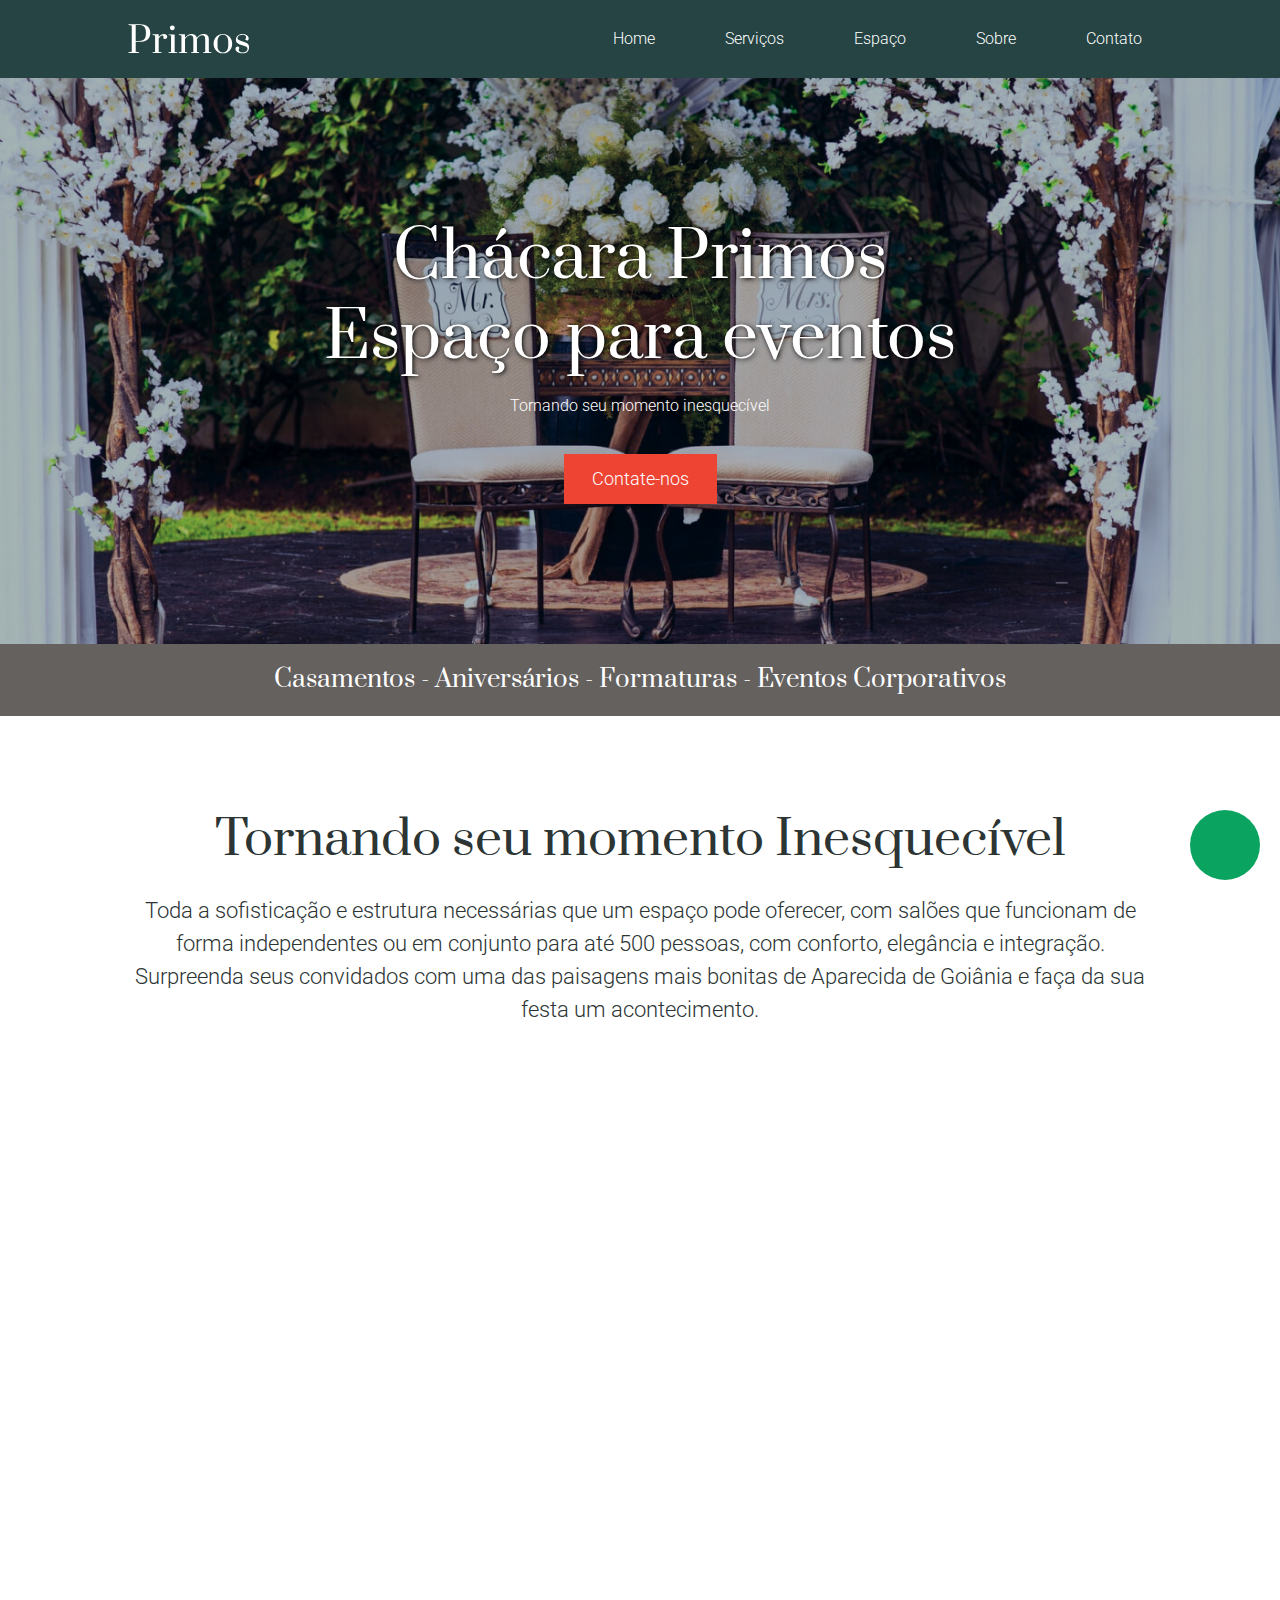
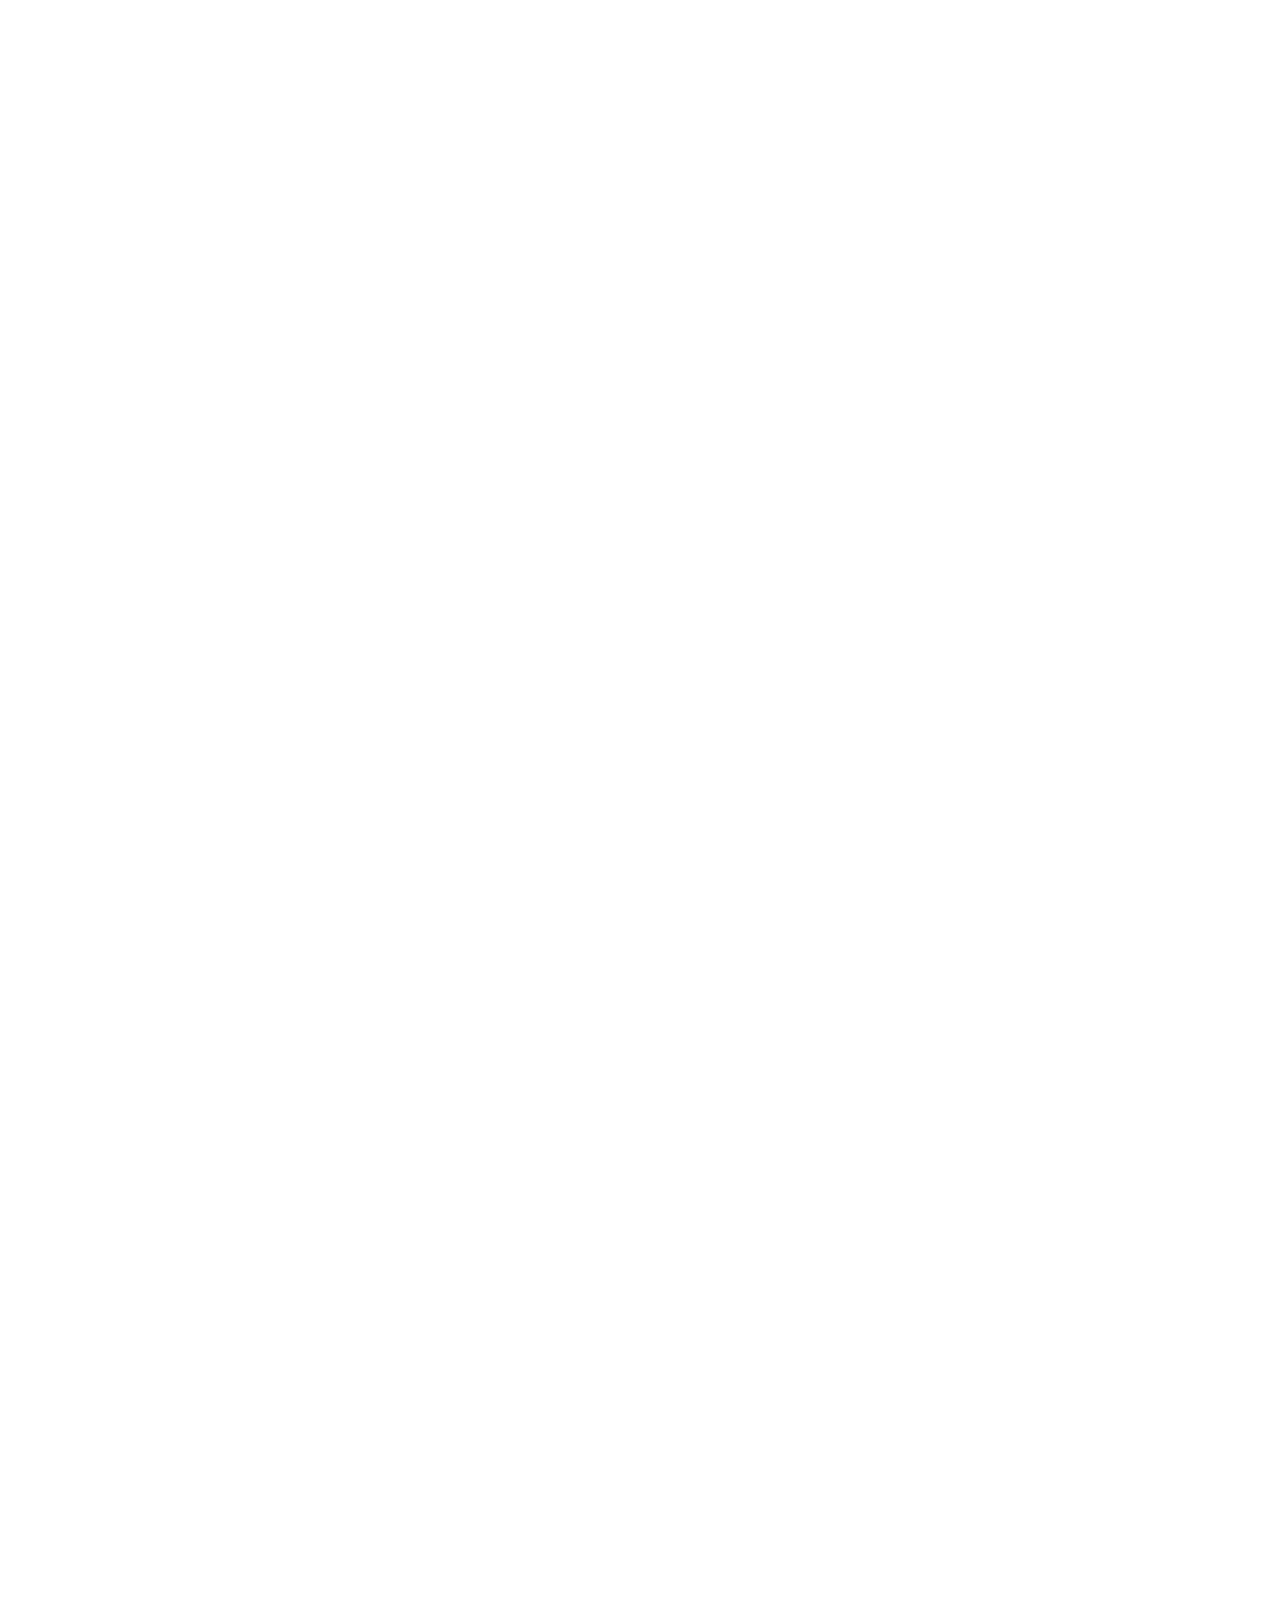
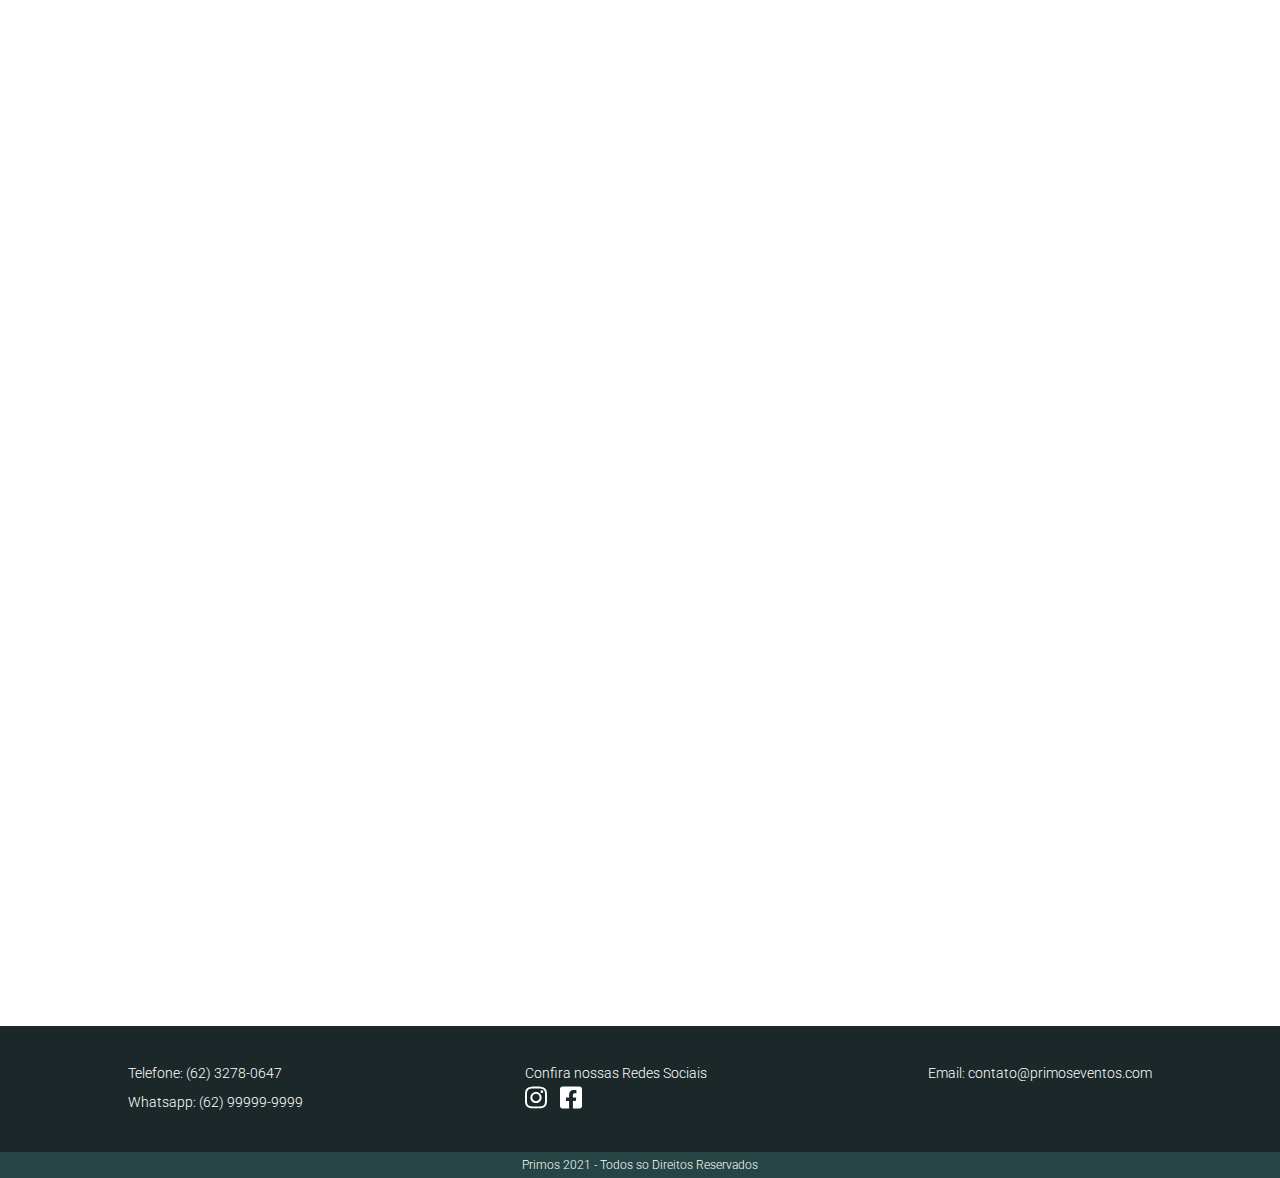
<file: index.html>
<!DOCTYPE html>
<html lang="pt-br">
<head>
  <meta charset="UTF-8">
  <meta http-equiv="X-UA-Compatible" content="IE=edge">
  <meta name="viewport" content="width=device-width, initial-scale=1.0">
  <title>Bem vindo à Chácara Primos - Espaço para seu evento - Aparecida de Goiânia</title>
  <meta property = "og:title" content = "Chácara Primos - espaço para seu evento">
  <meta property = "og:description" content="Chácara Primos é o espaço perfeito para seu evento, temos uma estrutura completa para casamentos, aniversários, eventos corporativos, confraternizações, com excelente infraestrutura localizado em Aparecida de Goiânia.">
  <meta property="og:type" content="website">
  <meta property="og:locale" content="pt_BR">
  <meta property="og:site_name" content="chácara primos">
	<meta property="og:url" content="http://primos.com.br">
	<meta property="og:image" content="http://primos.com.br/img/og-image.png">

  <link rel="shortcut icon" href="favicon.ico">
  <!--
  <link rel="stylesheet" href="/css/normalize.css">
  <link rel="stylesheet" href="/css/reset.css">
  <link rel="stylesheet" href="/css/style.css">
  <link rel="stylesheet" href="/css/responsive.css">
  -->
  
  <link rel="stylesheet" href="/css/style-final.css">

  <link rel="stylesheet" href="/js/libs/aos/aos.css">
  <link rel="stylesheet" href="/js/libs/modernizr-custom.js">

  <link rel="stylesheet" href="/js/libs/glide/glide.core.min.css">
  <link rel="stylesheet" href="/js/libs/glide/glide.theme.min.css">

  <link rel="shortcut icon" type="image/x-icon" href="favicon.ico">

  <link rel="preconnect" href="https://fonts.gstatic.com">
  <link href="https://fonts.googleapis.com/css2?family=Prata&family=Roboto:wght@300;500&display=swap" rel="stylesheet">
  

  <!-- Caso o js do usuário estiver desativado isso será aplicado -->
  <noscript>
    <style type="text/css">
        [data-aos] {
            opacity: 1 !important;
            transform: translate(0) scale(1) !important;
        }
    </style>
  </noscript>

  

</head>
<body>

  <header class="header">
    <div class="container">
      <a class="logo" href="index.html">
        <img src="/img/Primos-logo.svg" alt="Primos">
      </a>
  
      <nav class="menu-nav">
        <ul>
          <li>
            <a href="/">Home</a>
          </li>
          <li>
            <a href="servicos.html">Serviços</a>
          </li>
          <li>
            <a href="espaco.html">Espaço</a>
          </li>
          <li>
            <a href="sobre.html">Sobre</a>
          </li>
          <li>
            <a href="contato.html">Contato</a>
          </li>
        </ul>
      </nav>

    </div>  
  </header>


  
  <div class="header-mobile">
    <div class="backdrop backdrop--hidden"></div>
    <div class="container">
      <a href="">
        <img src="img/Primos-logo-mobile.svg" alt="Primos logo">
      </a>
      <nav class="navigation">
        <button class="btn btn--menu" aria-expanded="false" aria-label="menu toggle">
          <img src="img/icon-hamburger.svg" alt="Icon hamburger" class="menu-icon">
        </button>
        <ul class="navigation-list navigation-list-hidden">
          <li class="navigation-list-item">
            <a href="index.html">Home</a>
          </li>
          <li class="navigation-list-item">
            <a href="servicos.html">Serviços</a>
          </li>
          <li class="navigation-list-item">
            <a href="espaco.html">Espaço</a>
          </li>
          <li class="navigation-list-item">
            <a href="sobre.html">Sobre</a>
          </li>
          <li class="navigation-list-item">
            <a href="contato.html">Contato</a>
          </li>
        </ul>
      </nav>
    </div>
  </div>
  

  <main>
    <div class="intro">
      <h1 data-aos="fade-up" data-aos-duration="3000">Chácara Primos<br>Espaço para eventos</h1>
      <p>Tornando seu momento inesquecível</p>

      <div class="button">
        <a class="btn-desktop" href="contato.html">Contate-nos</a>
      </div>
    </div>
  </main>

  <section class="events">
    <div class="my-events">
      <h3>Casamentos - Aniversários - Formaturas - Eventos Corporativos</h3>
    </div>

    <div class="container-events">
      <div class="events-description">
        <h2 class="title-home-all ">Tornando seu momento Inesquecível</h2>
        <p>Toda a sofisticação e estrutura necessárias que um espaço pode oferecer, com salões que funcionam de forma independentes ou em conjunto para até 500 pessoas, com conforto, elegância e integração. Surpreenda seus convidados com uma das paisagens mais bonitas de Aparecida de Goiânia e faça da sua festa um acontecimento.</p>
      </div>

      <div class="cards-events" data-aos="fade-up" data-aos-duration="2000" data-aos-delay="50">
        <div class="item card-single">
          <div class="hover-effect">
            <picture>
              <source media="(max-width: 899px)" srcset="img/card-wedding-mobile.jpg">
              <img src="img/card-wedding.jpg" alt="Casamentos">
            </picture>
            <div class="overlay">
              <h3>Casamentos</h3>
              <a class="btn-card-events" href="casamentos.html">Veja mais</a>
            </div>
          </div>
        </div>

        <div class="item card-single">
          <div class="hover-effect">
            <picture>
              <source media="(max-width: 899px)" srcset="img/card-birthday-mobile.jpg">
              <img src="img/card-birthday.jpg" alt="Aniversários">
            </picture>
            <div class="overlay">
              <h3>Aniversários</h3>
              <a class="btn-card-events" href="aniversarios.html">Veja mais</a>
            </div>
          </div>
        </div>

        <div class="item card-single">
          <div class="hover-effect">
            <picture>
              <source media="(max-width: 899px)" srcset="img/card-graduation-mobile.jpg">
              <img src="img/card-graduation.jpg" alt="Formatura">
            </picture>
            <div class="overlay">
              <h3>Formaturas</h3>
              <a class="btn-card-events" href="formaturas.html">Veja mais</a>
            </div>
          </div>
        </div>

        <div class="item card-single">
          <div class="hover-effect">
            <picture>
              <source media="(max-width: 899px)" srcset="img/corporate-events-mobile.jpg">
              <img src="img/corporate-events.jpg" alt="Eventos Corporativos">
            </picture>
            <div class="overlay">
              <h3>Eventos Corporativos</h3>
              <a class="btn-card-events" href="eventos-corporativos.html">Veja mais</a>
            </div>
          </div>
        </div>
      </div>
    </div>
    
  </section>

  <section class="structure-session" data-aos="fade-up" data-aos-duration="2000">
    <h2 class="title-home-all">Nosso Espaço</h2>
    <div class="container">
      <div class="ceremony">
        <picture>
          <source media="(max-width: 599px)" srcset="img/imagem-epaco-home-mobile.jpg">
          <img src="img/imagem-epaco-home-01.jpg" alt="Cerimônia de Casamento">
        </picture>
        <p>A Chácara Primos oferece estrutura completa para eventos corporativos, aniversários, confraternizações, casamentos, com excelente infraestrutura.</p>

        <a class="btn-desktop" href="espaco.html">Saiba mais</a>
      </div>

      <div class="ceremony-2">
        <img src="img/imagem-epaco-home-02.jpg" alt="Sala de Cerimônia">
      </div>
    </div>
    
  </section>

  <section class="client-session" data-aos="fade-up" data-aos-duration="2000">
    <h2 class="title-home-all">Clientes Satisfeitos</h2>
    <div class="container glide-clientes">
      <div class="glide__track" data-glide-el="track">
        <div class="glide__slides">

          <div class="client">
            <img src="img/cliente-01.jpg" alt="Casamento Sara e 
            Roberto">
            <h3>Casamento Sara e Roberto</h3>
            <p>Eu fui a um casamento no Terraço ainda quando criança, e me encantei tanto com o local que dizia que queria me casar lá, e assim foi! No nosso grande dia ocorreu tudo conforme combinado, a organização foi ótima.</p>
          </div>

          <div class="client">
            <img src="img/cliente-02.jpg" alt="Casamento Jessica e 
            Rafeal">
            <h3>Casamento Jessica e Rafeal</h3>
            <p>Eu fui a um casamento no Terraço ainda quando criança, e me encantei tanto com o local que dizia que queria me casar lá, e assim foi! No nosso grande dia ocorreu tudo conforme combinado, a organização foi ótima.</p>
          </div>

          <div class="client">
            <img src="img/cliente-03.jpg" alt="Casamento Letícia e
            Victor">
            <h3>Casamento Letícia e Victor</h3>
            <p>Eu fui a um casamento no Terraço ainda quando criança, e me encantei tanto com o local que dizia que queria me casar lá, e assim foi! No nosso grande dia ocorreu tudo conforme combinado, a organização foi ótima.</p>
          </div>
    
          <div class="client">
            <img src="img/cliente-04.jpg" alt="Casamento Eduard e
            Mario">
            <h3>Casamento Roberta e Hugo</h3>
            <p>Eu fui a um casamento no Terraço ainda quando criança, e me encantei tanto com o local que dizia que queria me casar lá, e assim foi! No nosso grande dia ocorreu tudo conforme combinado, a organização foi ótima.</p>
          </div>
    
          <div class="client">
            <img src="img/cliente-05.jpg" alt="Casamento Monica e
            Flávio">
            <h3>Casamento Maria e Carlos</h3>
            <p>Eu fui a um casamento no Terraço ainda quando criança, e me encantei tanto com o local que dizia que queria me casar lá, e assim foi! No nosso grande dia ocorreu tudo conforme combinado, a organização foi ótima.</p>
          </div>
    
          <div class="client">
            <img src="img/cliente-06.jpg" alt="Casamento Marcia e
            Paulo">
            <h3>Casamento Monica e Victor</h3>
            <p>Eu fui a um casamento no Terraço ainda quando criança, e me encantei tanto com o local que dizia que queria me casar lá, e assim foi! No nosso grande dia ocorreu tudo conforme combinado, a organização foi ótima.</p>
          </div>

        </div>
        
      </div>
      
    </div>
  </section>

  <section class="localization" data-aos="fade-up" data-aos-duration="2000">
    <h2 class="title-home-all">Localização</h2>
    <div class="container">
      <div class="map">
        <img src="img/mapa-home.jpg" alt="Mapa">
      </div>
      <div class="address">
        <h3>Endereço</h3>
        <p>Rua X-33 QD 174 Nº 01 Sítio Santa Luzia - Aparecida de Goiânia - GO.</p>
        <a href="https://goo.gl/maps/RGeVrc3i5AQCsEvV8">Abrir no maps</a>
      </div>
    </div>
  </section>

  <style type="text/css">
    .whatsapp-plug-icon {
      position: fixed;
      z-index: 1000;
      bottom: 20px;
      right: 20px;
      width: 70px;
      height: 70px;
      -webkit-border-radius: 50%;
      cursor: pointer;
      background-color: #0ba360;
      transition: .3s;
      background-position: center;
      background-repeat: no-repeat;
      background-image: url(https://adsconcept.com.br/wp-content/uploads/2020/10/Whatsapp_AdsConcept.png);
      background-size: 50% auto;
    }

    .whatsapp-plug-icon:hover {
      background-color: #15cc74;
    }

    .whatsapp-plug-icon::after, .whatsapp-plug-icon::before {
      content: '';
      position: absolute;
      opacity: 0;
      border: 4px solid #0ba360;
      left: -10px;
      top: -10px;
      right: -10px;
      bottom: -10px;
      -webkit-border-radius: 50%;
      animation: WaveWhatsApp 1.5s ease infinite;
    }

    .whatsapp-plug-icon::after {
      animation-delay: .5s;
    }
    .whatsapp-plug-icon:hover::after {
      border: 4px solid #15cc74;
    }
    .whatsapp-plug-icon:hover::before {
      border: 4px solid #15cc74;
    }
    @keyframes WaveWhatsApp {
      0%{
        transform: scale(0.5);
      }
      50%{
        opacity: 1;
      }
      100%{
        transform: scale(1.2);
        opacity: 0;
      }
    }
  </style>

  <a target="_blank" class="whatsapp-plug-icon" href="https://api.whatsapp.com/send?phone=5519999999999&text=Texto%20aqui"></a>



  <footer class="footer">
    <div class="footer-content container">
      <div class="footer-phone">
        <div>
          <h3 class="phone">Telefone:</h3>
          <span>(62) 3278-0647</span>
        </div>

        <div>
          <h3 class="whatsapp">Whatsapp:</h3>
          <span>(62) 99999-9999</span>
        </div>
        
      </div>
      <div class="footer-social">
        <h3>Confira nossas Redes Sociais</h3>
        <ul>
          <li>
            <a href="#">
              <img src="img/instagram.svg" alt="Instagram">
            </a>
          </li>

          <li>
            <a href="#">
              <img src="img/facebook.svg" alt="Facebook">
            </a>
          </li>
        </ul>
      </div>
      <div class="footer-email">
        <h3>Email:</h3>
        <span>contato@primoseventos.com</span>
      </div>
    </div>
    <div class="copy">
      <p>Primos 2021 - Todos so Direitos Reservados</p>
    </div>
  </footer>

  <script src="js/libs/glide/glide.min.js"></script>

  <script>
    const config = {
      type: 'carousel',
      perView: 3,
      gap: 40,
      autoplay: 3000,
      perTouch: 1,
      breakpoints: {
        1060: {
          perView: 2
        },
        730: {
          perView: 1,
        },
      }
    }
  
    new Glide('.glide-clientes', config).mount()
  </script>

  <script src="/js/script.js"></script>
  <script src="/js/libs/aos/aos.js"></script>

  <script>
    AOS.init({
        // Global settings:
        disable: 'mobile', // accepts following values: 'phone', 'tablet', 'mobile', boolean, expression or function
        startEvent: 'DOMContentLoaded', // name of the event dispatched on the document, that AOS should initialize on
        initClassName: 'aos-init', // class applied after initialization
        animatedClassName: 'aos-animate', // class applied on animation
        useClassNames: false, // if true, will add content of `data-aos` as classes on scroll
        disableMutationObserver: false, // disables automatic mutations' detections (advanced)
        debounceDelay: 50, // the delay on debounce used while resizing window (advanced)
        throttleDelay: 99, // the delay on throttle used while scrolling the page (advanced)


        // Settings that can be overridden on per-element basis, by `data-aos-*` attributes:
        offset: 120, // offset (in px) from the original trigger point
        delay: 0, // values from 0 to 3000, with step 50ms
        duration: 400, // values from 0 to 3000, with step 50ms
        easing: 'ease', // default easing for AOS animations
        once: false, // whether animation should happen only once - while scrolling down
        mirror: false, // whether elements should animate out while scrolling past them
        anchorPlacement: 'top-bottom', // defines which position of the element regarding to window should trigger the animation

    });
  </script>
</body>
</html>
</file>
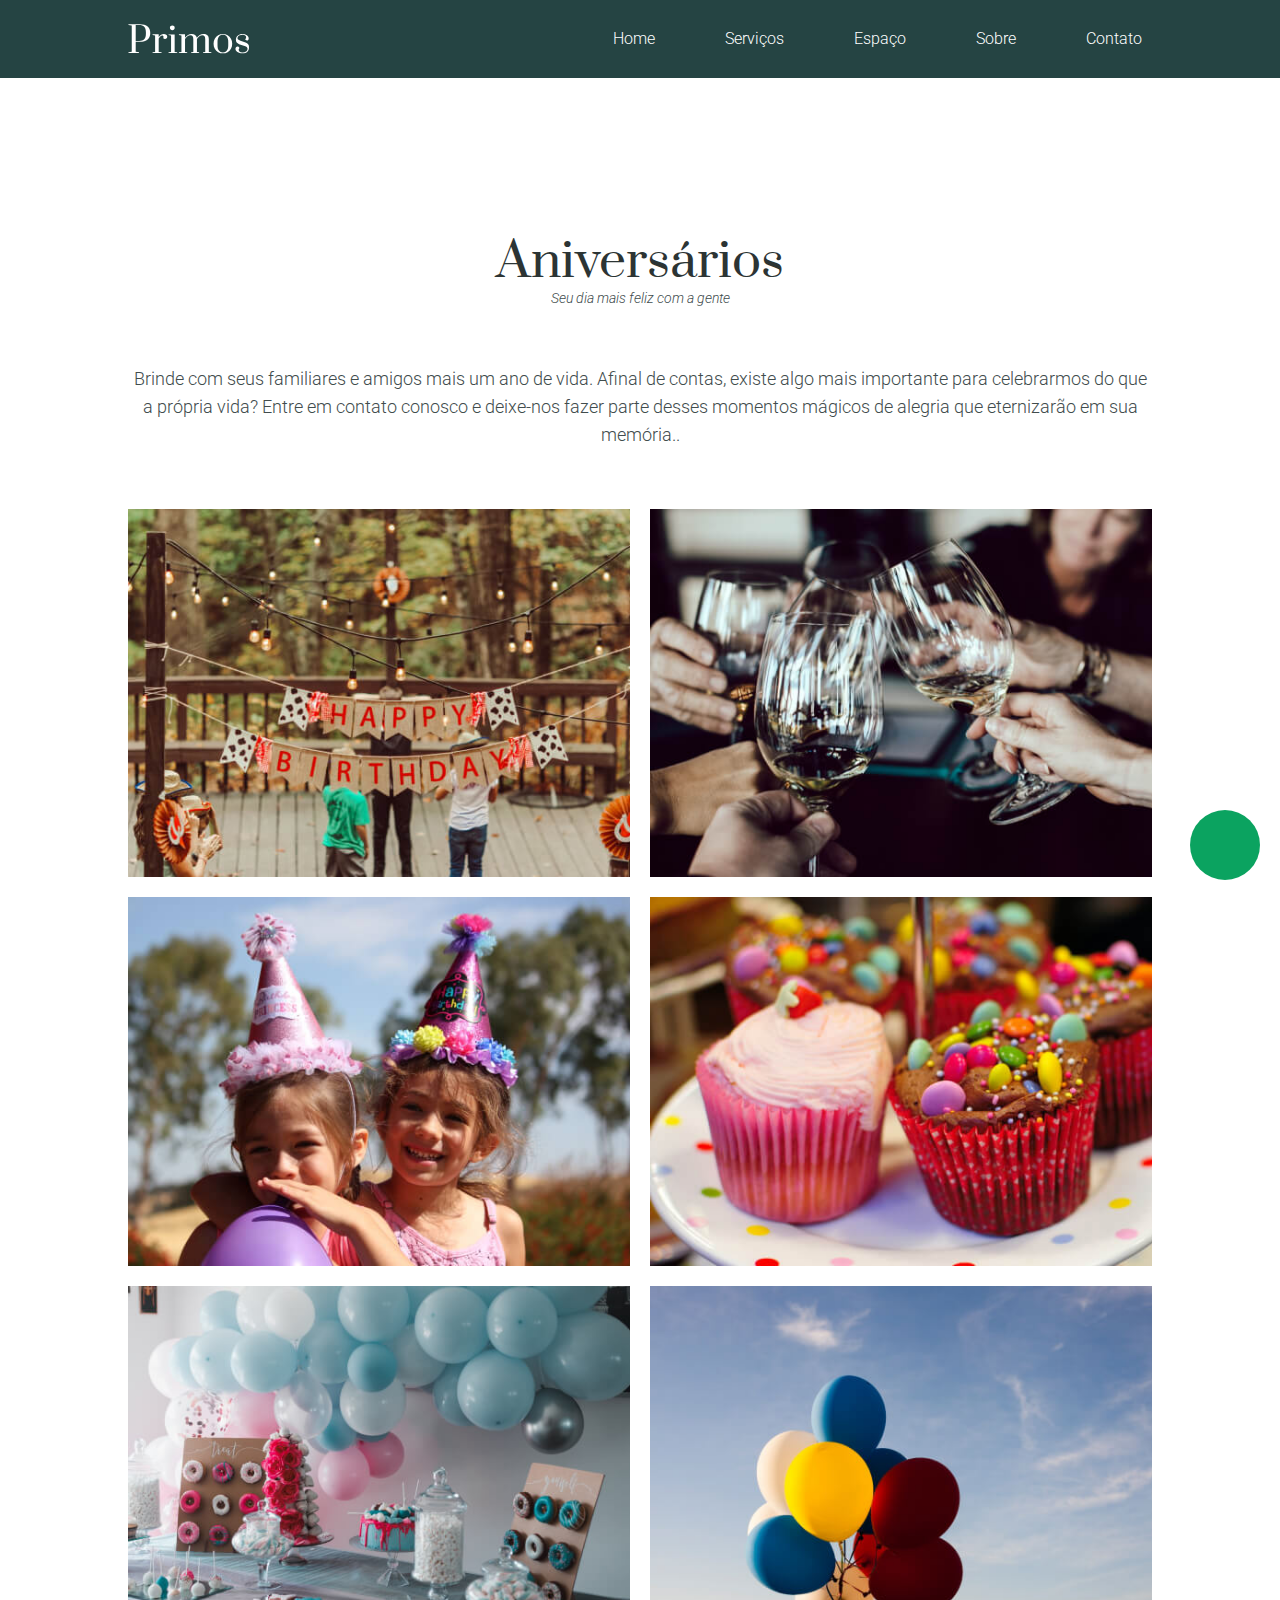
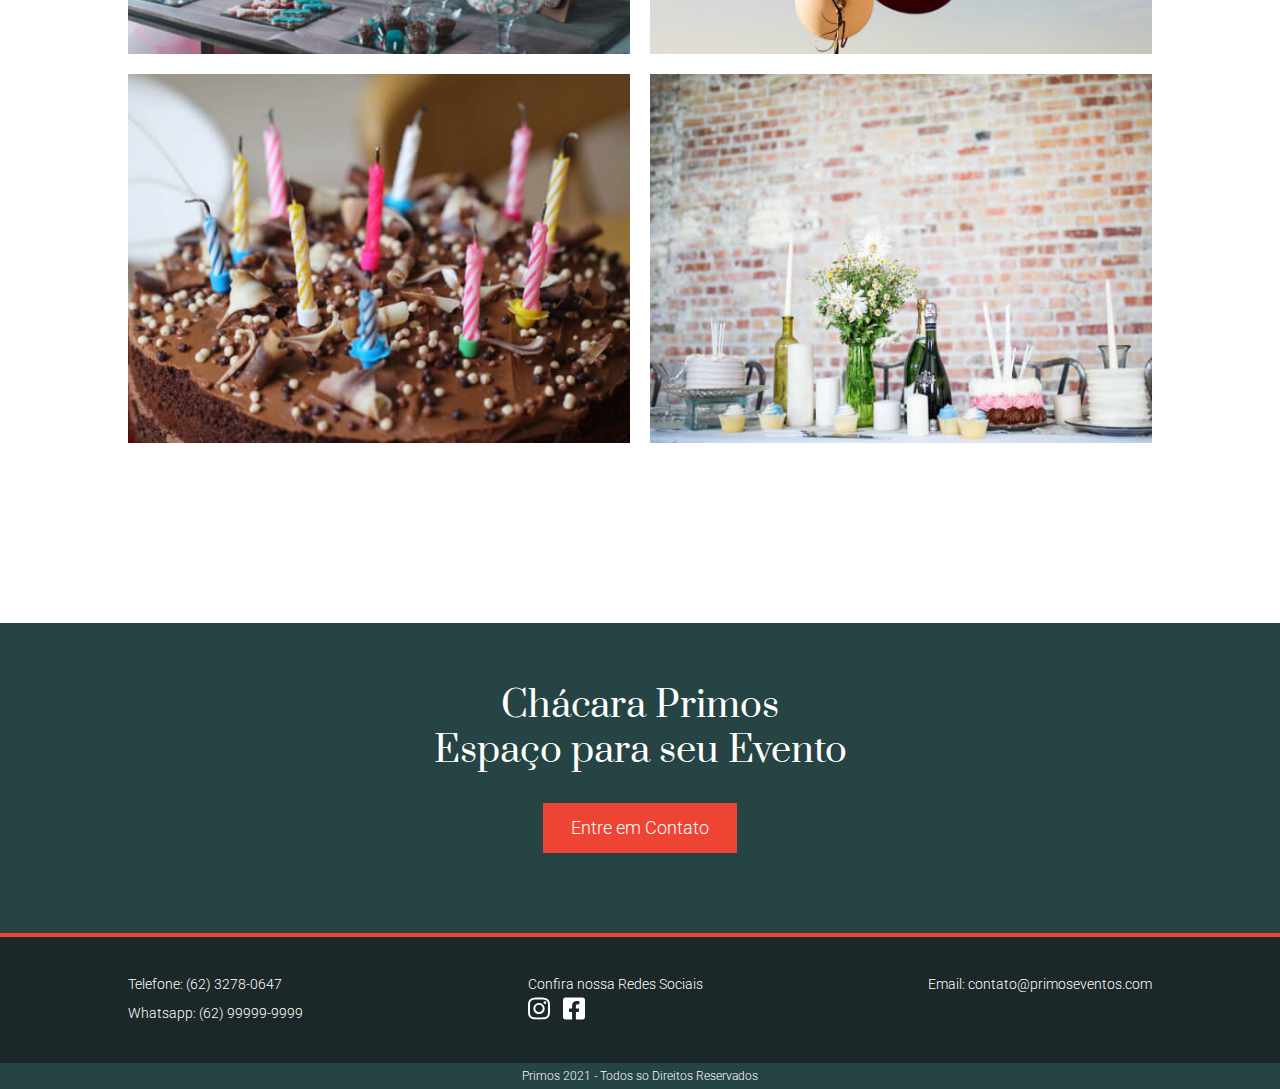
<file: aniversarios.html>
<!DOCTYPE html>
<html lang="pt-br">
<head>
  <meta charset="UTF-8">
  <meta http-equiv="X-UA-Compatible" content="IE=edge">
  <meta name="viewport" content="width=device-width, initial-scale=1.0">
  <title>Aniversários - Chácara Primos</title>
  <meta property = "og:title" content = "Chácara Primos - espaço para seu evento">
  <meta property = "og:description" content="Chácara Primos é o espaço perfeito para seu evento, temos uma estrutura completa para casamentos, aniversários, eventos corporativos, confraternizações, com excelente infraestrutura localizado em Aparecida de Goiânia.">
  <meta property="og:type" content="website">
  <meta property="og:locale" content="pt_BR">
  <meta property="og:site_name" content="chácara primos">
	<meta property="og:url" content="http://primos.com.br">
	<meta property="og:image" content="http://primos.com.br/img/og-image.png">

  <!--
  <link rel="stylesheet" href="/css/normalize.css">
  <link rel="stylesheet" href="/css/reset.css">
  <link rel="stylesheet" href="/css/style.css">
  <link rel="stylesheet" href="/css/servicos.css">
  <link rel="stylesheet" href="/css/aniversarios.css">
  <link rel="stylesheet" href="/css/responsive.css">
  -->
  <link rel="stylesheet" href="/css/style-final.css">
  <link rel="stylesheet" href="/js/libs/aos/aos.css">
  <link rel="stylesheet" href="/js/libs/bagettBox/baguetteBox.min.css">
  <link rel="stylesheet" href="/js/libs/modernizr-custom.js">

  <link rel="stylesheet" href="/js/libs/glide/glide.core.min.css">
  <link rel="stylesheet" href="/js/libs/glide/glide.theme.min.css">

  <link rel="shortcut icon" href="favicon.ico">

  <link rel="preconnect" href="https://fonts.gstatic.com">
  <link href="https://fonts.googleapis.com/css2?family=Prata&family=Roboto:wght@300;500&display=swap" rel="stylesheet">

  <!-- Caso o js do usuário estiver desativado isso será aplicado -->
  <noscript>
    <style type="text/css">
        [data-aos] {
            opacity: 1 !important;
            transform: translate(0) scale(1) !important;
        }
    </style>
  </noscript>

</head>

<body>

  <header class="header">
    <div class="container">
      <a class="logo" href="index.html">
        <img src="/img/Primos-logo.svg" alt="Primos">
      </a>
  
      <nav class="menu-nav">
        <ul>
          <li>
            <a href="index.html">Home</a>
          </li>
          <li>
            <a href="servicos.html">Serviços</a>
          </li>
          <li>
            <a href="espaco.html">Espaço</a>
          </li>
          <li>
            <a href="sobre.html">Sobre</a>
          </li>
          <li>
            <a href="contato.html">Contato</a>
          </li>
        </ul>
      </nav>

    </div>  
  </header>

  <div class="header-mobile">
    <div class="backdrop backdrop--hidden"></div>
    <div class="container">
      <a href="index.html">
        <img src="img/Primos-logo-mobile.svg" alt="Primos logo">
      </a>
      <nav class="navigation">
        <button class="btn btn--menu" aria-expanded="false" aria-label="menu toggle">
          <img src="img/icon-hamburger.svg" alt="Icon hamburger" class="menu-icon">
        </button>
        <ul class="navigation-list navigation-list-hidden">
          <li class="navigation-list-item">
            <a href="index.html">Home</a>
          </li>
          <li class="navigation-list-item">
            <a href="servicos.html">Serviços</a>
          </li>
          <li class="navigation-list-item">
            <a href="espaco.html">Espaço</a>
          </li>
          <li class="navigation-list-item">
            <a href="sobre.html">Sobre</a>
          </li>
          <li class="navigation-list-item">
            <a href="contato.html">Contato</a>
          </li>
        </ul>
      </nav>
    </div>
  </div>

  <section class="section-birthday">
    <h1 data-aos="fade-up" data-aos-duration="3000" class="title-home-all">Aniversários</h1>
    <p data-aos="fade-up" data-aos-duration="3000" class="quote-birthday">
      Seu dia mais feliz com a gente
    </p>
    <div class="container">
      <p class="birthday-description">Brinde com seus familiares e amigos mais um ano de vida. Afinal de contas, existe algo mais importante para celebrarmos do que a própria vida? Entre em contato conosco e deixe-nos fazer parte desses momentos mágicos de alegria que eternizarão em sua memória..</p>

      <div class="birthday-gallery">
        <div class="row">
          <div class="image-birthday-01">
            <a class="lightbox" href="img/aniversario-full-01.jpg">
              <img class="lozad" data-src="img/aniversario-01.jpg" alt="Aniversário">
            </a>
          </div>

          <div class="image-birthday-02">
            <a class="lightbox" href="img/aniversario-full-02.jpg">
              <img class="lozad" data-src="img/aniversario-02.jpg" alt="Aniversário">
            </a>
          </div>
        </div>

        <div class="row">
          <div class="image-birthday-03">
            <a class="lightbox" href="img/aniversario-full-03.jpg">
              <img class="lozad" data-src="img/aniversario-03.jpg" alt="Aniversário">
            </a>
          </div>

          <div class="image-birthday-04">
            <a class="lightbox" href="img/aniversario-full-04.jpg">
              <img class="lozad" data-src="img/aniversario-04.jpg" alt="Aniversário">
            </a>
          </div>
        </div>
          

        <div class="row">
          <div class="image-birthday-05">
            <a class="lightbox" href="img/aniversario-full-05.jpg">
              <img class="lozad" data-src="img/aniversario-05.jpg" alt="Aniversário">
            </a>
          </div>
  
          <div class="image-birthday-06">
            <a class="lightbox" href="img/aniversario-full-06.jpg">
              <img class="lozad" data-src="img/aniversario-06.jpg" alt="Aniversário">
            </a>
          </div>
        </div>
          

        <div class="row">
          <div class="image-birthday-07">
            <a class="lightbox" href="img/aniversario-full-07.jpg">
              <img class="lozad" data-src="img/aniversario-07.jpg" alt="Aniversário">
            </a>
          </div>
  
          <div class="image-birthday-08">
            <a class="lightbox" href="img/aniversario-full-08.jpg">
              <img class="lozad" data-src="img/aniversario-08.jpg" alt="Aniversário">
            </a>
          </div>
        </div>
          
        </div>
      </div>
    </div>
  </section>


  <section class="section-contact">
    <h3>Chácara Primos<br>Espaço para seu Evento</h3>

    <div class="button-contact">
      <a class="btn-desktop" href="contato.html">Entre em Contato</a>
    </div>
  </section>

  <!-- Botão whatsapp -->
  <style type="text/css">
    .whatsapp-plug-icon {
      position: fixed;
      z-index: 1000;
      bottom: 20px;
      right: 20px;
      width: 70px;
      height: 70px;
      -webkit-border-radius: 50%;
      cursor: pointer;
      background-color: #0ba360;
      transition: .3s;
      background-position: center;
      background-repeat: no-repeat;
      background-image: url(https://adsconcept.com.br/wp-content/uploads/2020/10/Whatsapp_AdsConcept.png);
      background-size: 50% auto;
    }

    .whatsapp-plug-icon:hover {
      background-color: #15cc74;
    }

    .whatsapp-plug-icon::after, .whatsapp-plug-icon::before {
      content: '';
      position: absolute;
      opacity: 0;
      border: 4px solid #0ba360;
      left: -10px;
      top: -10px;
      right: -10px;
      bottom: -10px;
      -webkit-border-radius: 50%;
      animation: WaveWhatsApp 1.5s ease infinite;
    }

    .whatsapp-plug-icon::after {
      animation-delay: .5s;
    }
    .whatsapp-plug-icon:hover::after {
      border: 4px solid #15cc74;
    }
    .whatsapp-plug-icon:hover::before {
      border: 4px solid #15cc74;
    }
    @keyframes WaveWhatsApp {
      0%{
        transform: scale(0.5);
      }
      50%{
        opacity: 1;
      }
      100%{
        transform: scale(1.2);
        opacity: 0;
      }
    }
  </style>

  <a target="_blank" class="whatsapp-plug-icon" href="https://api.whatsapp.com/send?phone=5519999999999&text=Texto%20aqui"></a>


  <footer class="footer">
    <div class="footer-content container">
      <div class="footer-phone">
        <div>
          <h3 class="phone">Telefone:</h3>
          <span>(62) 3278-0647</span>
        </div>

        <div>
          <h3 class="whatsapp">Whatsapp:</h3>
          <span>(62) 99999-9999</span>
        </div>
        
      </div>
      <div class="footer-social">
        <h3>Confira nossa Redes Sociais</h3>
        <ul>
          <li>
            <a href="#">
              <img src="img/instagram.svg" alt="Instagram">
            </a>
          </li>

          <li>
            <a href="#">
              <img src="img/facebook.svg" alt="Facebook">
            </a>
          </li>
        </ul>
      </div>
      <div class="footer-email">
        <h3>Email:</h3>
        <span>contato@primoseventos.com</span>
      </div>
    </div>
    <div class="copy">
      <p>Primos 2021 - Todos so Direitos Reservados</p>
    </div>
  </footer>

  <script src="/js/libs/lozad/intersection-observer.js"></script>
  <script src="/js/libs/lozad/lozad.js"></script>
  <!--Inicializa o lozad -->
  <script>
    lozad('.lozad', {
      load: function(el) {
        el.src = el.dataset.src;
        el.onload = function() {
          el.classList.add('fade')
        }
      }
    }).observe()
  </script>
  
  <script src="/js/script.js"></script>
  <script src="/js/libs/bagettBox/baguetteBox.min.js"></script>
  <script>
    baguetteBox.run('.birthday-gallery');
  </script>
  <script src="/js/libs/aos/aos.js"></script>

  <!-- Config do AOS -->
  <script>
    AOS.init({
        // Global settings:
        disable: 'mobile', // accepts following values: 'phone', 'tablet', 'mobile', boolean, expression or function
        startEvent: 'DOMContentLoaded', // name of the event dispatched on the document, that AOS should initialize on
        initClassName: 'aos-init', // class applied after initialization
        animatedClassName: 'aos-animate', // class applied on animation
        useClassNames: false, // if true, will add content of `data-aos` as classes on scroll
        disableMutationObserver: false, // disables automatic mutations' detections (advanced)
        debounceDelay: 50, // the delay on debounce used while resizing window (advanced)
        throttleDelay: 99, // the delay on throttle used while scrolling the page (advanced)


        // Settings that can be overridden on per-element basis, by `data-aos-*` attributes:
        offset: 120, // offset (in px) from the original trigger point
        delay: 0, // values from 0 to 3000, with step 50ms
        duration: 400, // values from 0 to 3000, with step 50ms
        easing: 'ease', // default easing for AOS animations
        once: false, // whether animation should happen only once - while scrolling down
        mirror: false, // whether elements should animate out while scrolling past them
        anchorPlacement: 'top-bottom', // defines which position of the element regarding to window should trigger the animation

    });
  </script>
</body>
</file>
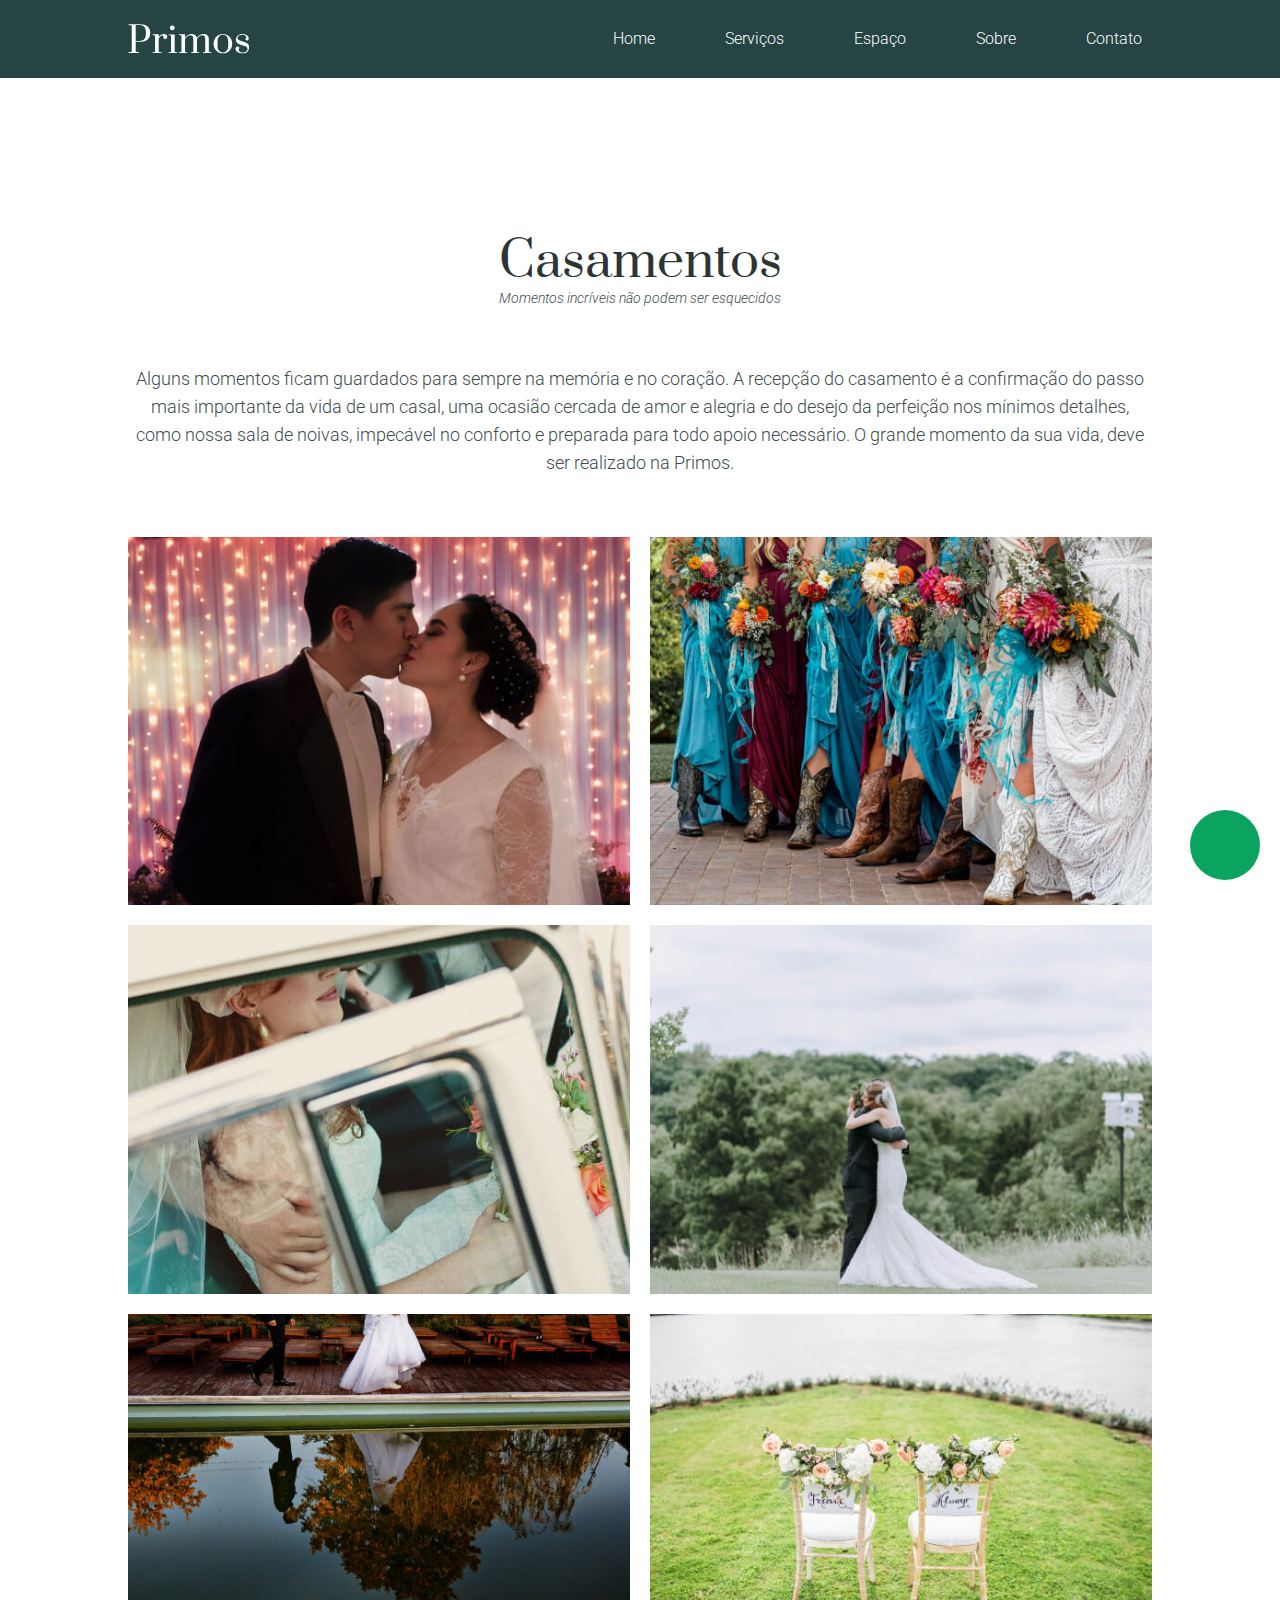
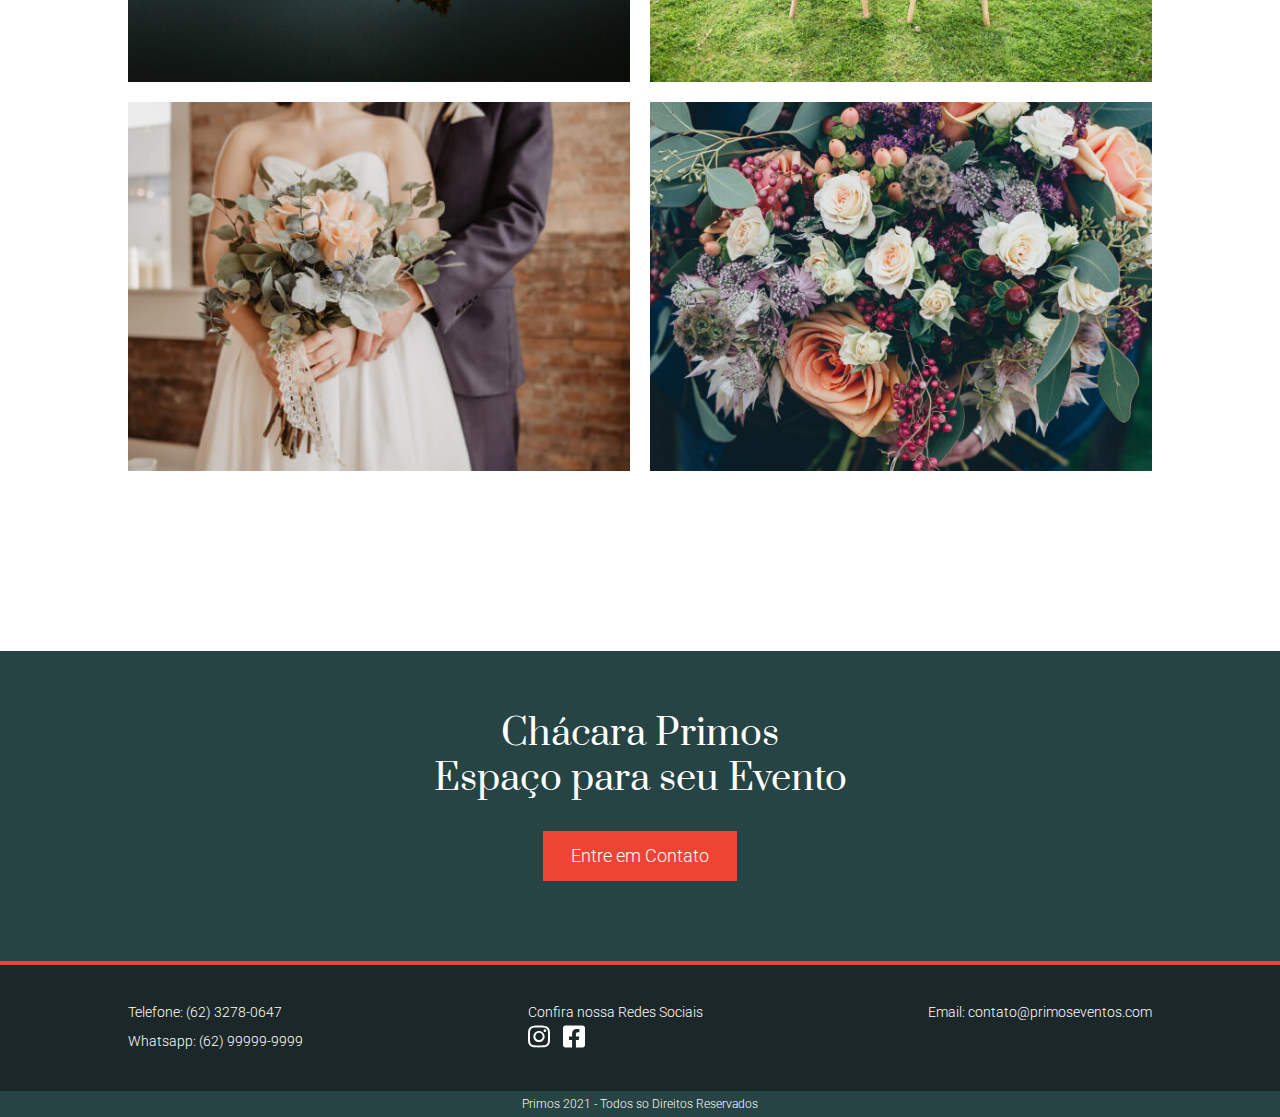
<file: casamentos.html>
<!DOCTYPE html>
<html lang="pt-br">
<head>
  <meta charset="UTF-8">
  <meta http-equiv="X-UA-Compatible" content="IE=edge">
  <meta name="viewport" content="width=device-width, initial-scale=1.0">
  <title>Casamentos - Chácara Primos</title>
  <meta property = "og:title" content = "Chácara Primos - espaço para seu evento">
  <meta property = "og:description" content="Chácara Primos é o espaço perfeito para seu evento, temos uma estrutura completa para casamentos, aniversários, eventos corporativos, confraternizações, com excelente infraestrutura localizado em Aparecida de Goiânia.">
  <meta property="og:type" content="website">
  <meta property="og:locale" content="pt_BR">
  <meta property="og:site_name" content="chácara primos">
	<meta property="og:url" content="http://primos.com.br">
	<meta property="og:image" content="http://primos.com.br/img/og-image.png">

  <!--
  <link rel="stylesheet" href="/css/normalize.css">
  <link rel="stylesheet" href="/css/reset.css">
  <link rel="stylesheet" href="/css/style.css">
  <link rel="stylesheet" href="/css/servicos.css">
  <link rel="stylesheet" href="/css/aniversarios.css">
  <link rel="stylesheet" href="/css/responsive.css">
  -->
  <link rel="stylesheet" href="/css/style-final-raw.css">
  <link rel="stylesheet" href="/js/libs/aos/aos.css">
  <link rel="stylesheet" href="/js/libs/bagettBox/baguetteBox.min.css">
  <link rel="stylesheet" href="/js/libs/modernizr-custom.js">

  <link rel="stylesheet" href="/js/libs/glide/glide.core.min.css">
  <link rel="stylesheet" href="/js/libs/glide/glide.theme.min.css">

  <link rel="shortcut icon" href="favicon.ico">

  <link rel="preconnect" href="https://fonts.gstatic.com">
  <link href="https://fonts.googleapis.com/css2?family=Prata&family=Roboto:wght@300;500&display=swap" rel="stylesheet">
  
  

  <!-- Caso o js do usuário estiver desativado isso será aplicado -->
  <noscript>
    <style type="text/css">
        [data-aos] {
            opacity: 1 !important;
            transform: translate(0) scale(1) !important;
        }
    </style>
  </noscript>

</head>

<body>

  <header class="header">
    <div class="container">
      <a class="logo" href="index.html">
        <img src="/img/Primos-logo.svg" alt="Primos">
      </a>
  
      <nav class="menu-nav">
        <ul>
          <li>
            <a href="index.html">Home</a>
          </li>
          <li>
            <a href="servicos.html">Serviços</a>
          </li>
          <li>
            <a href="espaco.html">Espaço</a>
          </li>
          <li>
            <a href="sobre.html">Sobre</a>
          </li>
          <li>
            <a href="contato.html">Contato</a>
          </li>
        </ul>
      </nav>

    </div>  
  </header>

  <div class="header-mobile">
    <div class="backdrop backdrop--hidden"></div>
    <div class="container">
      <a href="index.html">
        <img src="img/Primos-logo-mobile.svg" alt="Primos logo">
      </a>
      <nav class="navigation">
        <button class="btn btn--menu" aria-expanded="false" aria-label="menu toggle">
          <img src="img/icon-hamburger.svg" alt="Icon hamburger" class="menu-icon">
        </button>
        <ul class="navigation-list navigation-list-hidden">
          <li class="navigation-list-item">
            <a href="index.html">Home</a>
          </li>
          <li class="navigation-list-item">
            <a href="servicos.html">Serviços</a>
          </li>
          <li class="navigation-list-item">
            <a href="espaco.html">Espaço</a>
          </li>
          <li class="navigation-list-item">
            <a href="sobre.html">Sobre</a>
          </li>
          <li class="navigation-list-item">
            <a href="contato.html">Contato</a>
          </li>
        </ul>
      </nav>
    </div>
  </div>

  <section class="section-birthday">
    <h1 data-aos="fade-up" data-aos-duration="3000" class="title-home-all">Casamentos</h1>
    <p data-aos="fade-up" data-aos-duration="3000" class="quote-birthday">
      Momentos incríveis não podem ser esquecidos
    </p>
    <div class="container">
      <p class="birthday-description">Alguns momentos ficam guardados para sempre na memória e no coração. A recepção do casamento é a confirmação do passo mais importante da vida de um casal, uma ocasião cercada de amor e alegria e do desejo da perfeição nos mínimos detalhes, como nossa sala de noivas, impecável no conforto e preparada para todo apoio necessário. O grande momento da sua vida, deve ser realizado na Primos.</p>

      <div class="birthday-gallery">
        <div class="row">
          <div class="">
            <a class="lightbox" href="img/casamentos-full-01.jpg">
              <img class="lozad" data-src="img/casamentos-01.jpg" alt="Aniversário">
            </a>
          </div>

          <div>
            <a class="lightbox" href="img/casamentos-full-02.jpg">
              <img class="lozad" data-src="img/casamentos-02.jpg" alt="Aniversário">
            </a>
          </div>

          <div>
            <a class="lightbox" href="img/casamentos-full-03.jpg">
              <img class="lozad" data-src="img/casamentos-03.jpg" alt="Aniversário">
            </a>
          </div>

          <div>
            <a class="lightbox" href="img/casamentos-full-04.jpg">
              <img class="lozad" data-src="img/casamentos-04.jpg" alt="Aniversário">
            </a>
          </div>

          <div>
            <a class="lightbox" href="img/casamentos-full-05.jpg">
              <img class="lozad" data-src="img/casamentos-05.jpg" alt="Aniversário">
            </a>
          </div>
  
          <div>
            <a class="lightbox" href="img/casamentos-full-06.jpg">
              <img class="lozad" data-src="img/casamentos-06.jpg" alt="Aniversário">
            </a>
          </div>
          
          <div>
            <a class="lightbox" href="img/casamentos-full-07.jpg">
              <img class="lozad" data-src="img/casamentos-07.jpg" alt="Aniversário">
            </a>
          </div>
  
          <div>
            <a class="lightbox" href="img/casamentos-full-08.jpg">
              <img class="lozad" data-src="img/casamentos-08.jpg" alt="Aniversário">
            </a>
          </div>
          
        </div>
      </div>
    
  </section>


  <section class="section-contact">
    <h3>Chácara Primos<br>Espaço para seu Evento</h3>

    <div class="button-contact">
      <a class="btn-desktop" href="contato.html">Entre em Contato</a>
    </div>
  </section>

  <!-- Botão whatsapp -->
  <style type="text/css">
    .whatsapp-plug-icon {
      position: fixed;
      z-index: 1000;
      bottom: 20px;
      right: 20px;
      width: 70px;
      height: 70px;
      -webkit-border-radius: 50%;
      cursor: pointer;
      background-color: #0ba360;
      transition: .3s;
      background-position: center;
      background-repeat: no-repeat;
      background-image: url(https://adsconcept.com.br/wp-content/uploads/2020/10/Whatsapp_AdsConcept.png);
      background-size: 50% auto;
    }

    .whatsapp-plug-icon:hover {
      background-color: #15cc74;
    }

    .whatsapp-plug-icon::after, .whatsapp-plug-icon::before {
      content: '';
      position: absolute;
      opacity: 0;
      border: 4px solid #0ba360;
      left: -10px;
      top: -10px;
      right: -10px;
      bottom: -10px;
      -webkit-border-radius: 50%;
      animation: WaveWhatsApp 1.5s ease infinite;
    }

    .whatsapp-plug-icon::after {
      animation-delay: .5s;
    }
    .whatsapp-plug-icon:hover::after {
      border: 4px solid #15cc74;
    }
    .whatsapp-plug-icon:hover::before {
      border: 4px solid #15cc74;
    }
    @keyframes WaveWhatsApp {
      0%{
        transform: scale(0.5);
      }
      50%{
        opacity: 1;
      }
      100%{
        transform: scale(1.2);
        opacity: 0;
      }
    }
  </style>

  <a target="_blank" class="whatsapp-plug-icon" href="https://api.whatsapp.com/send?phone=5519999999999&text=Texto%20aqui"></a>


  <footer class="footer">
    <div class="footer-content container">
      <div class="footer-phone">
        <div>
          <h3 class="phone">Telefone:</h3>
          <span>(62) 3278-0647</span>
        </div>

        <div>
          <h3 class="whatsapp">Whatsapp:</h3>
          <span>(62) 99999-9999</span>
        </div>
        
      </div>
      <div class="footer-social">
        <h3>Confira nossa Redes Sociais</h3>
        <ul>
          <li>
            <a href="#">
              <img src="img/instagram.svg" alt="Instagram">
            </a>
          </li>

          <li>
            <a href="#">
              <img src="img/facebook.svg" alt="Facebook">
            </a>
          </li>
        </ul>
      </div>
      <div class="footer-email">
        <h3>Email:</h3>
        <span>contato@primoseventos.com</span>
      </div>
    </div>
    <div class="copy">
      <p>Primos 2021 - Todos so Direitos Reservados</p>
    </div>
  </footer>

  <script src="/js/libs/lozad/intersection-observer.js"></script>
  <script src="/js/libs/lozad/lozad.js"></script>
  <!--Inicializa o lozad -->
  <script>
    lozad('.lozad', {
      load: function(el) {
        el.src = el.dataset.src;
        el.onload = function() {
          el.classList.add('fade')
        }
      }
    }).observe()
  </script>

  <script src="/js/script.js"></script>

  <script src="/js/libs/bagettBox/baguetteBox.min.js"></script>
  <!--Inicializando a galeria baguetteBox-->
  <script>
    baguetteBox.run('.birthday-gallery');
  </script>
  <script src="/js/libs/aos/aos.js"></script>

  <!-- Config do AOS -->
  <script>
    AOS.init({
        // Global settings:
        disable: 'mobile', // accepts following values: 'phone', 'tablet', 'mobile', boolean, expression or function
        startEvent: 'DOMContentLoaded', // name of the event dispatched on the document, that AOS should initialize on
        initClassName: 'aos-init', // class applied after initialization
        animatedClassName: 'aos-animate', // class applied on animation
        useClassNames: false, // if true, will add content of `data-aos` as classes on scroll
        disableMutationObserver: false, // disables automatic mutations' detections (advanced)
        debounceDelay: 50, // the delay on debounce used while resizing window (advanced)
        throttleDelay: 99, // the delay on throttle used while scrolling the page (advanced)


        // Settings that can be overridden on per-element basis, by `data-aos-*` attributes:
        offset: 120, // offset (in px) from the original trigger point
        delay: 0, // values from 0 to 3000, with step 50ms
        duration: 400, // values from 0 to 3000, with step 50ms
        easing: 'ease', // default easing for AOS animations
        once: false, // whether animation should happen only once - while scrolling down
        mirror: false, // whether elements should animate out while scrolling past them
        anchorPlacement: 'top-bottom', // defines which position of the element regarding to window should trigger the animation

    });
  </script>
</body>
</file>
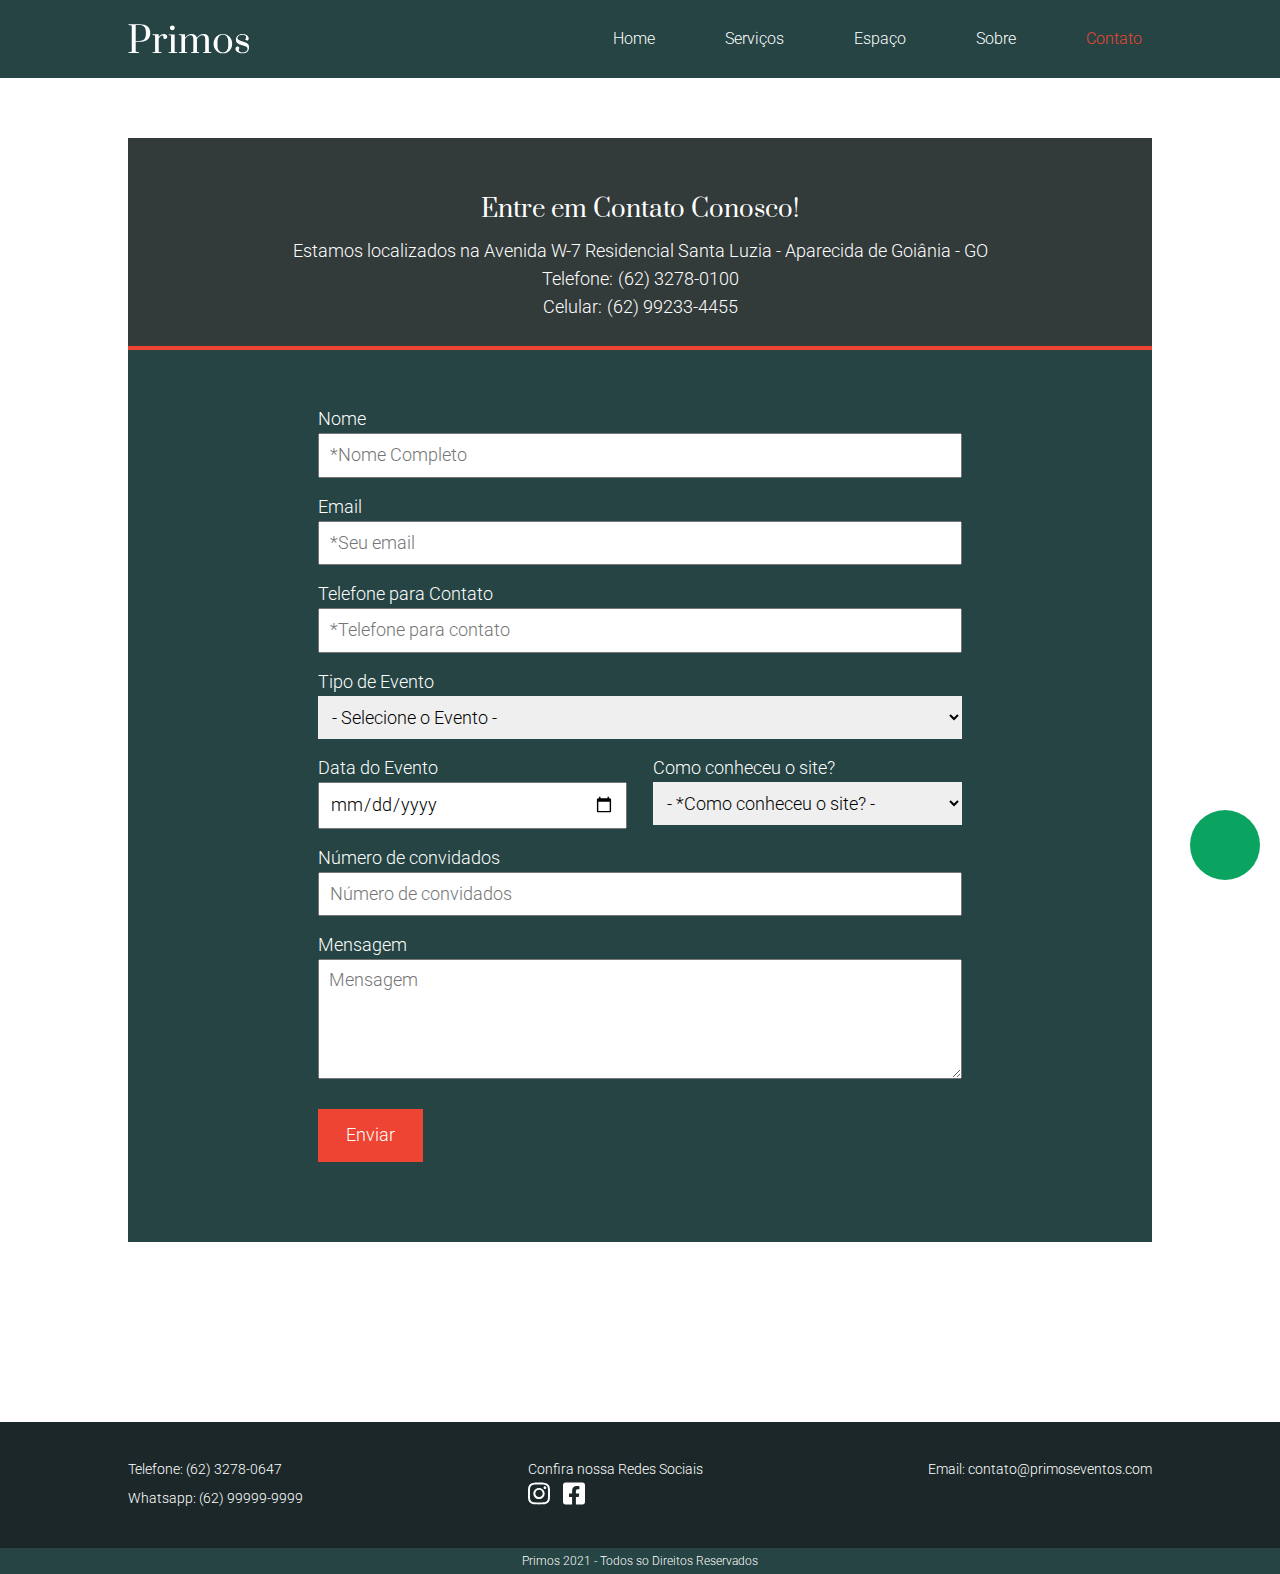
<file: contato.html>
<!DOCTYPE html>
<html lang="en">
<head>
  <meta charset="UTF-8">
  <meta http-equiv="X-UA-Compatible" content="IE=edge">
  <meta name="viewport" content="width=device-width, initial-scale=1.0">
  <title>Contato - Chácara Primos</title>
  <meta property = "og: description" content="Contatos: email@teste.com / (62) 9999-9999 Avenida W-7 Residencial Santa Luzia Aparecida de Goiânia.">
  <meta property="og:type" content="website">
  <meta property = "og: title" content = "Chácara Primos - Espaço para seu evento">
  <meta property="og:locale" content="pt_BR">
  <meta property="og:site_name" content="chácara primos">
	<meta property="og:url" content="http://primos.com.br/contato">
	<meta property="og:image" content="http://primos.com.br/img/og-image.png">

  <!--
  <link rel="stylesheet" href="/css/normalize.css">
  <link rel="stylesheet" href="/css/reset.css">
  <link rel="stylesheet" href="/css/style.css">
  <link rel="stylesheet" href="/css/servicos.css">
  <link rel="stylesheet" href="/css/contato.css">
  <link rel="stylesheet" href="/css//responsive.css">
  <link rel="stylesheet" href="/js/libs/modernizr-custom.js">
  -->
  <link rel="stylesheet" href="/css/style-final.css">
  <link rel="shortcut icon" href="favicon.ico">

  <link rel="preconnect" href="https://fonts.gstatic.com">
  <link href="https://fonts.googleapis.com/css2?family=Prata&family=Roboto:wght@300;500&display=swap" rel="stylesheet">
</head>
<body>

  <header class="header">
    <div class="container">
      <a href="index.html">
        <img src="/img/Primos-logo.svg" alt="Primos">
      </a>
  
      <nav class="menu-nav">
        <ul>
          <li>
            <a href="index.html">Home</a>
          </li>
          <li>
            <a href="servicos.html">Serviços</a>
          </li>
          <li>
            <a href="espaco.html">Espaço</a>
          </li>
          <li>
            <a href="sobre.html">Sobre</a>
          </li>
          <li>
            <a class="menu_ativo" href="contato.html">Contato</a>
          </li>
        </ul>
      </nav>

    </div>  
  </header>

  <div class="header-mobile">
    <div class="backdrop backdrop--hidden"></div>
    <div class="container">
      <a href="index.html">
        <img src="img/Primos-logo-mobile.svg" alt="Primos logo">
      </a>
      <nav class="navigation">
        <button class="btn btn--menu" aria-expanded="false" aria-label="menu toggle">
          <img src="img/icon-hamburger.svg" alt="Icon hamburger" class="menu-icon">
        </button>
        <ul class="navigation-list navigation-list-hidden">
          <li class="navigation-list-item">
            <a href="index.html">Home</a>
          </li>
          <li class="navigation-list-item">
            <a href="servicos.html">Serviços</a>
          </li>
          <li class="navigation-list-item">
            <a href="espaco.html">Espaço</a>
          </li>
          <li class="navigation-list-item">
            <a href="sobre.html">Sobre</a>
          </li>
          <li class="navigation-list-item">
            <a href="contato.html">Contato</a>
          </li>
        </ul>
      </nav>
    </div>
  </div>


  <section class="session-contact">
    <div class="container">
      
      <div class="head-contact">
        <h3>Entre em Contato Conosco!</h3>
        <p>Estamos localizados na Avenida W-7 Residencial Santa Luzia - Aparecida de Goiânia - GO</p>

        <div class="down-head">
          <div class="phone">
            <h4 class="h4-phone">Telefone:</h4>
            <span class="span-phone">(62) 3278-0100</span>
          </div>
          <div class="phone">
            <h4 class="h4-phone">Celular:</h4>
            <span class="span-phone">(62) 99233-4455</span>
          </div>
        </div>
      </div>

      <div class="container-form">
        <form action="enviar.php" method="post" name="form" class="formphp">
          <div class="form-row">
            <div class="form-group">
              <label for="nome">Nome</label>
              <input id="nome" name="nome" class="form-control" type="text" placeholder="*Nome Completo" required>
            </div>

            <div class="form-group">
              <label for="email">Email</label>
              <input id="email" name="email" class="form-control" type="email" placeholder="*Seu email" required>
            </div>

            <div class="form-group">
              <label for="telefone">Telefone para Contato</label>
              <input id="telefone" name="telefone" class="form-control" type="number" placeholder="*Telefone para contato" required>
            </div>

            <!-- Anti-spam -->
            <label class="nao-aparece">Se você não é um robô, deixe em branco.</label>
            <input type="text" class="nao-aparece" name="leaveblank">
            <label class="nao-aparece" for="">Se você não é um robô, não mude este campo.</label>
            <input type="text" class="nao-aparece" name="dontchange" value="http://">
            <!--  -->

            <div class="form-group">
              <label for="tipoEvento">Tipo de Evento</label>
              <select name="tipoEvento" id="tipoEvento">
                <option value="">- Selecione o Evento -</option>
                <option value="casamento">Casamento</option>
                <option value="aniversario">Aniversário</option>
                <option value="formatura">Formatura</option>
                <option value="corporativo">Corporativo</option>
              </select>
            </div>

            <div class="col-md-6">

              <div class="form-group col-6">
                <label for="dataEvento">Data do Evento</label>
                <input id="dataEvento" name="dataEvento" class="form-control" type="date" placeholder="Data do Evento">
              </div>
  
              <div class="form-group col-6">
                <label for="conheceuSite">Como conheceu o site?</label>
                <select name="conheceuSite" id="conheceuSite" required>
                  <option value="">- *Como conheceu o site? -</option>
                  <option value="google">Google</option>
                  <option value="redes-sociais">Redes Sociais</option>
                  <option value="outros">Outros</option>
                </select>
              </div>
            </div>
            

            <div class="form-group">
              <label for="numeroConvidados">Número de convidados</label>
              <input id="numeroConvidados" name="numeroConvidados" class="form-control" type="number" placeholder="Número de convidados">
            </div>

            <div class="form-group">
              <label for="mensagem">Mensagem</label>
              <textarea name="mensagem" id="mensagem" cols="10" rows="5" placeholder="Mensagem"></textarea>
            </div>
            
          </div>

          <div class="button">
            <button id="enviar" name="enviar" type="submit" class="btn-desktop">Enviar</button>
          </div>
        </form>
        
        
      </div>
    </div>
  </section>


  <style type="text/css">
    .whatsapp-plug-icon {
      position: fixed;
      z-index: 1000;
      bottom: 20px;
      right: 20px;
      width: 70px;
      height: 70px;
      -webkit-border-radius: 50%;
      cursor: pointer;
      background-color: #0ba360;
      transition: .3s;
      background-position: center;
      background-repeat: no-repeat;
      background-image: url(https://adsconcept.com.br/wp-content/uploads/2020/10/Whatsapp_AdsConcept.png);
      background-size: 50% auto;
    }

    .whatsapp-plug-icon:hover {
      background-color: #15cc74;
    }

    .whatsapp-plug-icon::after, .whatsapp-plug-icon::before {
      content: '';
      position: absolute;
      opacity: 0;
      border: 4px solid #0ba360;
      left: -10px;
      top: -10px;
      right: -10px;
      bottom: -10px;
      -webkit-border-radius: 50%;
      animation: WaveWhatsApp 1.5s ease infinite;
    }

    .whatsapp-plug-icon::after {
      animation-delay: .5s;
    }
    .whatsapp-plug-icon:hover::after {
      border: 4px solid #15cc74;
    }
    .whatsapp-plug-icon:hover::before {
      border: 4px solid #15cc74;
    }
    @keyframes WaveWhatsApp {
      0%{
        transform: scale(0.5);
      }
      50%{
        opacity: 1;
      }
      100%{
        transform: scale(1.2);
        opacity: 0;
      }
    }
  </style>

  <a target="_blank" class="whatsapp-plug-icon" href="https://api.whatsapp.com/send?phone=5519999999999&text=Texto%20aqui"></a>


  <footer class="footer">
    <div class="footer-content container">
      <div class="footer-phone">
        <div>
          <h3 class="phone">Telefone:</h3>
          <span>(62) 3278-0647</span>
        </div>

        <div>
          <h3 class="whatsapp">Whatsapp:</h3>
          <span>(62) 99999-9999</span>
        </div>
        
      </div>
      <div class="footer-social">
        <h3>Confira nossa Redes Sociais</h3>
        <ul>
          <li>
            <a href="#">
              <img src="img/instagram.svg" alt="Instagram">
            </a>
          </li>

          <li>
            <a href="#">
              <img src="img/facebook.svg" alt="Facebook">
            </a>
          </li>
        </ul>
      </div>
      <div class="footer-email">
        <h3>Email:</h3>
        <span>contato@primoseventos.com</span>
      </div>
    </div>
    <div class="copy">
      <p>Primos 2021 - Todos so Direitos Reservados</p>
    </div>
  </footer>
  
  <script src="/js/script.js"></script>
  <script src="/js/libs/jquery/jquery-3.6.0.min.js"></script>
  <script src="/js/main.js"></script>
</body>
</file>
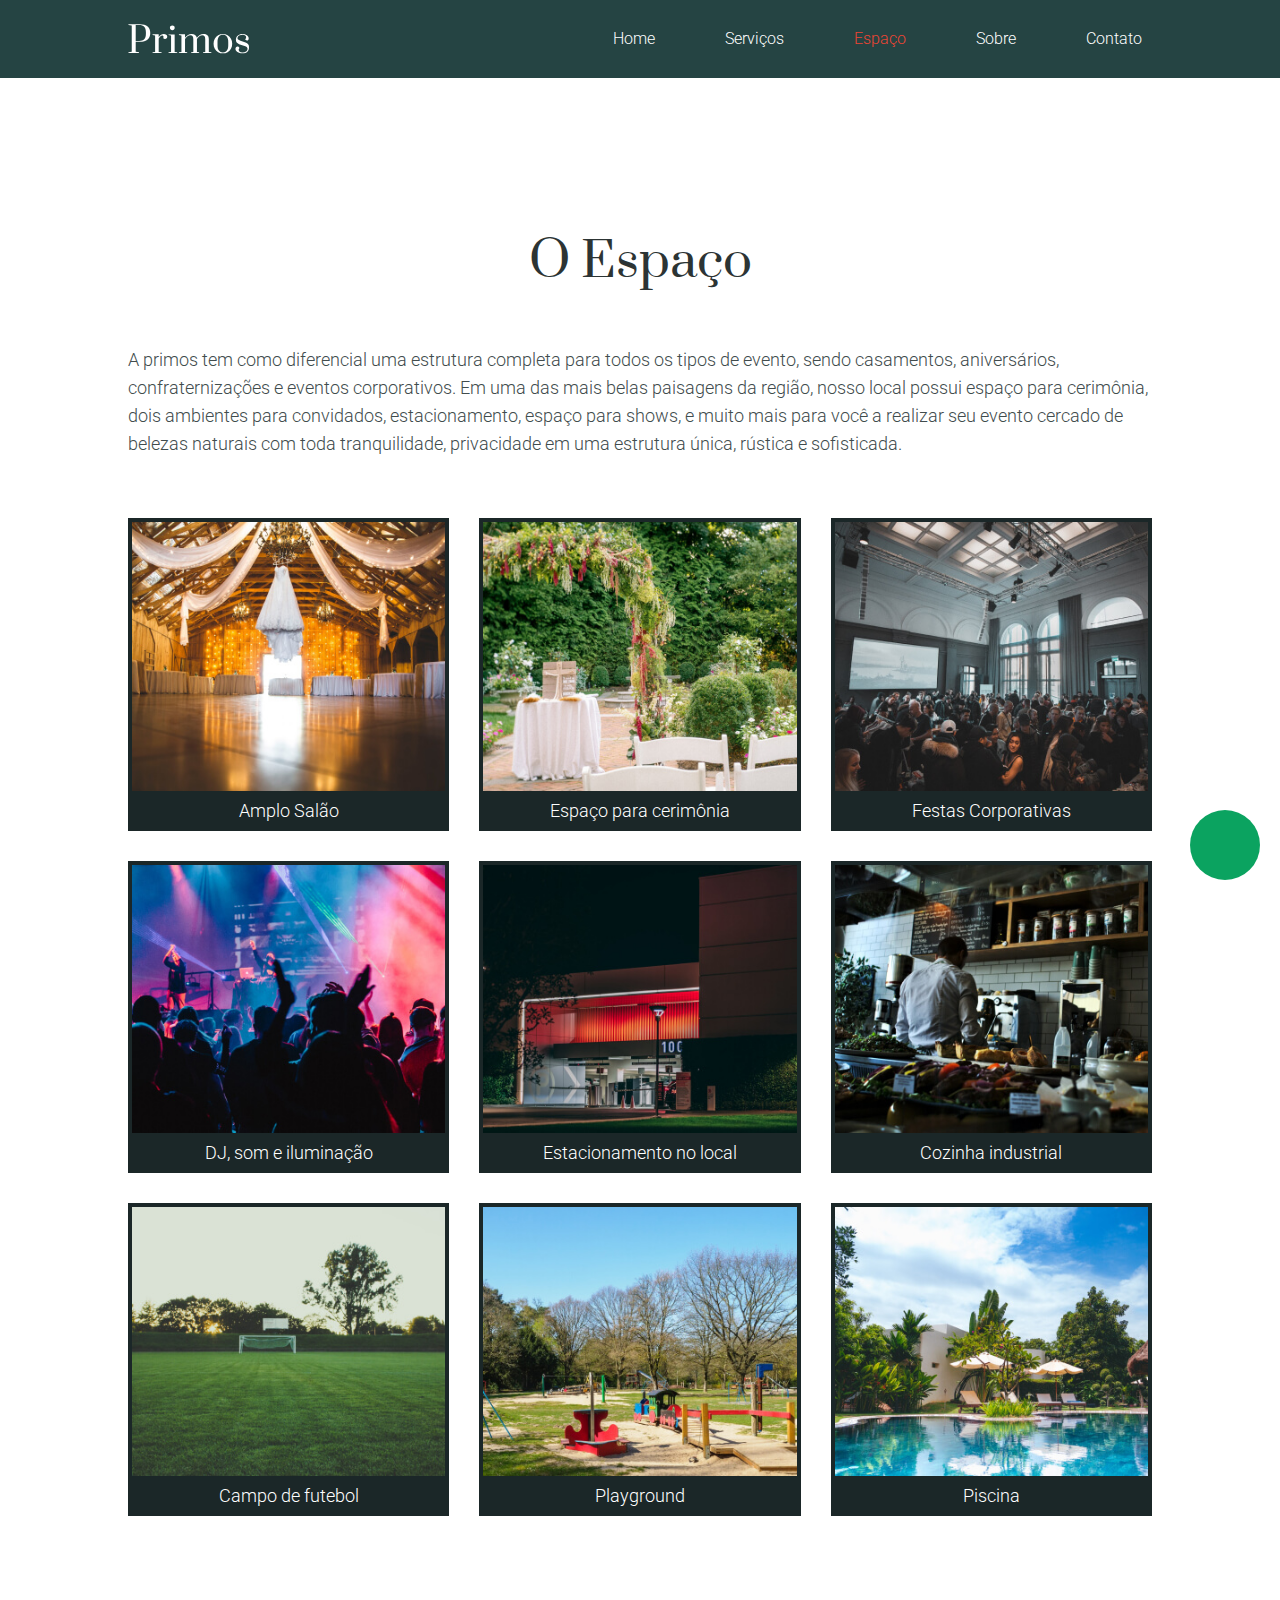
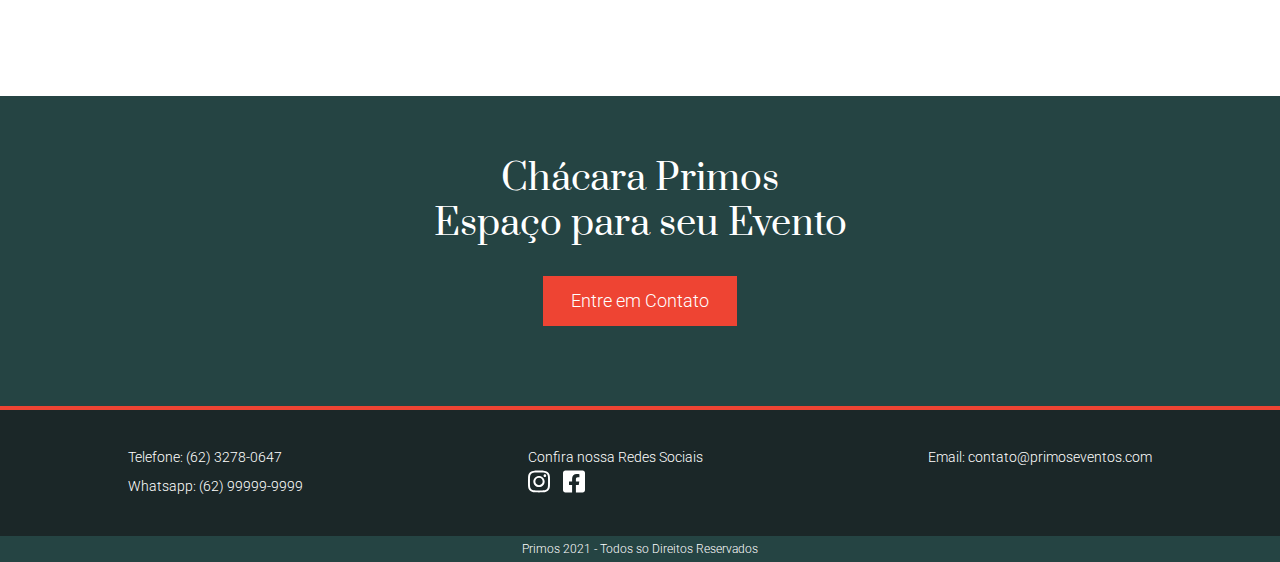
<file: espaco.html>
<!DOCTYPE html>
<html lang="en">
<head>
  <meta charset="UTF-8">
  <meta http-equiv="X-UA-Compatible" content="IE=edge">
  <meta name="viewport" content="width=device-width, initial-scale=1.0">
  <title>Conheça nosso espaço único para seu evento - Chácara Primos</title>
  <meta property = "og:description" content="Chácara Primos - Contamos com uma estrutura completa para todos os tipos de eventos, casamentos, aniversários e eventos corporativos.">
  <meta property="og:type" content="website">
  <meta property = "og:title" content = "Chácara Primos - espaço para seu evento">
  <meta property="og:locale" content="pt_BR">
  <meta property="og:site_name" content="chácara primos">
	<meta property="og:url" content="http://primos.com.br/espaco">
	<meta property="og:image" content="http://primos.com.br/img/og-image.png">

  <!--
  <link rel="stylesheet" href="/css/normalize.css">
  <link rel="stylesheet" href="/css/reset.css">
  <link rel="stylesheet" href="/css/style.css">
  <link rel="stylesheet" href="/css/servicos.css">
  <link rel="stylesheet" href="/css/espaço.css">
  <link rel="stylesheet" href="/css//responsive.css">
  -->
  <link rel="stylesheet" href="/css/style-final.css">
  <link rel="stylesheet" href="/js/libs/aos/aos.css">
  <link rel="stylesheet" href="/js/libs/modernizr-custom.js">

  <link rel="shortcut icon" href="favicon.ico">

  <link rel="preconnect" href="https://fonts.gstatic.com">
  <link href="https://fonts.googleapis.com/css2?family=Prata&family=Roboto:wght@300;500&display=swap" rel="stylesheet">

  <!-- Caso o js do usuário estiver desativado isso será aplicado -->
  <noscript>
    <style type="text/css">
        [data-aos] {
            opacity: 1 !important;
            transform: translate(0) scale(1) !important;
        }
    </style>
  </noscript>
  
</head>
<body>

  <header class="header">
    <div class="container">
      <a href="index.html">
        <img src="/img/Primos-logo.svg" alt="Primos">
      </a>
  
      <nav class="menu-nav">
        <ul>
          <li>
            <a href="index.html">Home</a>
          </li>
          <li>
            <a href="servicos.html">Serviços</a>
          </li>
          <li>
            <a class="menu_ativo" href="espaco.html">Espaço</a>
          </li>
          <li>
            <a href="sobre.html">Sobre</a>
          </li>
          <li>
            <a href="contato.html">Contato</a>
          </li>
        </ul>
      </nav>

    </div>  
  </header>

  <div class="header-mobile">
    <div class="backdrop backdrop--hidden"></div>
    <div class="container">
      <a href="index.html">
        <img src="img/Primos-logo-mobile.svg" alt="Primos logo">
      </a>
      <nav class="navigation">
        <button class="btn btn--menu" aria-expanded="false" aria-label="menu toggle">
          <img src="img/icon-hamburger.svg" alt="Icon hamburger" class="menu-icon">
        </button>
        <ul class="navigation-list navigation-list-hidden">
          <li class="navigation-list-item">
            <a href="index.html">Home</a>
          </li>
          <li class="navigation-list-item">
            <a href="servicos.html">Serviços</a>
          </li>
          <li class="navigation-list-item">
            <a href="espaco.html">Espaço</a>
          </li>
          <li class="navigation-list-item">
            <a href="sobre.html">Sobre</a>
          </li>
          <li class="navigation-list-item">
            <a href="contato.html">Contato</a>
          </li>
        </ul>
      </nav>
    </div>
  </div>


  <section class="session-space">
    <h1 class="title-home-all" data-aos="fade-up" data-aos-duration="2000">O Espaço</h1>

    <div class="container-space">
      <p class="space-description">A primos tem como diferencial uma estrutura completa para todos os tipos de evento, sendo casamentos, aniversários, confraternizações e eventos corporativos. Em uma das mais belas paisagens da região, nosso local possui espaço para cerimônia, dois ambientes para convidados, estacionamento, espaço para shows, e muito mais para você a realizar seu evento cercado de belezas naturais com toda tranquilidade, privacidade em uma estrutura única, rústica e sofisticada.</p>


      <div class="gallery">

        <div class="photo-gallery">
          <img src="img/salao.jpg" alt="Salão">
          <div class="description-img">
            <p>Amplo Salão</p>
          </div>
        </div>

        <div class="photo-gallery">
          <img src="img//espaco-cerimonia.jpg" alt="Espaço para Cerimônia">
          <div class="description-img">
            <p>Espaço para cerimônia</p>
          </div>
        </div>

        <div class="photo-gallery">
          <img src="img/festa-corporative.jpg" alt="Festa Corporativa">
          <div class="description-img">
            <p>Festas Corporativas</p>
          </div>
        </div>

        <div class="photo-gallery">
          <img src="img/dj-som-iluminacao.jpg" alt="Som e iluminação">
          <div class="description-img">
            <p>DJ, som e iluminação</p>
          </div>
        </div>

        <div class="photo-gallery">
          <img src="img/estacionamento.jpg" alt="Estacionamento">
          <div class="description-img">
            <p>Estacionamento no local</p>
          </div>
        </div>

        <div class="photo-gallery">
          <img src="img/cozinha-industrial.jpg" alt="Cozinha industrial">
          <div class="description-img">
            <p>Cozinha industrial</p>
          </div>
        </div>

        <div class="photo-gallery">
          <img src="img/campo-de-futebol.jpg" alt="Campo de futebol">
          <div class="description-img">
            <p>Campo de futebol</p>
          </div>
        </div>

        <div class="photo-gallery">
          <img src="img/playground.jpg" alt="Playground">
          <div class="description-img">
            <p>Playground</p>
          </div>
        </div>

        <div class="photo-gallery">
          <img src="img/piscina.jpg" alt="Piscina">
          <div class="description-img">
            <p>Piscina</p>
          </div>
        </div>
      </div>
    </div>
  </section>


  <section class="section-contact">
    <h3>Chácara Primos<br>Espaço para seu Evento</h3>

    <div class="button-contact">
      <a class="btn-desktop" href="contato.html">Entre em Contato</a>
    </div>
  </section>


  <style type="text/css">
    .whatsapp-plug-icon {
      position: fixed;
      z-index: 1000;
      bottom: 20px;
      right: 20px;
      width: 70px;
      height: 70px;
      -webkit-border-radius: 50%;
      cursor: pointer;
      background-color: #0ba360;
      transition: .3s;
      background-position: center;
      background-repeat: no-repeat;
      background-image: url(https://adsconcept.com.br/wp-content/uploads/2020/10/Whatsapp_AdsConcept.png);
      background-size: 50% auto;
    }

    .whatsapp-plug-icon:hover {
      background-color: #15cc74;
    }

    .whatsapp-plug-icon::after, .whatsapp-plug-icon::before {
      content: '';
      position: absolute;
      opacity: 0;
      border: 4px solid #0ba360;
      left: -10px;
      top: -10px;
      right: -10px;
      bottom: -10px;
      -webkit-border-radius: 50%;
      animation: WaveWhatsApp 1.5s ease infinite;
    }

    .whatsapp-plug-icon::after {
      animation-delay: .5s;
    }
    .whatsapp-plug-icon:hover::after {
      border: 4px solid #15cc74;
    }
    .whatsapp-plug-icon:hover::before {
      border: 4px solid #15cc74;
    }
    @keyframes WaveWhatsApp {
      0%{
        transform: scale(0.5);
      }
      50%{
        opacity: 1;
      }
      100%{
        transform: scale(1.2);
        opacity: 0;
      }
    }
  </style>

  <a target="_blank" class="whatsapp-plug-icon" href="https://api.whatsapp.com/send?phone=5519999999999&text=Texto%20aqui"></a>


  <footer class="footer">
    <div class="footer-content container">
      <div class="footer-phone">
        <div>
          <h3 class="phone">Telefone:</h3>
          <span>(62) 3278-0647</span>
        </div>

        <div>
          <h3 class="whatsapp">Whatsapp:</h3>
          <span>(62) 99999-9999</span>
        </div>
        
      </div>
      <div class="footer-social">
        <h3>Confira nossa Redes Sociais</h3>
        <ul>
          <li>
            <a href="#">
              <img src="img/instagram.svg" alt="Instagram">
            </a>
          </li>

          <li>
            <a href="#">
              <img src="img/facebook.svg" alt="Facebook">
            </a>
          </li>
        </ul>
      </div>
      <div class="footer-email">
        <h3>Email:</h3>
        <span>contato@primoseventos.com</span>
      </div>
    </div>
    <div class="copy">
      <p>Primos 2021 - Todos so Direitos Reservados</p>
    </div>
  </footer>

  <script src="/js/script.js"></script>
  <script src="/js/libs/aos/aos.js"></script>

  <script>
    AOS.init({
        // Global settings:
        disable: 'mobile', // accepts following values: 'phone', 'tablet', 'mobile', boolean, expression or function
        startEvent: 'DOMContentLoaded', // name of the event dispatched on the document, that AOS should initialize on
        initClassName: 'aos-init', // class applied after initialization
        animatedClassName: 'aos-animate', // class applied on animation
        useClassNames: false, // if true, will add content of `data-aos` as classes on scroll
        disableMutationObserver: false, // disables automatic mutations' detections (advanced)
        debounceDelay: 50, // the delay on debounce used while resizing window (advanced)
        throttleDelay: 99, // the delay on throttle used while scrolling the page (advanced)

        // Settings that can be overridden on per-element basis, by `data-aos-*` attributes:
        offset: 120, // offset (in px) from the original trigger point
        delay: 0, // values from 0 to 3000, with step 50ms
        duration: 400, // values from 0 to 3000, with step 50ms
        easing: 'ease', // default easing for AOS animations
        once: false, // whether animation should happen only once - while scrolling down
        mirror: false, // whether elements should animate out while scrolling past them
        anchorPlacement: 'top-bottom', // defines which position of the element regarding to window should trigger the animation
    });
  </script>
</body>
</file>
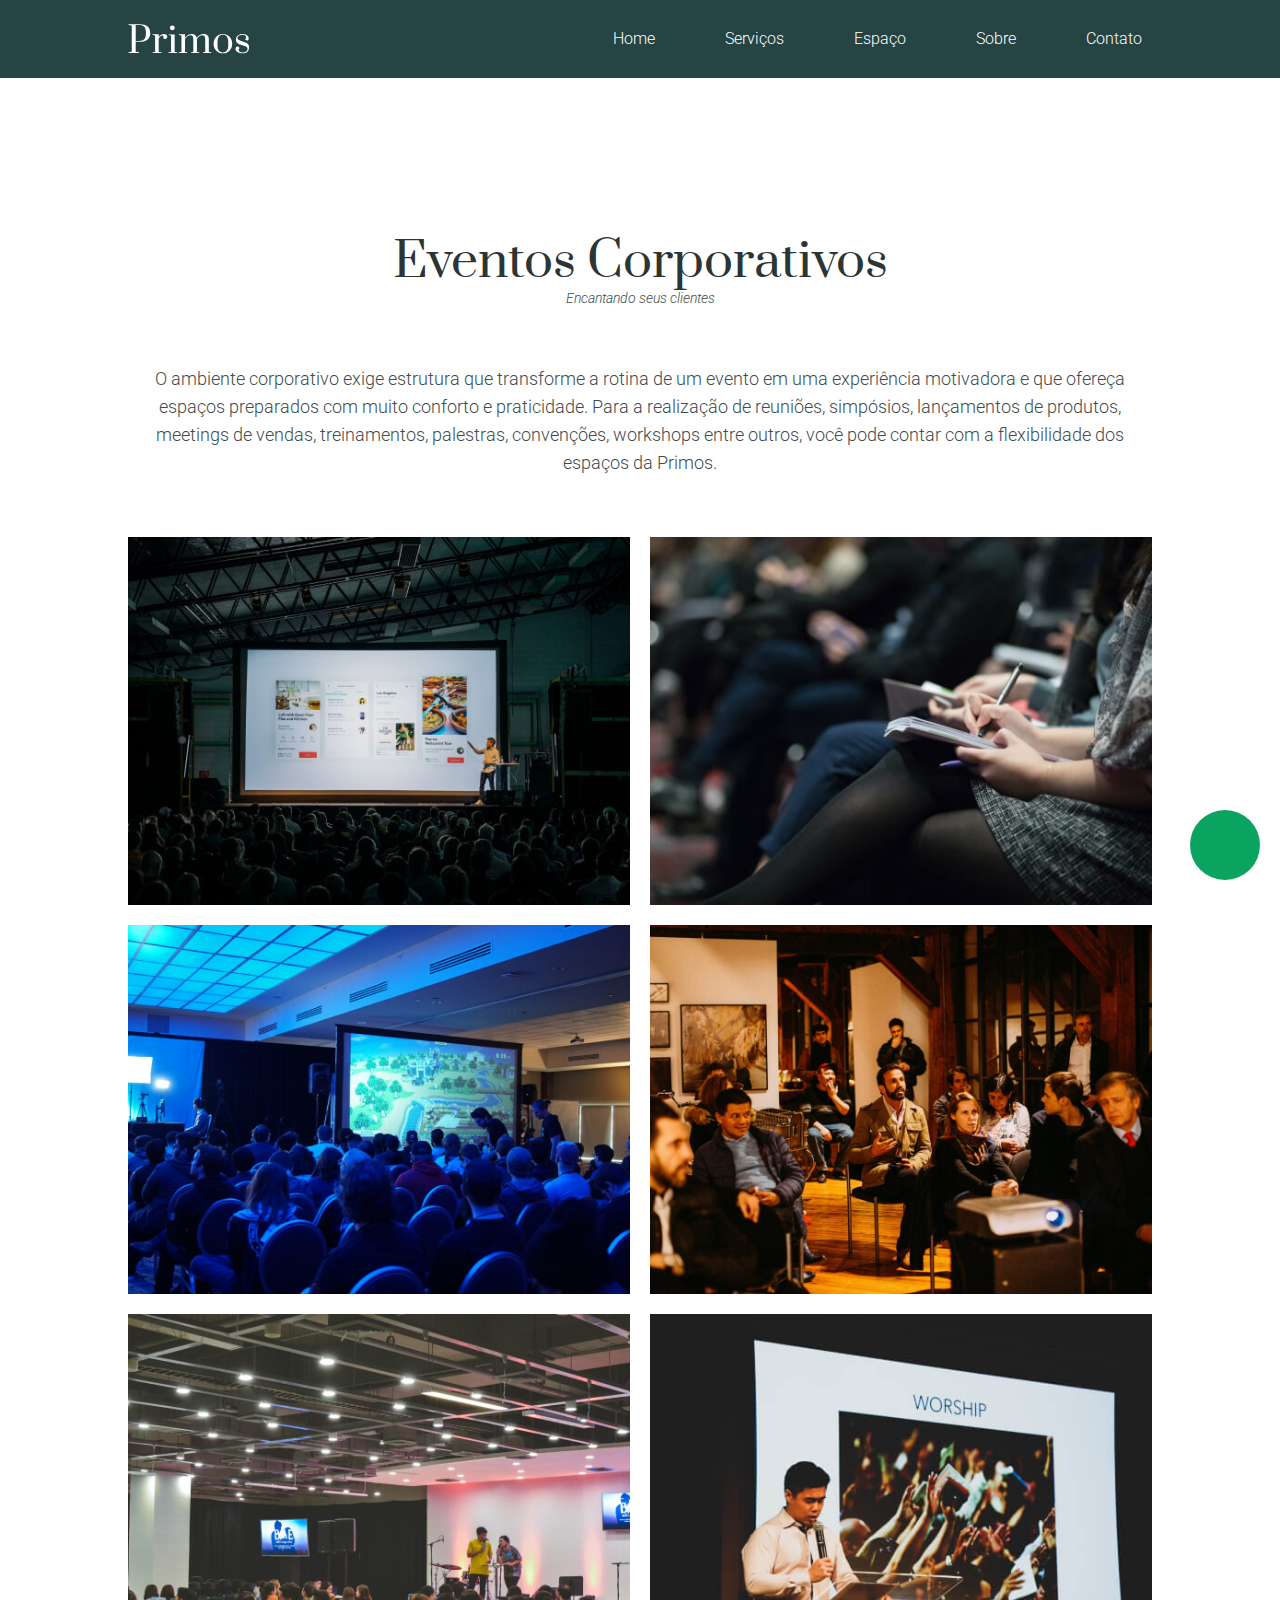
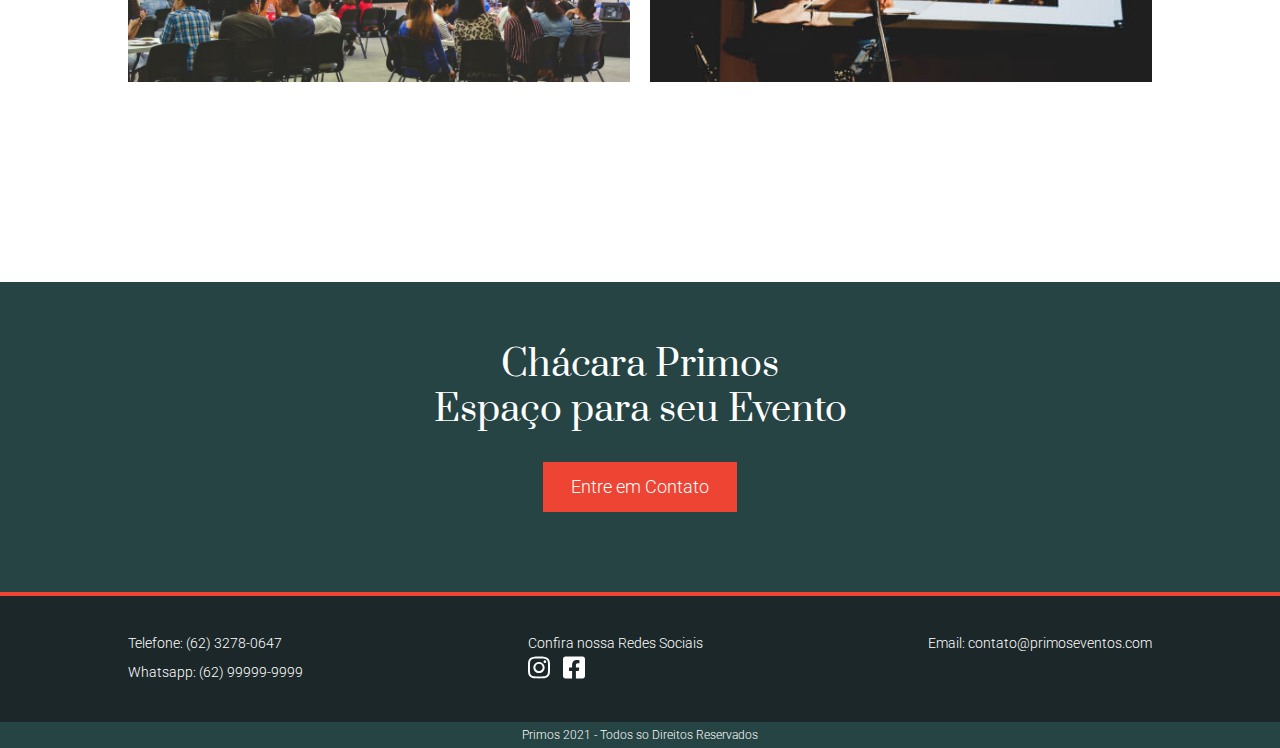
<file: eventos-corporativos.html>
<!DOCTYPE html>
<html lang="pt-br">
<head>
  <meta charset="UTF-8">
  <meta http-equiv="X-UA-Compatible" content="IE=edge">
  <meta name="viewport" content="width=device-width, initial-scale=1.0">
  <title>Eventos Coporativos - Chácara Primos</title>
  <meta property = "og:title" content = "Chácara Primos - espaço para seu evento">
  <meta property = "og:description" content="Chácara Primos é o espaço perfeito para seu evento, temos uma estrutura completa para casamentos, aniversários, eventos corporativos, confraternizações, com excelente infraestrutura localizado em Aparecida de Goiânia.">
  <meta property="og:type" content="website">
  <meta property="og:locale" content="pt_BR">
  <meta property="og:site_name" content="chácara primos">
	<meta property="og:url" content="http://primos.com.br">
	<meta property="og:image" content="http://primos.com.br/img/og-image.png">

  <!--
  <link rel="stylesheet" href="/css/normalize.css">
  <link rel="stylesheet" href="/css/reset.css">
  <link rel="stylesheet" href="/css/style.css">
  <link rel="stylesheet" href="/css/servicos.css">
  <link rel="stylesheet" href="/css/aniversarios.css">
  <link rel="stylesheet" href="/css/responsive.css">
  -->
  <link rel="stylesheet" href="/css/style-final.css">
  <link rel="stylesheet" href="/js/libs/aos/aos.css">
  <link rel="stylesheet" href="/js/libs/bagettBox/baguetteBox.min.css">
  <link rel="stylesheet" href="/js/libs/modernizr-custom.js">

  <link rel="stylesheet" href="/js/libs/glide/glide.core.min.css">
  <link rel="stylesheet" href="/js/libs/glide/glide.theme.min.css">

  <link rel="shortcut icon" href="favicon.ico">

  <link rel="preconnect" href="https://fonts.gstatic.com">
  <link href="https://fonts.googleapis.com/css2?family=Prata&family=Roboto:wght@300;500&display=swap" rel="stylesheet">

  <!-- Caso o js do usuário estiver desativado isso será aplicado -->
  <noscript>
    <style type="text/css">
        [data-aos] {
            opacity: 1 !important;
            transform: translate(0) scale(1) !important;
        }
    </style>
  </noscript>

</head>

<body>

  <header class="header">
    <div class="container">
      <a class="logo" href="index.html">
        <img src="/img/Primos-logo.svg" alt="Primos">
      </a>
  
      <nav class="menu-nav">
        <ul>
          <li>
            <a href="index.html">Home</a>
          </li>
          <li>
            <a href="servicos.html">Serviços</a>
          </li>
          <li>
            <a href="espaco.html">Espaço</a>
          </li>
          <li>
            <a href="sobre.html">Sobre</a>
          </li>
          <li>
            <a href="contato.html">Contato</a>
          </li>
        </ul>
      </nav>

    </div>  
  </header>

  <div class="header-mobile">
    <div class="backdrop backdrop--hidden"></div>
    <div class="container">
      <a href="index.html">
        <img src="img/Primos-logo-mobile.svg" alt="Primos logo">
      </a>
      <nav class="navigation">
        <button class="btn btn--menu" aria-expanded="false" aria-label="menu toggle">
          <img src="img/icon-hamburger.svg" alt="Icon hamburger" class="menu-icon">
        </button>
        <ul class="navigation-list navigation-list-hidden">
          <li class="navigation-list-item">
            <a href="index.html">Home</a>
          </li>
          <li class="navigation-list-item">
            <a href="servicos.html">Serviços</a>
          </li>
          <li class="navigation-list-item">
            <a href="espaco.html">Espaço</a>
          </li>
          <li class="navigation-list-item">
            <a href="sobre.html">Sobre</a>
          </li>
          <li class="navigation-list-item">
            <a href="contato.html">Contato</a>
          </li>
        </ul>
      </nav>
    </div>
  </div>

  <section class="section-birthday">
    <h1 data-aos="fade-up" data-aos-duration="3000" class="title-home-all">Eventos Corporativos</h1>
    <p data-aos="fade-up" data-aos-duration="3000" class="quote-birthday">
      Encantando seus clientes
    </p>
    <div class="container">
      <p class="birthday-description">O ambiente corporativo exige estrutura que transforme a rotina de um evento em uma experiência motivadora e que ofereça espaços preparados com muito conforto e praticidade. Para a realização de reuniões, simpósios, lançamentos de produtos, meetings de vendas, treinamentos, palestras, convenções, workshops entre outros, você pode contar com a flexibilidade dos espaços da Primos.</p>

      <div class="birthday-gallery">
        <div class="row">
          <div class="image-birthday-01">
            <a class="lightbox" href="img/eventos-corporativos-full-01.jpg">
              <img class="lozad" data-src="img/eventos-corporativos-01.jpg" alt="Aniversário">
            </a>
          </div>

          <div class="image-birthday-02">
            <a class="lightbox" href="img/eventos-corporativos-full-02.jpg">
              <img class="lozad" data-src="img/eventos-corporativos-02.jpg" alt="Aniversário">
            </a>
          </div>
        </div>

        <div class="row">
          <div class="image-birthday-03">
            <a class="lightbox" href="img/eventos-corporativos-full-03.jpg">
              <img class="lozad" data-src="img/eventos-corporativos-03.jpg" alt="Aniversário">
            </a>
          </div>

          <div class="image-birthday-04">
            <a class="lightbox" href="img/eventos-corporativos-full-04.jpg">
              <img class="lozad" data-src="img/eventos-corporativos-04.jpg" alt="Aniversário">
            </a>
          </div>
        </div>
          

        <div class="row">
          <div class="image-birthday-05">
            <a class="lightbox" href="img/eventos-corporativos-full-05.jpg">
              <img class="lozad" data-src="img/eventos-corporativos-05.jpg" alt="Aniversário">
            </a>
          </div>
  
          <div class="image-birthday-06">
            <a class="lightbox" href="img/eventos-corporativos-full-06.jpg">
              <img class="lozad" data-src="img/eventos-corporativos-06.jpg" alt="Aniversário">
            </a>
          </div>
        </div>
          
        </div>
      </div>
    </div>
  </section>


  <section class="section-contact">
    <h3>Chácara Primos<br>Espaço para seu Evento</h3>

    <div class="button-contact">
      <a class="btn-desktop" href="contato.html">Entre em Contato</a>
    </div>
  </section>

  <!-- Botão whatsapp -->
  <style type="text/css">
    .whatsapp-plug-icon {
      position: fixed;
      z-index: 1000;
      bottom: 20px;
      right: 20px;
      width: 70px;
      height: 70px;
      -webkit-border-radius: 50%;
      cursor: pointer;
      background-color: #0ba360;
      transition: .3s;
      background-position: center;
      background-repeat: no-repeat;
      background-image: url(https://adsconcept.com.br/wp-content/uploads/2020/10/Whatsapp_AdsConcept.png);
      background-size: 50% auto;
    }

    .whatsapp-plug-icon:hover {
      background-color: #15cc74;
    }

    .whatsapp-plug-icon::after, .whatsapp-plug-icon::before {
      content: '';
      position: absolute;
      opacity: 0;
      border: 4px solid #0ba360;
      left: -10px;
      top: -10px;
      right: -10px;
      bottom: -10px;
      -webkit-border-radius: 50%;
      animation: WaveWhatsApp 1.5s ease infinite;
    }

    .whatsapp-plug-icon::after {
      animation-delay: .5s;
    }
    .whatsapp-plug-icon:hover::after {
      border: 4px solid #15cc74;
    }
    .whatsapp-plug-icon:hover::before {
      border: 4px solid #15cc74;
    }
    @keyframes WaveWhatsApp {
      0%{
        transform: scale(0.5);
      }
      50%{
        opacity: 1;
      }
      100%{
        transform: scale(1.2);
        opacity: 0;
      }
    }
  </style>

  <a target="_blank" class="whatsapp-plug-icon" href="https://api.whatsapp.com/send?phone=5519999999999&text=Texto%20aqui"></a>


  <footer class="footer">
    <div class="footer-content container">
      <div class="footer-phone">
        <div>
          <h3 class="phone">Telefone:</h3>
          <span>(62) 3278-0647</span>
        </div>

        <div>
          <h3 class="whatsapp">Whatsapp:</h3>
          <span>(62) 99999-9999</span>
        </div>
        
      </div>
      <div class="footer-social">
        <h3>Confira nossa Redes Sociais</h3>
        <ul>
          <li>
            <a href="#">
              <img src="img/instagram.svg" alt="Instagram">
            </a>
          </li>

          <li>
            <a href="#">
              <img src="img/facebook.svg" alt="Facebook">
            </a>
          </li>
        </ul>
      </div>
      <div class="footer-email">
        <h3>Email:</h3>
        <span>contato@primoseventos.com</span>
      </div>
    </div>
    <div class="copy">
      <p>Primos 2021 - Todos so Direitos Reservados</p>
    </div>
  </footer>

  <script src="/js/libs/lozad/intersection-observer.js"></script>
  <script src="/js/libs/lozad/lozad.js"></script>
  <!--Inicializa o lozad -->
  <script>
    lozad('.lozad', {
      load: function(el) {
        el.src = el.dataset.src;
        el.onload = function() {
          el.classList.add('fade')
        }
      }
    }).observe()
  </script>
  
  <script src="/js/script.js"></script>
  <script src="/js/libs/bagettBox/baguetteBox.min.js"></script>
  <!-- Inicializa o baguetteBox -->
  <script>
    baguetteBox.run('.birthday-gallery');
  </script>
  <script src="/js/libs/aos/aos.js"></script>

  <!-- Config do AOS -->
  <script>
    AOS.init({
        // Global settings:
        disable: 'mobile', // accepts following values: 'phone', 'tablet', 'mobile', boolean, expression or function
        startEvent: 'DOMContentLoaded', // name of the event dispatched on the document, that AOS should initialize on
        initClassName: 'aos-init', // class applied after initialization
        animatedClassName: 'aos-animate', // class applied on animation
        useClassNames: false, // if true, will add content of `data-aos` as classes on scroll
        disableMutationObserver: false, // disables automatic mutations' detections (advanced)
        debounceDelay: 50, // the delay on debounce used while resizing window (advanced)
        throttleDelay: 99, // the delay on throttle used while scrolling the page (advanced)


        // Settings that can be overridden on per-element basis, by `data-aos-*` attributes:
        offset: 120, // offset (in px) from the original trigger point
        delay: 0, // values from 0 to 3000, with step 50ms
        duration: 400, // values from 0 to 3000, with step 50ms
        easing: 'ease', // default easing for AOS animations
        once: false, // whether animation should happen only once - while scrolling down
        mirror: false, // whether elements should animate out while scrolling past them
        anchorPlacement: 'top-bottom', // defines which position of the element regarding to window should trigger the animation

    });
  </script>
</body>
</file>
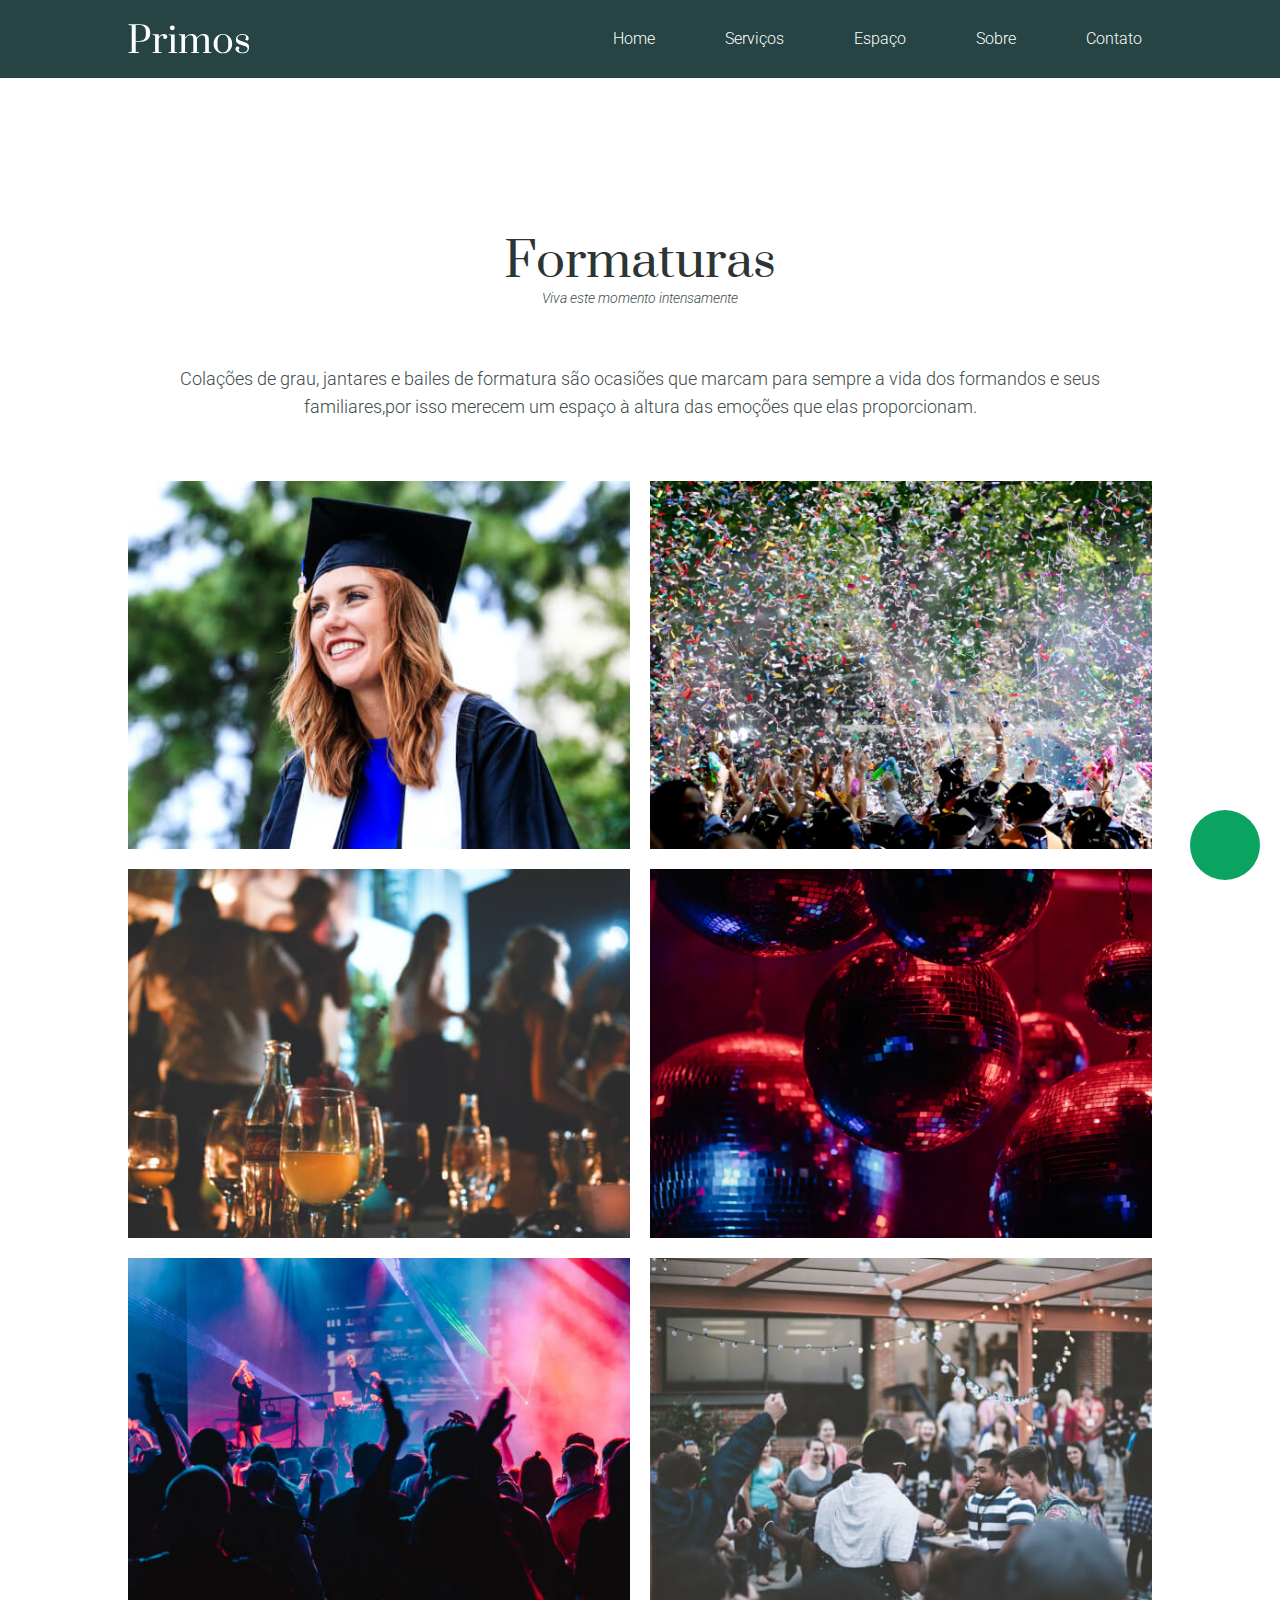
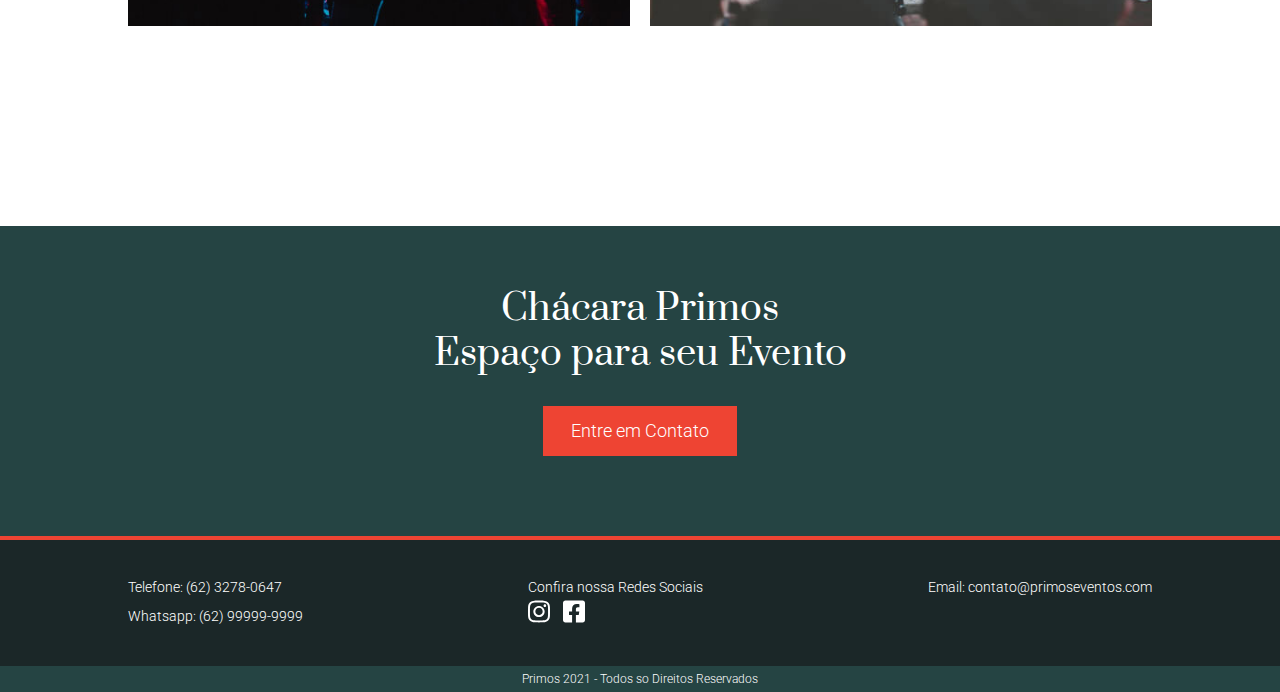
<file: formaturas.html>
<!DOCTYPE html>
<html lang="pt-br">
<head>
  <meta charset="UTF-8">
  <meta http-equiv="X-UA-Compatible" content="IE=edge">
  <meta name="viewport" content="width=device-width, initial-scale=1.0">
  <title>Formaturas - Chácara Primos</title>
  <meta property = "og:title" content = "Chácara Primos - espaço para seu evento">
  <meta property = "og:description" content="Chácara Primos é o espaço perfeito para seu evento, temos uma estrutura completa para casamentos, aniversários, eventos corporativos, confraternizações, com excelente infraestrutura localizado em Aparecida de Goiânia.">
  <meta property="og:type" content="website">
  <meta property="og:locale" content="pt_BR">
  <meta property="og:site_name" content="chácara primos">
	<meta property="og:url" content="http://primos.com.br">
	<meta property="og:image" content="http://primos.com.br/img/og-image.png">
  <!--
  <link rel="stylesheet" href="/css/normalize.css">
  <link rel="stylesheet" href="/css/reset.css">
  <link rel="stylesheet" href="/css/style.css">
  <link rel="stylesheet" href="/css/servicos.css">
  <link rel="stylesheet" href="/css/aniversarios.css">
  <link rel="stylesheet" href="/css/responsive.css">
  -->
  <link rel="stylesheet" href="/css/style-final.css">
  <link rel="stylesheet" href="/js/libs/aos/aos.css">
  <link rel="stylesheet" href="/js/libs/bagettBox/baguetteBox.min.css">
  <link rel="stylesheet" href="/js/libs/modernizr-custom.js">

  <link rel="stylesheet" href="/js/libs/glide/glide.core.min.css">
  <link rel="stylesheet" href="/js/libs/glide/glide.theme.min.css">

  <link rel="shortcut icon" href="favicon.ico">

  <link rel="preconnect" href="https://fonts.gstatic.com">
  <link href="https://fonts.googleapis.com/css2?family=Prata&family=Roboto:wght@300;500&display=swap" rel="stylesheet">

  <!-- Caso o js do usuário estiver desativado isso será aplicado -->
  <noscript>
    <style type="text/css">
        [data-aos] {
            opacity: 1 !important;
            transform: translate(0) scale(1) !important;
        }
    </style>
  </noscript>

</head>

<body>

  <header class="header">
    <div class="container">
      <a class="logo" href="index.html">
        <img src="/img/Primos-logo.svg" alt="Primos">
      </a>
  
      <nav class="menu-nav">
        <ul>
          <li>
            <a href="index.html">Home</a>
          </li>
          <li>
            <a href="servicos.html">Serviços</a>
          </li>
          <li>
            <a href="espaco.html">Espaço</a>
          </li>
          <li>
            <a href="sobre.html">Sobre</a>
          </li>
          <li>
            <a href="contato.html">Contato</a>
          </li>
        </ul>
      </nav>

    </div>  
  </header>

  <div class="header-mobile">
    <div class="backdrop backdrop--hidden"></div>
    <div class="container">
      <a href="index.html">
        <img src="img/Primos-logo-mobile.svg" alt="Primos logo">
      </a>
      <nav class="navigation">
        <button class="btn btn--menu" aria-expanded="false" aria-label="menu toggle">
          <img src="img/icon-hamburger.svg" alt="Icon hamburger" class="menu-icon">
        </button>
        <ul class="navigation-list navigation-list-hidden">
          <li class="navigation-list-item">
            <a href="index.html">Home</a>
          </li>
          <li class="navigation-list-item">
            <a href="servicos.html">Serviços</a>
          </li>
          <li class="navigation-list-item">
            <a href="espaco.html">Espaço</a>
          </li>
          <li class="navigation-list-item">
            <a href="sobre.html">Sobre</a>
          </li>
          <li class="navigation-list-item">
            <a href="contato.html">Contato</a>
          </li>
        </ul>
      </nav>
    </div>
  </div>

  <section class="section-birthday">
    <h1 data-aos="fade-up" data-aos-duration="3000" class="title-home-all">Formaturas</h1>
    <p data-aos="fade-up" data-aos-duration="3000" class="quote-birthday">
      Viva este momento intensamente
    </p>
    <div class="container">
      <p class="birthday-description">Colações de grau, jantares e bailes de formatura são ocasiões que marcam para sempre a vida dos formandos e seus familiares,por isso merecem um espaço à altura das emoções que elas proporcionam.</p>

      <div class="birthday-gallery">
        <div class="row">
          <div class="image-birthday-01">
            <a class="lightbox" href="img/formaturas-full-01.jpg">
              <img class="lozad" data-src="img/formaturas-01.jpg" alt="Aniversário">
            </a>
          </div>

          <div class="image-birthday-02">
            <a class="lightbox" href="img/formaturas-full-02.jpg">
              <img class="lozad" data-src="img/formaturas-02.jpg" alt="Aniversário">
            </a>
          </div>
        </div>

        <div class="row">
          <div class="image-birthday-03">
            <a class="lightbox" href="img/formaturas-full-03.jpg">
              <img class="lozad" data-src="img/formaturas-03.jpg" alt="Aniversário">
            </a>
          </div>

          <div class="image-birthday-04">
            <a class="lightbox" href="img/formaturas-full-04.jpg">
              <img class="lozad" data-src="img/formaturas-04.jpg" alt="Aniversário">
            </a>
          </div>
        </div>
          

        <div class="row">
          <div class="image-birthday-05">
            <a class="lightbox" href="img/formaturas-full-05.jpg">
              <img class="lozad" data-src="img/formaturas-05.jpg" alt="Aniversário">
            </a>
          </div>
  
          <div class="image-birthday-06">
            <a class="lightbox" href="img/formaturas-full-06.jpg">
              <img class="lozad" data-src="img/formaturas-06.jpg" alt="Aniversário">
            </a>
          </div>
        </div>
          
        </div>
      </div>
    </div>
  </section>


  <section class="section-contact">
    <h3>Chácara Primos<br>Espaço para seu Evento</h3>

    <div class="button-contact">
      <a class="btn-desktop" href="contato.html">Entre em Contato</a>
    </div>
  </section>

  <!-- Botão whatsapp -->
  <style type="text/css">
    .whatsapp-plug-icon {
      position: fixed;
      z-index: 1000;
      bottom: 20px;
      right: 20px;
      width: 70px;
      height: 70px;
      -webkit-border-radius: 50%;
      cursor: pointer;
      background-color: #0ba360;
      transition: .3s;
      background-position: center;
      background-repeat: no-repeat;
      background-image: url(https://adsconcept.com.br/wp-content/uploads/2020/10/Whatsapp_AdsConcept.png);
      background-size: 50% auto;
    }

    .whatsapp-plug-icon:hover {
      background-color: #15cc74;
    }

    .whatsapp-plug-icon::after, .whatsapp-plug-icon::before {
      content: '';
      position: absolute;
      opacity: 0;
      border: 4px solid #0ba360;
      left: -10px;
      top: -10px;
      right: -10px;
      bottom: -10px;
      -webkit-border-radius: 50%;
      animation: WaveWhatsApp 1.5s ease infinite;
    }

    .whatsapp-plug-icon::after {
      animation-delay: .5s;
    }
    .whatsapp-plug-icon:hover::after {
      border: 4px solid #15cc74;
    }
    .whatsapp-plug-icon:hover::before {
      border: 4px solid #15cc74;
    }
    @keyframes WaveWhatsApp {
      0%{
        transform: scale(0.5);
      }
      50%{
        opacity: 1;
      }
      100%{
        transform: scale(1.2);
        opacity: 0;
      }
    }
  </style>

  <a target="_blank" class="whatsapp-plug-icon" href="https://api.whatsapp.com/send?phone=5519999999999&text=Texto%20aqui"></a>


  <footer class="footer">
    <div class="footer-content container">
      <div class="footer-phone">
        <div>
          <h3 class="phone">Telefone:</h3>
          <span>(62) 3278-0647</span>
        </div>

        <div>
          <h3 class="whatsapp">Whatsapp:</h3>
          <span>(62) 99999-9999</span>
        </div>
        
      </div>
      <div class="footer-social">
        <h3>Confira nossa Redes Sociais</h3>
        <ul>
          <li>
            <a href="#">
              <img src="img/instagram.svg" alt="Instagram">
            </a>
          </li>

          <li>
            <a href="#">
              <img src="img/facebook.svg" alt="Facebook">
            </a>
          </li>
        </ul>
      </div>
      <div class="footer-email">
        <h3>Email:</h3>
        <span>contato@primoseventos.com</span>
      </div>
    </div>
    <div class="copy">
      <p>Primos 2021 - Todos so Direitos Reservados</p>
    </div>
  </footer>

  <script src="/js/libs/lozad/intersection-observer.js"></script>
  <script src="/js/libs/lozad/lozad.js"></script>
  <!--Inicializa o lozad -->
  <script>
    lozad('.lozad', {
      load: function(el) {
        el.src = el.dataset.src;
        el.onload = function() {
          el.classList.add('fade')
        }
      }
    }).observe()
  </script>

  <script src="/js/script.js"></script>
  <script src="/js/libs/bagettBox/baguetteBox.min.js"></script>
  <!-- Inicializa o baguetteBox -->
  <script>
    baguetteBox.run('.birthday-gallery');
  </script>
  <script src="/js/libs/aos/aos.js"></script>

  <!-- Config do AOS -->
  <script>
    AOS.init({
        // Global settings:
        disable: 'mobile', // accepts following values: 'phone', 'tablet', 'mobile', boolean, expression or function
        startEvent: 'DOMContentLoaded', // name of the event dispatched on the document, that AOS should initialize on
        initClassName: 'aos-init', // class applied after initialization
        animatedClassName: 'aos-animate', // class applied on animation
        useClassNames: false, // if true, will add content of `data-aos` as classes on scroll
        disableMutationObserver: false, // disables automatic mutations' detections (advanced)
        debounceDelay: 50, // the delay on debounce used while resizing window (advanced)
        throttleDelay: 99, // the delay on throttle used while scrolling the page (advanced)


        // Settings that can be overridden on per-element basis, by `data-aos-*` attributes:
        offset: 120, // offset (in px) from the original trigger point
        delay: 0, // values from 0 to 3000, with step 50ms
        duration: 400, // values from 0 to 3000, with step 50ms
        easing: 'ease', // default easing for AOS animations
        once: false, // whether animation should happen only once - while scrolling down
        mirror: false, // whether elements should animate out while scrolling past them
        anchorPlacement: 'top-bottom', // defines which position of the element regarding to window should trigger the animation

    });
  </script>
</body>
</file>
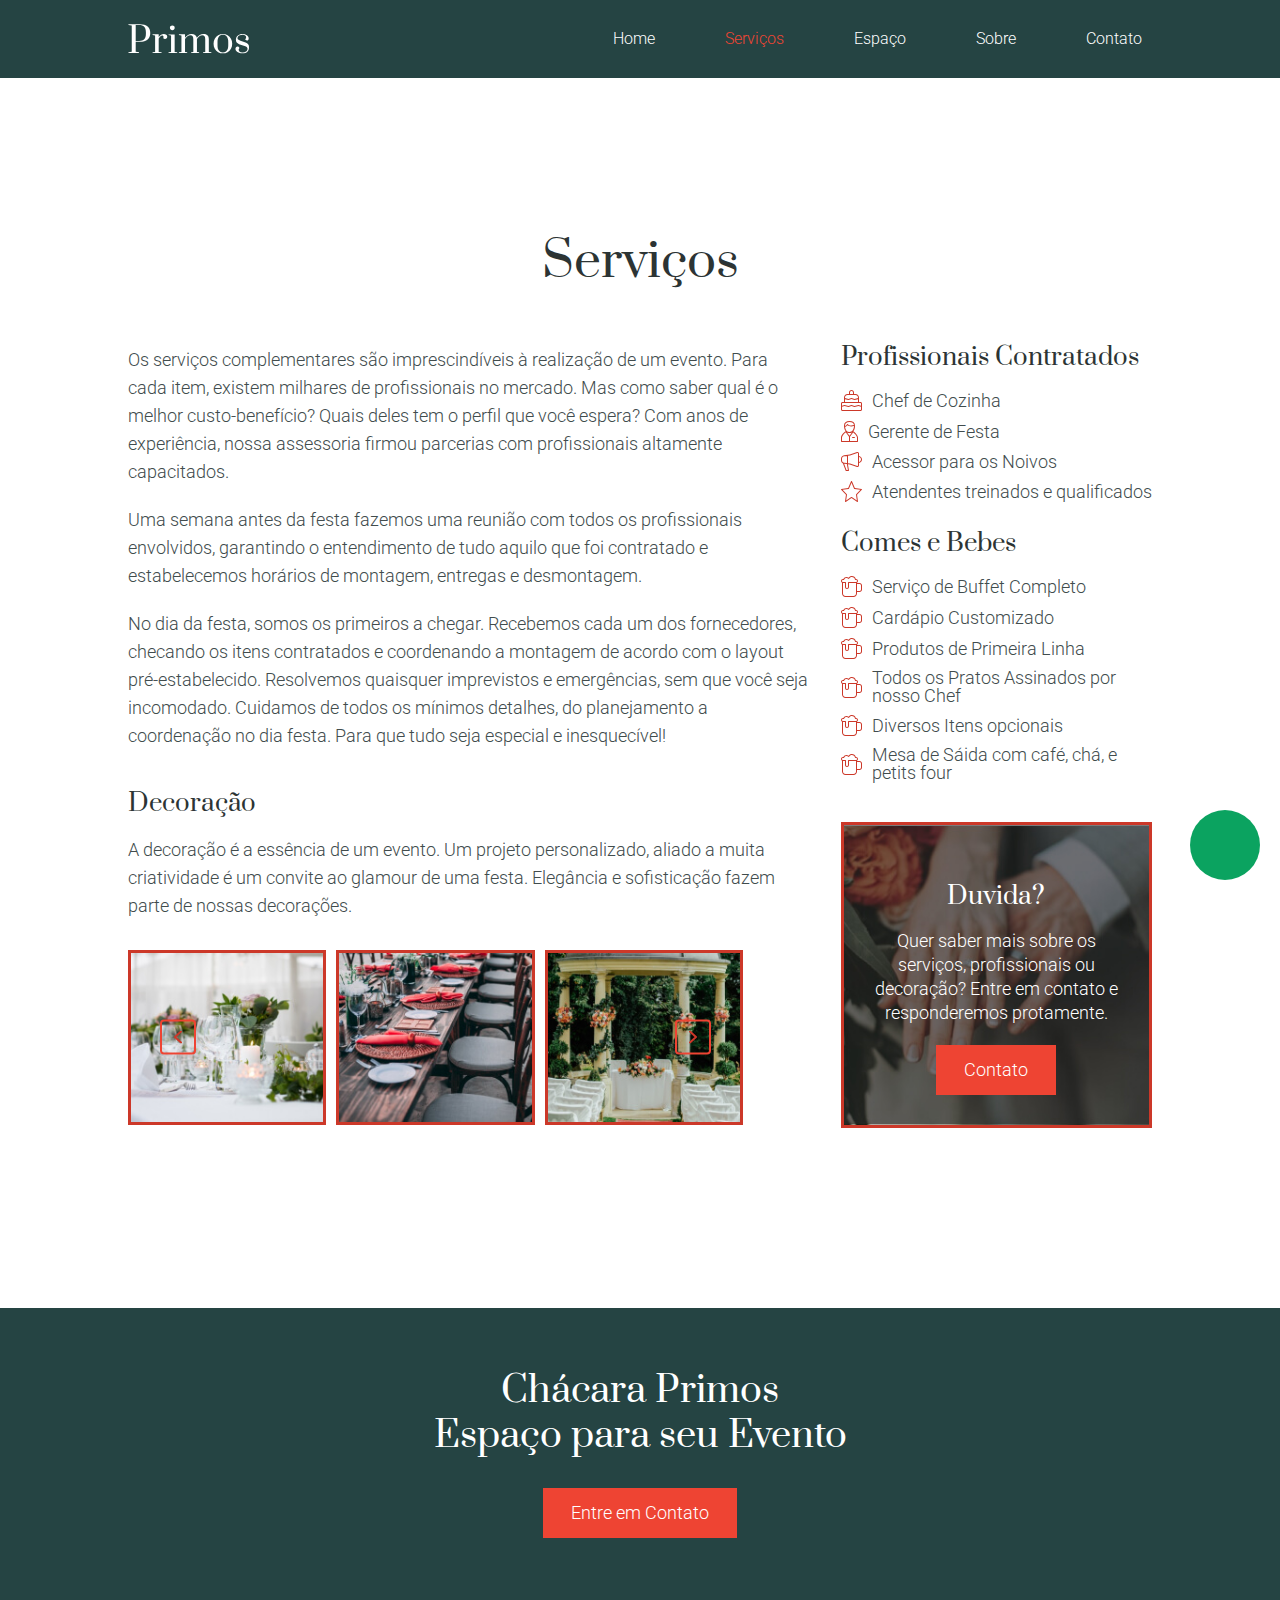
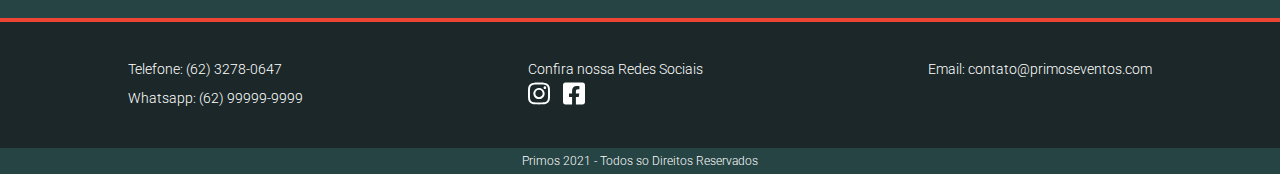
<file: servicos.html>
<!DOCTYPE html>
<html lang="en">
<head>
  <meta charset="UTF-8">
  <meta http-equiv="X-UA-Compatible" content="IE=edge">
  <meta name="viewport" content="width=device-width, initial-scale=1.0">
  <title>Serviços para realizar seu evento - Chácara Primos</title>
  <meta property = "og:title" content = "Chácara Primos - espaço para seu evento">
  <meta property = "og:description" content="Chácara Primos é o espaço perfeito para seu evento, temos uma estrutura completa para casamentos, aniversários, eventos corporativos, confraternizações, com excelente infraestrutura localizado em Aparecida de Goiânia.">
  <meta property="og:type" content="website">
  <meta property="og:locale" content="pt_BR">
  <meta property="og:site_name" content="chácara primos">
	<meta property="og:url" content="http://primos.com.br">
	<meta property="og:image" content="http://primos.com.br/img/og-image.png">
  <!--
  <link rel="stylesheet" href="/css/normalize.css">
  <link rel="stylesheet" href="/css/reset.css">
  <link rel="stylesheet" href="/css/style.css">
  <link rel="stylesheet" href="/css/servicos.css">
  <link rel="stylesheet" href="/css//responsive.css">
  -->
  
  <link rel="stylesheet" href="/css/style-final-raw.css">

  <link rel="stylesheet" href="/js/libs/aos/aos.css">
  <link rel="stylesheet" href="/js/libs/modernizr-custom.js">

  <link rel="stylesheet" href="/js/libs/glide/glide.core.min.css">
  <link rel="stylesheet" href="/js/libs/glide/glide.theme.min.css">

  <link rel="shortcut icon" href="favicon.ico">
  
  <link rel="preconnect" href="https://fonts.gstatic.com">
  <link href="https://fonts.googleapis.com/css2?family=Prata&family=Roboto:wght@300;500&display=swap" rel="stylesheet">

  <!-- Caso o js do usuário estiver desativado isso será aplicado -->
  <noscript>
    <style type="text/css">
        [data-aos] {
            opacity: 1 !important;
            transform: translate(0) scale(1) !important;
        }
    </style>
  </noscript>
  
</head>
<body>

  <header class="header">
    <div class="container">
      <a href="index.html">
        <img src="/img/Primos-logo.svg" alt="Primos">
      </a>
  
      <nav class="menu-nav">
        <ul>
          <li>
            <a href="index.html">Home</a>
          </li>
          <li>
            <a class="menu_ativo" href="servicos.html">Serviços</a>
          </li>
          <li>
            <a href="espaco.html">Espaço</a>
          </li>
          <li>
            <a href="sobre.html">Sobre</a>
          </li>
          <li>
            <a href="contato.html">Contato</a>
          </li>
        </ul>
      </nav>

    </div>  
  </header>

  <div class="header-mobile">
    <div class="backdrop backdrop--hidden"></div>
    <div class="container">
      <a href="index.html">
        <img src="img/Primos-logo-mobile.svg" alt="Primos logo">
      </a>
      <nav class="navigation">
        <button class="btn btn--menu" aria-expanded="false" aria-label="menu toggle">
          <img src="img/icon-hamburger.svg" alt="Icon hamburger" class="menu-icon">
        </button>
        <ul class="navigation-list navigation-list-hidden">
          <li class="navigation-list-item">
            <a href="index.html">Home</a>
          </li>
          <li class="navigation-list-item">
            <a href="servicos.html">Serviços</a>
          </li>
          <li class="navigation-list-item">
            <a href="espaco.html">Espaço</a>
          </li>
          <li class="navigation-list-item">
            <a href="sobre.html">Sobre</a>
          </li>
          <li class="navigation-list-item">
            <a href="contato.html">Contato</a>
          </li>
        </ul>
      </nav>
    </div>
  </div>

  <section class="session-services">
    <h1 class="title-home-all" data-aos="fade-up" data-aos-duration="2000">Serviços</h1>
    <div class="container-services">
      <div class="services-description">
        <p>Os serviços complementares são imprescindíveis à realização de um evento. Para cada item, existem milhares de profissionais no mercado. Mas como saber qual é o melhor custo-benefício? Quais deles tem o perfil que você espera? Com anos de experiência, nossa assessoria firmou parcerias com profissionais altamente capacitados.</p>
        <p>Uma semana antes da festa fazemos uma reunião com todos os profissionais envolvidos, garantindo o entendimento de tudo aquilo que foi contratado e estabelecemos horários de montagem, entregas e desmontagem.</p>
        <p>No dia da festa, somos os primeiros a chegar. Recebemos cada um dos fornecedores, checando os itens contratados e coordenando a montagem de acordo com o layout pré-estabelecido. Resolvemos quaisquer imprevistos e emergências, sem que você seja incomodado. Cuidamos de todos os mínimos detalhes, do planejamento a coordenação no dia festa. Para que tudo seja especial e inesquecível!</p>
      </div>

      <div class="list-services">
        <h3>Profissionais Contratados</h3>
        <ul>
          <li class="name-service">
            <img class="icon-service" src="img/icon-cake.svg" alt="Bolo">
            <span>Chef de Cozinha</span>
          </li>
          <li class="name-service">
            <img class="icon-service" src="img/icon-gerente.svg" alt="Gerente">
            <span>Gerente de Festa</span>
          </li>
          <li class="name-service">
            <img class="icon-service" src="img/icon-acessor.svg" alt="Acessor">
            <span>Acessor para os Noivos</span>
          </li>
          <li class="name-service">
            <img class="icon-service" src="img/icon-star.svg" alt="Acessor">
            <span>Atendentes treinados e qualificados</span>
          </li>
        </ul>
        <h3>Comes e Bebes</h3>
        <ul>
          <li class="name-service">
            <img class="icon-service" src="img/icon-beer.svg" alt="Bebida">
            <span>Serviço de Buffet Completo</span>
          </li>
          <li class="name-service">
            <img class="icon-service" src="img/icon-beer.svg" alt="Bebida">
            <span>Cardápio Customizado</span>
          </li>
          <li class="name-service">
            <img class="icon-service" src="img/icon-beer.svg" alt="Bebida">
            <span>Produtos de Primeira Linha</span>
          </li>
          <li class="name-service">
            <img class="icon-service" src="img/icon-beer.svg" alt="Bebida">
            <span>Todos os Pratos Assinados por nosso Chef</span>
          </li>
          <li class="name-service">
            <img class="icon-service" src="img/icon-beer.svg" alt="Bebida">
            <span>Diversos Itens opcionais</span>
          </li>
          <li class="name-service">
            <img class="icon-service" src="img/icon-beer.svg" alt="Bebida">
            <span>Mesa de Sáida com café, chá, e petits four</span>
          </li>
        </ul>
      </div>

      <div class="decoration">
        <h3>Decoração</h3>
        <p>A decoração é a essência de um evento. Um projeto personalizado, aliado a muita criatividade é um convite ao glamour de uma festa. Elegância e sofisticação fazem parte de nossas decorações.</p>
  
        <div class="container-carousel">
          <div class="glide">
            <div class="glide__track" data-glide-el="track">
              <div class="glide__slides">

                <div class="carousel-image">
                  <img src="img/decoracao-taca.jpg" alt="Taça">
                </div>

                <div class="carousel-image">
                  <img src="img/decoracao-mesa.jpg" alt="Mesa">
                </div>

                <div class="carousel-image">
                  <img src="img/decoracao-jardim.jpg" alt="Jardim">
                </div>

                <div class="carousel-image">
                  <img src="img/decoracao-foto-noivas.jpg" alt="Noivas">
                </div>

                <div class="carousel-image">
                  <img src="img/decoracao-foto-festa.jpg" alt="Festa de Camamento">
                </div>

                <div class="carousel-image">
                  <img src="img/decoracao-foto-cerimonia.jpg" alt="Cerimônia de Casamento">
                </div>

                <div class="carousel-image">
                  <img src="img/decoracao-foto-fogo.jpg" alt="Fogo">
                </div>

                <div class="carousel-image">
                  <img src="img/decoracao-foto-aniversario.jpg" alt="Bolo de Aniversário">
                </div>


              </div>
            </div>
            <div class="glide__arrows" data-glide-el="controls">
              <button class="glide__arrow glide__arrow--left" data-glide-dir="<">
                <img src="img/arrow-left.svg" alt="seta esquerda">
              </button>
              <button class="glide__arrow glide__arrow--right" data-glide-dir=">">
                <img src="img/arrow-right.svg" alt="seta esquerda">
              </button>
            </div>
          </div>
        </div>
      </div>
  
      <div class="doubt-contact">
        <h4>Duvida?</h4>
        <p>Quer saber mais sobre os serviços, profissionais ou decoração? Entre em contato e responderemos protamente.</p>

        <div class="button-services">
          <a class="btn-desktop" href="contato.html">Contato</a>
        </div>
        
      </div>
    </div>
  </section>

  <section class="section-contact">
    <h3>Chácara Primos<br>Espaço para seu Evento</h3>

    <div class="button-contact">
      <a class="btn-desktop" href="contato.html">Entre em Contato</a>
    </div>
  </section>


  <style type="text/css">
    .whatsapp-plug-icon {
      position: fixed;
      z-index: 1000;
      bottom: 20px;
      right: 20px;
      width: 70px;
      height: 70px;
      -webkit-border-radius: 50%;
      cursor: pointer;
      background-color: #0ba360;
      transition: .3s;
      background-position: center;
      background-repeat: no-repeat;
      background-image: url(https://adsconcept.com.br/wp-content/uploads/2020/10/Whatsapp_AdsConcept.png);
      background-size: 50% auto;
    }

    .whatsapp-plug-icon:hover {
      background-color: #15cc74;
    }

    .whatsapp-plug-icon::after, .whatsapp-plug-icon::before {
      content: '';
      position: absolute;
      opacity: 0;
      border: 4px solid #0ba360;
      left: -10px;
      top: -10px;
      right: -10px;
      bottom: -10px;
      -webkit-border-radius: 50%;
      animation: WaveWhatsApp 1.5s ease infinite;
    }

    .whatsapp-plug-icon::after {
      animation-delay: .5s;
    }
    .whatsapp-plug-icon:hover::after {
      border: 4px solid #15cc74;
    }
    .whatsapp-plug-icon:hover::before {
      border: 4px solid #15cc74;
    }
    @keyframes WaveWhatsApp {
      0%{
        transform: scale(0.5);
      }
      50%{
        opacity: 1;
      }
      100%{
        transform: scale(1.2);
        opacity: 0;
      }
    }
  </style>

  <a target="_blank" class="whatsapp-plug-icon" href="https://api.whatsapp.com/send?phone=5519999999999&text=Texto%20aqui"></a>


  <footer class="footer">
    <div class="footer-content container">
      <div class="footer-phone">
        <div>
          <h3 class="phone">Telefone:</h3>
          <span>(62) 3278-0647</span>
        </div>

        <div>
          <h3 class="whatsapp">Whatsapp:</h3>
          <span>(62) 99999-9999</span>
        </div>
        
      </div>
      <div class="footer-social">
        <h3>Confira nossa Redes Sociais</h3>
        <ul>
          <li>
            <a href="#">
              <img src="img/instagram.svg" alt="Instagram">
            </a>
          </li>

          <li>
            <a href="#">
              <img src="img/facebook.svg" alt="Facebook">
            </a>
          </li>
        </ul>
      </div>
      <div class="footer-email">
        <h3>Email:</h3>
        <span>contato@primoseventos.com</span>
      </div>
    </div>
    <div class="copy">
      <p>Primos 2021 - Todos so Direitos Reservados</p>
    </div>
  </footer>

  <script src="/js/script.js"></script>
  <script src="/js/libs/glide/glide.min.js"></script>
  
  <script>
    const config = {
      type: 'carousel',
      perView: 4,
      breakpoints: {
        1550: {
          perView: 3
        },
        1160: {
          perView: 4
        },
        599: {
          perView: 2
        }
      }
    }
  
    new Glide('.glide', config).mount()
  </script>

  <script src="js/libs/aos/aos.js"></script>

  <script>
    AOS.init({
        // Global settings:
        disable: 'mobile', // accepts following values: 'phone', 'tablet', 'mobile', boolean, expression or function
        startEvent: 'DOMContentLoaded', // name of the event dispatched on the document, that AOS should initialize on
        initClassName: 'aos-init', // class applied after initialization
        animatedClassName: 'aos-animate', // class applied on animation
        useClassNames: false, // if true, will add content of `data-aos` as classes on scroll
        disableMutationObserver: false, // disables automatic mutations' detections (advanced)
        debounceDelay: 50, // the delay on debounce used while resizing window (advanced)
        throttleDelay: 99, // the delay on throttle used while scrolling the page (advanced)

        // Settings that can be overridden on per-element basis, by `data-aos-*` attributes:
        offset: 120, // offset (in px) from the original trigger point
        delay: 0, // values from 0 to 3000, with step 50ms
        duration: 400, // values from 0 to 3000, with step 50ms
        easing: 'ease', // default easing for AOS animations
        once: false, // whether animation should happen only once - while scrolling down
        mirror: false, // whether elements should animate out while scrolling past them
        anchorPlacement: 'top-bottom', // defines which position of the element regarding to window should trigger the animation
    });
  </script>
</body>
</file>
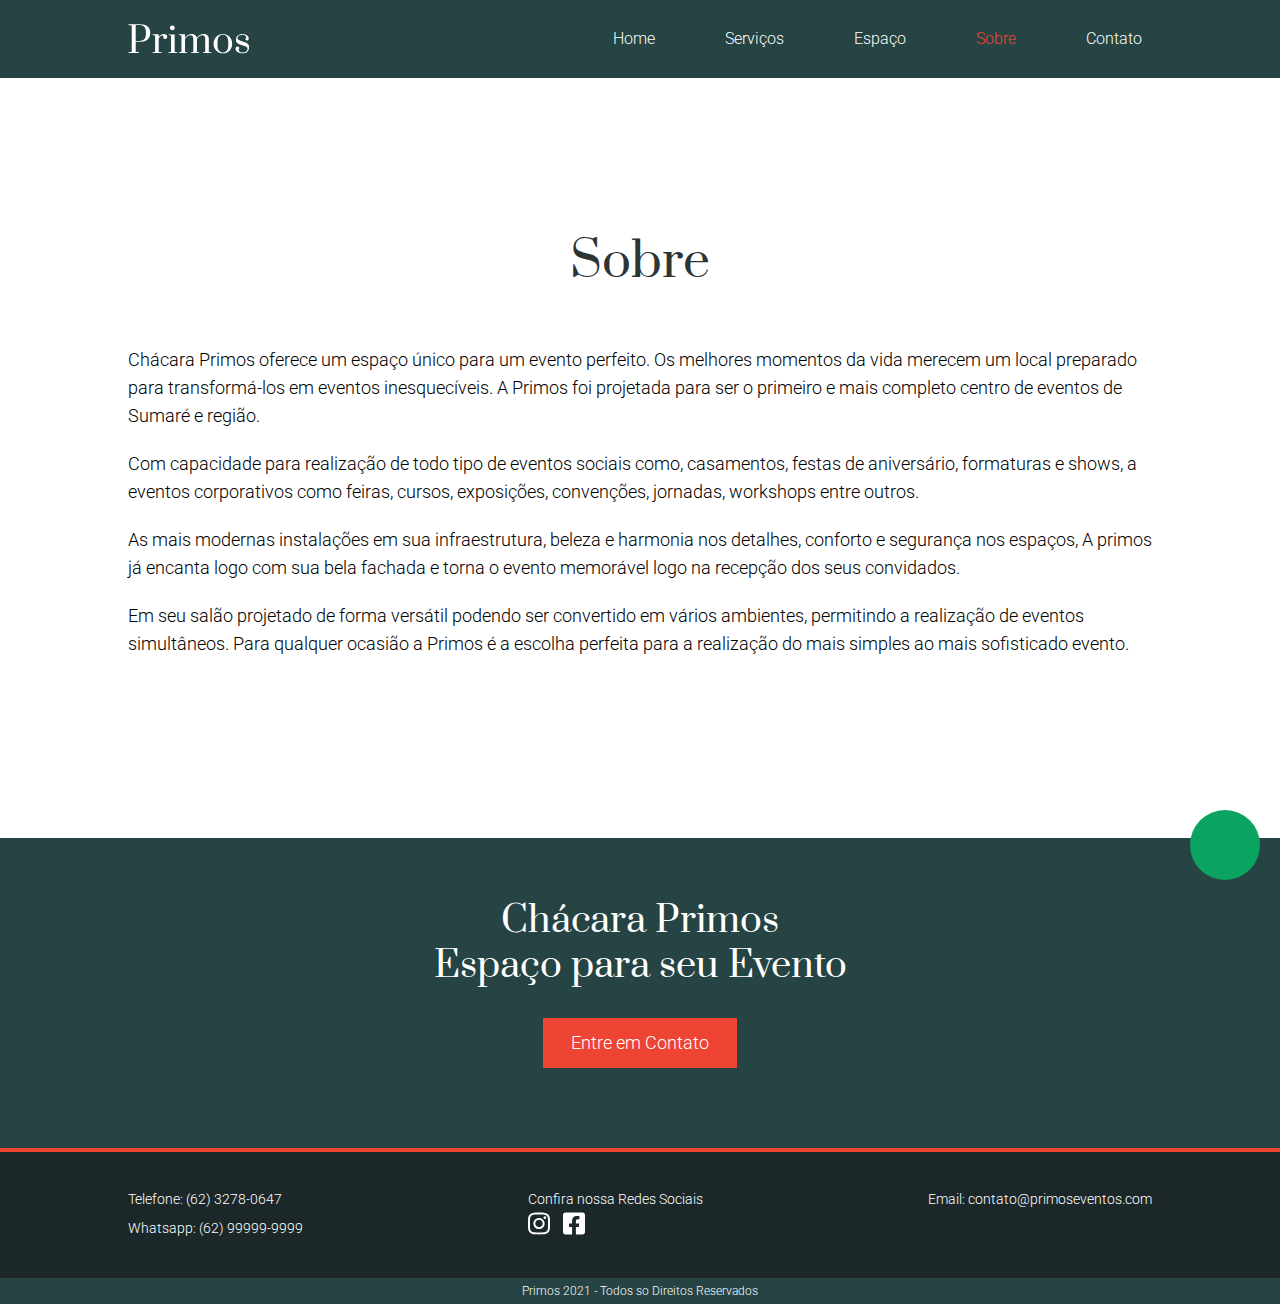
<file: sobre.html>
<!DOCTYPE html>
<html lang="en">
<head>
  <meta charset="UTF-8">
  <meta http-equiv="X-UA-Compatible" content="IE=edge">
  <meta name="viewport" content="width=device-width, initial-scale=1.0">
  <title>Sobre - Chácara Primos</title>
  <meta property = "og:title" content = "Chácara Primos - espaço para seu evento">
  <meta property = "og:description" content="Chácara Primos é o espaço perfeito para seu evento, temos uma estrutura completa para casamentos, aniversários, eventos corporativos, confraternizações, com excelente infraestrutura localizado em Aparecida de Goiânia.">
  <meta property="og:type" content="website">
  <meta property="og:locale" content="pt_BR">
  <meta property="og:site_name" content="chácara primos">
	<meta property="og:url" content="http://primos.com.br">
	<meta property="og:image" content="http://primos.com.br/img/og-image.png">

  <!--
  <link rel="stylesheet" href="/css/normalize.css">
  <link rel="stylesheet" href="/css/reset.css">
  <link rel="stylesheet" href="/css/style.css">
  <link rel="stylesheet" href="/css/servicos.css">
  <link rel="stylesheet" href="/css/sobre.css">
  <link rel="stylesheet" href="/css//responsive.css">
  -->
  <link rel="stylesheet" href="/css/style-final.css">
  <link rel="stylesheet" href="/js/libs/aos/aos.css">
  <link rel="stylesheet" href="/js/libs/modernizr-custom.js">

  <link rel="shortcut icon" href="favicon.ico">

  <link rel="preconnect" href="https://fonts.gstatic.com">
  <link href="https://fonts.googleapis.com/css2?family=Prata&family=Roboto:wght@300;500&display=swap" rel="stylesheet">

  <!-- Caso o js do usuário estiver desativado isso será aplicado -->
  <noscript>
    <style type="text/css">
        [data-aos] {
            opacity: 1 !important;
            transform: translate(0) scale(1) !important;
        }
    </style>
  </noscript>

</head>
<body>

  <header class="header">
    <div class="container">
      <a href="index.html">
        <img src="/img/Primos-logo.svg" alt="Primos">
      </a>
  
      <nav class="menu-nav">
        <ul>
          <li>
            <a href="index.html">Home</a>
          </li>
          <li>
            <a href="servicos.html">Serviços</a>
          </li>
          <li>
            <a href="espaco.html">Espaço</a>
          </li>
          <li>
            <a class="menu_ativo" href="sobre.html">Sobre</a>
          </li>
          <li>
            <a href="contato.html">Contato</a>
          </li>
        </ul>
      </nav>

    </div>  
  </header>

  <div class="header-mobile">
    <div class="backdrop backdrop--hidden"></div>
    <div class="container">
      <a href="index.html">
        <img src="img/Primos-logo-mobile.svg" alt="Primos logo">
      </a>
      <nav class="navigation">
        <button class="btn btn--menu" aria-expanded="false" aria-label="menu toggle">
          <img src="img/icon-hamburger.svg" alt="Icon hamburger" class="menu-icon">
        </button>
        <ul class="navigation-list navigation-list-hidden">
          <li class="navigation-list-item">
            <a href="index.html">Home</a>
          </li>
          <li class="navigation-list-item">
            <a href="servicos.html">Serviços</a>
          </li>
          <li class="navigation-list-item">
            <a href="espaco.html">Espaço</a>
          </li>
          <li class="navigation-list-item">
            <a href="sobre.html">Sobre</a>
          </li>
          <li class="navigation-list-item">
            <a href="contato.html">Contato</a>
          </li>
        </ul>
      </nav>
    </div>
  </div>

  <section class="session-about">
    <h1 data-aos="fade-up" data-aos-duration="2000">Sobre</h1>

    <div class="container">
      <p>Chácara Primos oferece um espaço único para um evento perfeito. Os melhores momentos da vida merecem um local preparado para transformá-los em eventos inesquecíveis. A Primos foi projetada para ser o primeiro e mais completo centro de eventos de Sumaré e região.</p>
      <p>Com capacidade para realização de todo tipo de eventos sociais como, casamentos, festas de aniversário, formaturas e shows, a eventos corporativos como feiras, cursos, exposições, convenções, jornadas, workshops entre outros.</p>
      <p>As mais modernas instalações em sua infraestrutura, beleza e harmonia nos detalhes, conforto e segurança nos espaços, A primos já encanta logo com sua bela fachada e torna o evento memorável logo na recepção dos seus convidados.</p>
      <p>Em seu salão projetado de forma versátil podendo ser convertido em vários ambientes, permitindo a realização de eventos simultâneos. Para qualquer ocasião a Primos é a escolha perfeita para a realização do mais simples ao mais sofisticado evento.</p>
    </div>
  </section>

  <section class="section-contact">
    <h3>Chácara Primos<br>Espaço para seu Evento</h3>

    <div class="button-contact">
      <a class="btn-desktop" href="contato.html">Entre em Contato</a>
    </div>
  </section>


  <style type="text/css">
    .whatsapp-plug-icon {
      position: fixed;
      z-index: 1000;
      bottom: 20px;
      right: 20px;
      width: 70px;
      height: 70px;
      -webkit-border-radius: 50%;
      cursor: pointer;
      background-color: #0ba360;
      transition: .3s;
      background-position: center;
      background-repeat: no-repeat;
      background-image: url(https://adsconcept.com.br/wp-content/uploads/2020/10/Whatsapp_AdsConcept.png);
      background-size: 50% auto;
    }

    .whatsapp-plug-icon:hover {
      background-color: #15cc74;
    }

    .whatsapp-plug-icon::after, .whatsapp-plug-icon::before {
      content: '';
      position: absolute;
      opacity: 0;
      border: 4px solid #0ba360;
      left: -10px;
      top: -10px;
      right: -10px;
      bottom: -10px;
      -webkit-border-radius: 50%;
      animation: WaveWhatsApp 1.5s ease infinite;
    }

    .whatsapp-plug-icon::after {
      animation-delay: .5s;
    }
    .whatsapp-plug-icon:hover::after {
      border: 4px solid #15cc74;
    }
    .whatsapp-plug-icon:hover::before {
      border: 4px solid #15cc74;
    }
    @keyframes WaveWhatsApp {
      0%{
        transform: scale(0.5);
      }
      50%{
        opacity: 1;
      }
      100%{
        transform: scale(1.2);
        opacity: 0;
      }
    }
  </style>

  <a target="_blank" class="whatsapp-plug-icon" href="https://api.whatsapp.com/send?phone=5519999999999&text=Texto%20aqui"></a>


  <footer class="footer">
    <div class="footer-content container">
      <div class="footer-phone">
        <div>
          <h3 class="phone">Telefone:</h3>
          <span>(62) 3278-0647</span>
        </div>

        <div>
          <h3 class="whatsapp">Whatsapp:</h3>
          <span>(62) 99999-9999</span>
        </div>
        
      </div>
      <div class="footer-social">
        <h3>Confira nossa Redes Sociais</h3>
        <ul>
          <li>
            <a href="#">
              <img src="img/instagram.svg" alt="Instagram">
            </a>
          </li>

          <li>
            <a href="#">
              <img src="img/facebook.svg" alt="Facebook">
            </a>
          </li>
        </ul>
      </div>
      <div class="footer-email">
        <h3>Email:</h3>
        <span>contato@primoseventos.com</span>
      </div>
    </div>
    <div class="copy">
      <p>Primos 2021 - Todos so Direitos Reservados</p>
    </div>
  </footer>
  
  <script src="/js/script.js"></script>
  <script src="/js/libs/aos/aos.js"></script>

  <script>
    AOS.init({
        // Global settings:
        disable: 'mobile', // accepts following values: 'phone', 'tablet', 'mobile', boolean, expression or function
        startEvent: 'DOMContentLoaded', // name of the event dispatched on the document, that AOS should initialize on
        initClassName: 'aos-init', // class applied after initialization
        animatedClassName: 'aos-animate', // class applied on animation
        useClassNames: false, // if true, will add content of `data-aos` as classes on scroll
        disableMutationObserver: false, // disables automatic mutations' detections (advanced)
        debounceDelay: 50, // the delay on debounce used while resizing window (advanced)
        throttleDelay: 99, // the delay on throttle used while scrolling the page (advanced)

        // Settings that can be overridden on per-element basis, by `data-aos-*` attributes:
        offset: 120, // offset (in px) from the original trigger point
        delay: 0, // values from 0 to 3000, with step 50ms
        duration: 400, // values from 0 to 3000, with step 50ms
        easing: 'ease', // default easing for AOS animations
        once: false, // whether animation should happen only once - while scrolling down
        mirror: false, // whether elements should animate out while scrolling past them
        anchorPlacement: 'top-bottom', // defines which position of the element regarding to window should trigger the animation
    });
  </script>
</body>
</file>
<file: css/style.css>
:root {
  --primary-color-1: #254443;
  --primary-color-2: #1B2728;
  --primary-color-3: #EE4433;
  --secondary-color-1: #64615F;
  --secondary-color-2: #323A3A;
  --tertiary-color-1: #CC3829;
  --primary-font: 'Roboto', sans-serif;
  --secondary-font: 'Prata', serif;
}

*, *:before, *:after {
  -moz-box-sizing: border-box;
  -webkit-box-sizing: border-box;
  box-sizing: border-box;
}

@-webkit-keyframes fadeInLeftNav {
  0% {
      opacity: 0;
      -webkit-transform: translateX(-35%);
      transform: translateX(-35%);
  }
  100% {
      opacity: 1;
      -webkit-transform: translateX(0);
      transform: translateX(0);
  }
}
@keyframes fadeInLeftNav {
  0% {
      opacity: 0;
      -webkit-transform: translateX(-35%);
      transform: translateX(-35%);
  }
  100% {
      opacity: 1;
      -webkit-transform: translateX(0);
      transform: translateX(0);
  }
}

img {
  display: block;
}


/*   Header  */
.header {
  background: var(--primary-color-1);
  padding: 24px 0;
}

.container {
  max-width: 1440px;
  width: 80%;
  display: flex;
  margin: 0 auto;
}

.container-events {
  max-width: 1440px;
  width: 80%;
  margin: 0 auto;
}

.menu-nav {
  flex: 1;
  align-self: center;
}

.menu-nav ul {
  display: flex;
  float: right;
}

.menu-nav ul li + li {
  margin-left: 50px;
}

.menu-nav ul li a {
  font-size: 16px;
  font-family: var(--primary-font);
  font-weight: 300;
  color: #fff;
  text-decoration: none;
  padding: 10px;
  transition: all .3s ease;
}

/* Efeito hover do menu do header */
.menu-nav ul li a:hover {
  color: var(--primary-color-3);
}

.menu-nav ul li a.menu_ativo {
	color: var(--primary-color-3);
}

/*
/* Menu Mobile */

button {
  cursor: pointer;
  border: none;
  background-color: transparent;
  outline: none;
}

.header-mobile {
  padding: 24px 0;
  background: var(--primary-color-1);
  display: none;
}

.header-mobile .container {
  justify-content: space-between;
}

.navigation-list {
  display: grid;
  justify-items: center;
  grid-gap: 30px;
  position: absolute;
  top: 54px;
  left: 50%;
  -webkit-transform: translateX(50%);
  transform: translateX(-50%);
  -webkit-transform-origin: left;
  transform-origin: left;
  background-color: var(--primary-color-2);
  width: 100%;
  padding: 30px;
  scale: 1;
  -webkit-transition: all 0.5s;
  visibility: visible;
  opacity: 1;
}

.navigation-list li a {
  font-size: 18px;
  font-family: var(--primary-font);
  color: #fff;
  font-weight: 300;
  text-decoration: none;
}

.navigation-list-hidden {
  scale: 0.8;
  -webkit-transition: all 0.3s;
  transition: all 0.3s;
  visibility: hidden;
  opacity: 0;
}


/*  Main  */
.intro {
  background: url(../img/bg-home-intro-3.jpg);
  background-repeat: no-repeat center;
  background-size: cover;
  background-position: center;
}

.intro h1 {
  font-size: 64px;
  font-family: var(--secondary-font);
  color: #fff;
  text-align: center;
  padding-top: 140px;
  line-height: 80px;
  text-shadow: 1px 1px 5px #000;
}

.intro p {
  font-family: var(--primary-font);
  font-size: 16px;
  font-weight: 300;
  text-align: center;
  color: #fff;
  margin-top: 20px;
}

/* Estilo Geral para os botões versão desktop */
.button {
  padding-bottom: 140px;
  padding-top: 40px;
  text-align: center;
}

.btn-desktop {
  color: #fff;
  background: var(--primary-color-3);
  padding: 16px 28px 16px 28px;
  font-size: 18px;
  text-decoration: none;
  cursor: pointer;
  display: inline-block;
  -webkit-transition: all 0.1s ease-out;
  transition: all 0.1s ease-out;
}

.btn-desktop:hover {
  background: var(--tertiary-color-1);
}

/*  Sessão Eventos  */
.my-events {
  background: var(--secondary-color-1);
  padding: 24px 0;
}

.my-events h3 {
  font-family: var(--secondary-font);
  font-size: 24px;
  color: #fff;
  text-align: center;
  line-height: 24px;
}

/* Essa classe estiliza todos os titulos da home todos possuem a mesma propriedade  */
.title-home-all {
  font-family: var(--secondary-font);
  font-size: 48px;
  text-align: center;
  margin-top: 100px;
  margin-bottom: 30px;
}

.events-description p {
  font-family: var(--primary-font);
  font-size: 22px;
  font-weight: 300;
  text-align: center;
  line-height: 33px;
}

.cards-events {
  margin-top: 100px;
  display: flex;
  justify-content: center;
}


.cards-events .item .hover-effect {
  overflow: hidden;
  position: relative;
  padding: 0;
  margin: 0;
  text-align: center;
  cursor: default;
}

.cards-events .item .hover-effect .overlay {
  background-color: var(--primary-color-1);
  width: 100%;
  height: 100%;
  position: absolute;
  overflow: hidden;
  top: 0;
  left: 0;
  display: block;
  -webkit-transition: all 0.3s ease-in-out;
}


.cards-events .item .hover-effect .overlay h3 {
  font-size: 24px;
  font-weight: 400;
  font-family: var(--primary-font);
  text-transform: uppercase;
  color: #fff;
  margin-top: 200px;
  margin-bottom: 40px;
  letter-spacing: 1px;
}

.cards-events .item .hover-effect .overlay .btn-card-events {
  color: #fff;
  border: 1px solid #fff;
  padding: 16px 28px 16px 28px;
  font-family: var(--primary-font);
  font-weight: 300;
  font-size: 18px;
  text-decoration: none;
  cursor: pointer;
  -webkit-transition: all 0.1s ease-out;
  transition: all 0.1s ease-out;
}

.cards-events .item .hover-effect .overlay .btn-card-events:hover {
  background: var(--primary-color-3);  
}

.cards-events .item .hover-effect .overlay .box-button {
  text-align: center;
}

.cards-events .item .hover-effect .overlay {
  opacity: 0;
}

.cards-events .item .hover-effect:hover .overlay {
  opacity: 1;
}

/*  Sessão Estrutura / Espaço  */
.structure-session .title-home-all {
  margin-top: 230px;
  margin-bottom: 60px;
}

.structure-session .container {
  justify-content: center;
}

.ceremony {
  width: 635px;
  background: var(--primary-color-1);
  margin-right: 30px;
}

.ceremony p {
  font-family: var(--primary-font);
  font-size: 18px;
  font-weight: 300;
  line-height: 28px;
  margin-top: 30px;
  margin-left: 65px;
  margin-right: 80px;
  color: #fff;
}

.ceremony .btn-desktop {
  margin-top: 30px;
  margin-left: 65px;
}


/*  Sessão Clientes  */
.client-session .title-home-all {
  margin-top: 230px;
  margin-bottom: 100px;
}

.client-session .container {
  justify-content: space-between;
}


.client {
  text-align: center;
}

.client img {
  margin: 0 auto;
}

.client h3 {
  font-family: var(--primary-font);
  font-size: 24px;
  font-weight: 400;
  margin-top: 30px;
  margin-bottom: 20px;
}

.client p {
  font-family: var(--primary-font);
  font-size: 14px;
  font-weight: 300;
  line-height: 22px;
}

/*  Sessão Localização  */
.localization .container {
  justify-content: center;
  margin-bottom: 160px;
}
.localization .title-home-all {
  margin-top: 230px;
  margin-bottom: 60px;
}

.address {
  background: var(--primary-color-1);
}

.address h3 {
  font-size: 24px;
  font-family: var(--primary-font);
  font-weight: 400;
  color: #fff;
  text-align: center;
  margin-top: 60px;
}

.address p {
  font-size: 14px;
  font-family: var(--primary-font);
  font-weight: 300;
  color: #fff;
  text-align: center;
  margin-top: 30px;
  margin-left: 28px;
  margin-right: 28px;
  line-height: 22px;
}

.address a {
  font-size: 14px;
  font-family: var(--primary-font);
  font-weight: 300;
  display: block;
  text-align: center;
  margin-top: 80px;
  color: #fff;
}

/*  Footer  */
.footer {
  background: var(--primary-color-2);
}

.footer .container {
  justify-content: space-between;
}

.footer-content {
  padding: 40px 0;
}

.footer-phone {
  font-size: 14px;
  font-family: var(--primary-font);
  font-weight: 300;
  color: #fff;
}

.footer-phone .phone {
  margin-bottom: 15px;
}

.footer-phone .phone {
  display: inline-block;
}

.footer-phone .whatsapp {
  display: inline-block;
}

.footer-social {
  font-size: 14px;
  font-family: var(--primary-font);
  font-weight: 300;
  color: #fff;
}

.footer-social h3 {
  margin-bottom: 5px;
}

.footer-social ul li {
  display: inline-block;
  margin-right: 10px;
}

.footer-social ul li a {
  display: block;
}

.footer-email {
  font-size: 14px;
  font-family: var(--primary-font);
  font-weight: 300;
  color: #fff;
}

.footer-email h3 {
  display: inline-block;
}

.copy {
  font-size: 12px;
  font-family: var(--primary-font);
  font-weight: 300;
  color: #fff;
  text-align: center;
  padding: 7px 0;
  background: var(--primary-color-1);
}
</file>
<file: css/responsive.css>
/* for-phone-only */
@media (max-width: 599px) {
  /* Header */
  .intro h1 {
    font-size: 36px;
    line-height: 50px;
  }

  .header {
    display: none;
  }

  
  .header-mobile {
    display: block;
    padding: 15px 0;
  }

  .btn {
    margin-top: 5px;
  }
  /*
  .logo-mobile {
    display: block;
    margin-top: 4px;
  }

  .mobile-nav ul li:last-child {
    margin-bottom: 20px;
  } */

  /* Sessão Eventos */
  .cards-events {
    margin-top: 60px; /* 100px - 60px */
  }

  .events .container-events .events-description h2 {
    font-size: 36px;
    margin-top: 60px; /* 100px - 60px */
  }

  .events .container-events .events-description p {
    font-size: 18px;
    line-height: 28px;
  }

  .events .my-events h3 {
    font-size: 18px;
  }

  .events .container-events .cards-events {
    flex-direction: column;
    align-items: center;
  }

  .cards-events .item .hover-effect .overlay {
    position: absolute; 
    bottom: 0; 
    background: rgba(37, 68, 67, 0.5);
    width: 100%;
    opacity:0;
    color: white;
    font-size: 20px;
    padding: 20px;
    text-align: center;
  }

  .cards-events .item .hover-effect .overlay {
    opacity: 1;
  }

  /* Sessão Estrutura */
  .structure-session .title-home-all {
    font-size: 36px;
    margin-top: 160px; /* 230px - 160px */
  }

  .structure-session .container .ceremony {
    width: 345px;
  }

  /* Sessão clientes */
  .client-session .title-home-all {
    font-size: 36px;
    margin-top: 160px; /* 230px - 160px */
    margin-bottom: 60px; /* 100px - 60px */
  }

  /*  Sessão Localização */
  .localization .container {
    margin-bottom: 80px;
  }

  .localization .title-home-all {
    font-size: 36px;
    margin-top: 160px; /* 230px - 160px */
  }


  /* Footer */
  .footer .container {
    flex-direction: column;
    align-items: center;
    text-align: center;
  }

  .footer .container .footer-social {
    margin-top: 10px;
  }

  .footer .container .footer-social h3 {
    margin-bottom: 10px;
  }

  .footer .container .footer-email {
    margin-top: 10px;
  }

  /* Página Serviços */
  .session-services .title-home-all {
    font-size: 36px;
    margin-top: 100px; /* 160 - 100 */
    margin-bottom: 30px; /* 60 - 30 */
  }

  .services-description p {
    font-size: 16px; /* 18 - 16 */
    margin-bottom: 10px; /* 20 - 10 */
  }

  .list-services h3 {
    font-size: 22px; /* 24 - 22 */
  }

  .list-services span {
    font-size: 16px;
  }

  .decoration h3 {
    font-size: 22px;
  }

  .decoration p {
    font-size: 16px; /* 18 - 16 */
  }

  .container-services {
    padding-bottom: 80px;
  }

  /* Sessão contato da página serviços */
  .section-contact h3 {
    font-size: 24px;
    line-height: 35px;
  }

  /* Sessão space da página espaço */
  .session-space {
    margin-bottom: 80px;
  }
  .gallery {
    display: flex;
    flex-direction: column;
    justify-content: center;
    align-items: center;
  }

  .gallery .photo-gallery img {
    display: block;
  }

  .session-space .title-home-all {
    font-size: 36px; /* 48 - 36 */
    margin-top: 100px; /* 160 - 100 */
    margin-bottom: 30px; /* 60 - 30 */
  }

  .session-space .space-description {
    font-size: 16px;
    margin-bottom: 30px;
  }

  /* Sobre da página sobre */
  .session-about {
    margin-bottom: 80px;
  }
  .session-about h1 {
    font-size: 36px;
    margin-top: 100px;
    margin-bottom: 30px;
  }

  .session-about p {
    font-size: 16px;
  }

  .session-about .container p:nth-child(2n) {
    margin-bottom: 10px;
    margin-top: 10px;
  }

  /* Contato da página contato */
  .session-contact {
    padding-bottom: 80px;
  }

  .container-form {
    padding-left: 20px;
    padding-right: 20px;
  }

  .head-contact h3 {
    font-size: 18px;
    padding-top: 30px;
  }

  .head-contact p {
    font-size: 16px;
  }

  .head-contact .phone .h4-phone {
    font-size: 16px;
  }

  .head-contact .phone .span-phone {
    font-size: 16px;
  }

  .form-group label {
    font-size: 16px;
  }

  .form-group input {
    font-size: 16px;
  }

  .form-group select {
    font-size: 16px;
  }

  .container-form .button {
    padding-bottom: 30px;
  }

  /* Página Aniversários */
  .section-birthday .title-home-all {
    font-size: 36px;
    margin-top: 100px;
  }

  .birthday-description {
    font-size: 16px;
  }

  .quote-birthday {
    margin-bottom: 30px;
  }

  .birthday-gallery {
    margin-top: 30px;
    margin-bottom: 80px;
  }

  .birthday-gallery .row {
    grid-template-columns: 1fr;
  }

  .image-birthday-02, .image-birthday-04, .image-birthday-06, .image-birthday-07 {
    margin-right: 0px;
    margin-bottom: 20px;
  }

  .image-birthday-01, .image-birthday-03, .image-birthday-05 {
    margin-right: 0px;
  }
  
}


/* for-tablet-portrait-up */
@media (min-width: 600px) {
 
}

/* for-tablet-portait-only */
@media (min-width: 600px) and (max-width: 899px) {
  /* Header */
  .header {
    display: none;
  }
  
  .header-mobile { 
    display: block;
    padding: 15px 0;
  }
  .btn {
    margin-top: 5px;
  }

  /* Sessão Eventos */
  .events .my-events h3 {
    font-size: 18px;
  }

  .events .container-events .cards-events {
    flex-direction: column;
    align-items: center;
  }

  .cards-events .item .hover-effect .overlay {
    position: absolute; 
    bottom: 0; 
    background: rgba(37, 68, 67, 0.5);
    width: 100%;
    opacity:0;
    color: white;
    font-size: 20px;
    padding: 20px;
    text-align: center;
  }

  .cards-events .item .hover-effect .overlay {
    opacity: 1;
  }

  /* Sessão Estrutura */
  .structure-session .container .ceremony-2 {
    display: none;
  }

  .structure-session .container .ceremony img {
    display: block;
    max-width: 100%;
  }

  /* Footer */
  .footer .container {
    flex-direction: column;
    align-items: center;
    text-align: center;
  }

  .footer .container .footer-social {
    margin-top: 10px;
  }

  .footer .container .footer-social h3 {
    margin-bottom: 10px;
  }

  .footer .container .footer-email {
    margin-top: 10px;
  }


  

  
}


/* for-tablet-landscape-up */
@media (min-width: 900px) {
 
}


/* for-tablet-landscape-only */
@media (min-width: 900px) and (max-width: 1199px) {
  /* Sessão Localização */
  .localization .container .map img {
    display: block;
    max-width: 100%;
  }

  .localization .container .address h3 {
    margin-top: 30px; /* 60 - 30 */
  }

  .localization .container .address a {
    margin-top: 40px; /* 80 - 40 */
  }

  

}


/* for-desktop-up */
@media (min-width: 1200px) {
  
}

/* for-desktop-only */
@media (min-width: 1200px) and (max-width: 1799px) {
  
}


/* for-big-desktop-up */
@media (min-width: 1800px) {
  
}



/* Media queries fora das boa práticas */
@media (max-width: 1140px) and (min-width: 898px) {
  .hover-effect img {
    display: block;
    max-width: 100%;
  }

  .cards-events .item .hover-effect .overlay h3 {
    font-size: 18px;
    font-weight: 400;
    font-family: 'Roboto', sans-serif;
    text-transform: uppercase;
    color: #fff;
    margin-top: 120px;
    margin-bottom: 40px;
    letter-spacing: 1px;
  }

  .cards-events .item .hover-effect .overlay {
    position: absolute; 
    bottom: 0; 
    background: rgba(37, 68, 67, 0.5);
    width: 100%;
    opacity:0;
    color: white;
    font-size: 20px;
    padding: 20px;
    text-align: center;
  }

  .cards-events .item .hover-effect .overlay {
    opacity: 1;
  }
  .cards-events .item .hover-effect .overlay .btn-card-events {
    font-size: 16px;
  }

  /* Sessão Estrutura */
  .structure-session .container img {
    display: block;
    max-width: 100%;
  }

  .structure-session .container .ceremony p {
    margin-left: 20px;
    margin-right: 15px;
    margin-top: 20px;
  }

  .structure-session .container .ceremony .btn-desktop {
    margin-top: 20px;
    margin-left: 20px;
  }
  
}

@media (max-width: 1060px) {
  .structure-session .container .ceremony-2 {
    display: none;
  }

  .structure-session .container .ceremony {
    margin-right: 0;
  }

  .structure-session .container .ceremony p {
    margin-left: 20px;
    margin-right: 20px;
    margin-top: 30px;
  }

  .structure-session .container .ceremony .btn-desktop {
    margin-top: 20px;
    margin-left: 20px;
    margin-bottom: 30px;
  }

  /* Sessão localização */
  .localization .container {
    flex-direction: column;
  }

  .localization .container .map img {
    display: block;
    max-width: 100%;
  }

  .localization .container .address {
    margin-top: 20px;
  }

  .localization .container .address a {
    margin-bottom: 60px; /* 80 - 40 */
  }

}

@media (max-width: 1160px) {
  /* Sessão Serviços */
  .container-services {
    display: block;
  }
  .list-services {
    padding-left: 0;
    margin-top: 30px;
  }

  .decoration {
    margin-top: 30px;
  }

  .doubt-contact {
    margin-left: 0;
  }
  /* Sessão space da página espaço */
  .gallery {
    grid-template-columns: 1fr 1fr;
  }
  .session-space .container-space {
    max-width: 730px;
  }

  /* Contato da página contato */
  .col-md-6 {
    flex-direction: column;
  }

  .col-md-6 .col-6 {
    width: 100%;
  }

}

@media (max-width: 1240px) and (min-width: 600px) {
  .container-form {
    padding-left: 50px;
    padding-right: 50px;
  }
}

@media (max-width: 1550px) {
  .container-carousel {
    max-width: 615px;
  }
}

@media (max-width: 1390px) {
  .gallery .photo-gallery img {
    display: block;
    max-width: 100%;
  }
}
</file>
<file: css/servicos.css>
/* Remover depois de juntas todos os arquivos css */
:root {
  --primary-color-1: #254443;
  --primary-color-2: #1B2728;
  --primary-color-3: #EE4433;
  --secondary-color-1: #64615F;
  --secondary-color-2: #323A3A;
  --tertiary-color-1: #CC3829;
  --primary-font: 'Roboto', sans-serif;
  --secondary-font: 'Prata', serif;
}
/* ------------------  */

.session-services .title-home-all {
  margin-top: 160px;
  margin-bottom: 60px;
}
.container-services {
  max-width: 1440px;
  width: 80%;
  margin: 0 auto;
  display: grid;
  grid-template-columns: 2fr 1fr;
  padding-bottom: 180px;
}

.services-description p {
  font-family: var(--primary-font);
  font-size: 18px;
  font-weight: 300;
  line-height: 28px;
  margin-bottom: 20px;
}

.list-services {
  padding-left: 30px;
}

.list-services h3 {
  font-family: var(--secondary-font);
  font-size: 24px;
  margin-bottom: 20px;
}

.list-services span {
  font-family: var(--primary-font);
  font-size: 18px;
  font-weight: 300;
}

.list-services h3:nth-last-child(2) {
  margin-top: 30px;
}

.icon-service {
  margin-right: 10px;
}

.name-service {
  display: flex;
  align-items: center;
  vertical-align: middle;
  margin-bottom: 10px;
}

.decoration h3 {
  font-family: var(--secondary-font);
  font-size: 24px;
  margin-bottom: 20px;
}

.decoration p {
  font-family: var(--primary-font);
  font-size: 18px;
  font-weight: 300;
  line-height: 28px;
  margin-bottom: 30px;
}

/*

Carrousel Decoração



*/

.container-carousel {
  max-width: 820px;
  display: flex;
}

.carousel-image img {
  display: block;
  max-width: 100%;
}

.carousel-image {
  border-top: 3px solid var(--tertiary-color-1);
  border-left: 3px solid var(--tertiary-color-1);
  border-right: 3px solid var(--tertiary-color-1);
  border-bottom: 3px solid var(--tertiary-color-1);
}


.doubt-contact {
  max-width: 445px;
  display: block;
  background: url(../img/duvida-casamento.jpg);
  background-position: center;
  background-repeat: no-repeat;
  margin-left: 30px;
  margin-top: 30px;
  border-top: 3px solid var(--tertiary-color-1);
  border-left: 3px solid var(--tertiary-color-1);
  border-right: 3px solid var(--tertiary-color-1);
  border-bottom: 3px solid var(--tertiary-color-1);
}

.doubt-contact h4 {
  font-family: var(--secondary-font);
  font-size: 24px;
  text-align: center;
  color: #fff;
  padding-top: 60px;
}

.doubt-contact p {
  font-family: var(--primary-font);
  font-size: 18px;
  font-weight: 300;
  color: #fff;
  line-height: 24px;
  text-align: center;
  padding-top: 20px;
  padding-left: 20px;
  padding-right: 20px;
}

.session-services .container-services .doubt-contact .button-services {
  text-align: center;
  padding-top: 20px;
  padding-bottom: 30px;
}

/* Sessão Contato  */
.section-contact {
  background: var(--primary-color-1);
  border-bottom: 4px solid var(--primary-color-3);
}

.section-contact h3 {
  font-size: 36px;
  font-family: var(--secondary-font);
  text-align: center;
  color: #fff;
  padding-top: 60px;
  line-height: 45px;
}

.section-contact .button-contact {
  text-align: center;
  margin-top: 30px;
  padding-bottom: 80px;
}

/* Footer */

.footer {
  margin-top: 0;
}
</file>
<file: css/aniversarios.css>
.section-birthday .container {
  display: block;
  max-width: 1110px;
}

.section-birthday .title-home-all {
  margin-top: 160px;
  margin-bottom: 5px;
}

.quote-birthday {
  font-size: 14px;
  font-family: 'Roboto', sans-serif;
  font-weight: 300;
  font-style: italic;
  text-align: center;
  margin-bottom: 60px;
}

.birthday-description {
  font-size: 18px;
  font-family: 'Roboto', sans-serif;
  font-weight: 300;
  text-align: center;
  line-height: 28px;
}

.birthday-gallery {
  margin-top: 60px;
  margin-bottom: 180px;
}

.birthday-gallery .row {
  display: flex;
}

.image-birthday-01, .image-birthday-03, .image-birthday-05 {
  margin-right: 20px;
  margin-bottom: 20px;
}

.image-birthday-07 {
  margin-right: 20px;
}

.birthday-gallery .row .lightbox img {
  display: block;
  max-width: 100%;
}

.fade {
  animation-name: fade;
  animation-duration: 2s;
}

@keyframes fade {
  from {
    opacity: 0;
  }
  to {
    opacity: 1;
  }
}
</file>
<file: css/contato.css>
:root {
  --primary-color-1: #254443;
  --primary-color-2: #1B2728;
  --primary-color-3: #EE4433;
  --secondary-color-1: #64615F;
  --secondary-color-2: #323A3A;
  --tertiary-color-1: #CC3829;
  --primary-font: 'Roboto', sans-serif;
  --secondary-font: 'Prata', serif;
}
/* ------------------  */
.session-contact {
  padding-top: 60px;
  padding-bottom: 180px;
}

.session-contact .container{
  display: block; 
}

.head-contact {
  background: var(--secondary-color-2);
  border-bottom: 4px solid var(--primary-color-3);
}

.head-contact .phone {
  display: flex;
  justify-content: center;
}

.head-contact h3 {
  font-family: var(--secondary-font);
  font-size: 24px;
  color: #fff;
  text-align: center;
  padding-top: 60px;
  margin-bottom: 20px;
  padding-right: 20px;
  padding-left: 20px;
}

.head-contact p {
  font-family: var(--primary-font);
  font-size: 18px;
  font-weight: 300;
  text-align: center;
  color: #fff;
  margin-bottom: 10px;
  padding-right: 20px;
  padding-left: 20px;
}

.head-contact .phone .h4-phone {
  font-family: var(--primary-font);
  font-size: 18px;
  font-weight: 300;
  color: #fff;
  margin-right: 5px;
  margin-bottom: 10px;
}

.head-contact .phone .span-phone {
  font-family: var(--primary-font);
  font-size: 18px;
  font-weight: 300;
  color: #fff;
  margin-bottom: 10px;
}

.head-contact .down-head {
  padding-bottom: 20px;
}

/*  Inicio do formulário  */
.container-form {
  background: var(--primary-color-1);
  text-align: start;
  display: block;
  padding-top: 60px;
  padding-left: 190px;
  padding-right: 190px;
}

.form-group label {
  display: block;
  font-family: var(--primary-font);
  font-size: 18px;
  font-weight: 300;
  color: #fff;
  margin-bottom: 5px;
}

.form-group input {
  display: block;
  width: 100%;
  font-family: var(--primary-font);
  font-size: 18px;
  font-weight: 300;
  padding: 10px 10px;
  margin-bottom: 20px;
  outline: none;
}

.form-group select {
  display: block;
  width: 100%;
  font-family: var(--primary-font);
  font-size: 18px;
  font-weight: 300;
  padding: 10px 10px;
  margin-bottom: 20px;
  border: none;
  outline: none;
}

.form-group option {
  font-family: var(--primary-font);
  font-size: 18px;
  font-weight: 300;
}

.form-group textarea {
  display: block;
  width: 100%;
  height: 120px;
  outline: none;
  margin-bottom: 30px;
  font-family: var(--primary-font);
  font-size: 18px;
  font-weight: 300;
  padding: 10px 10px;
}

.col-6 {
  width: 48%;
}

.col-md-6 {
  display: flex;
  justify-content: space-between;
}

.container-form .button {
  text-align: start;
  padding-top: 0;
  padding-bottom: 80px;
}
</file>
<file: css/espaço.css>
/* Remover depois de juntas todos os arquivos css */
:root {
  --primary-color-1: #254443;
  --primary-color-2: #1B2728;
  --primary-color-3: #EE4433;
  --secondary-color-1: #64615F;
  --secondary-color-2: #323A3A;
  --tertiary-color-1: #CC3829;
  --primary-font: 'Roboto', sans-serif;
  --secondary-font: 'Prata', serif;
}
/* ------------------  */

.session-space {
  margin-bottom: 180px;
}

.session-space .title-home-all {
  margin-top: 160px;
  margin-bottom: 60px;
}

.session-space .container-space {
  max-width: 1110px;
  width: 80%;
  margin: 0 auto;
  display: block;
}

.session-space .space-description {
  font-size: 18px;
  font-family: var(--primary-font);
  font-weight: 300;
  line-height: 28px;
  margin-bottom: 60px;
}

.description-img p {
  font-size: 18px;
  font-family: var(--primary-font);
  font-weight: 300;
  color: #fff;
  text-align: center;
  background: var(--primary-color-2);
  padding: 11px 0;
}

.gallery {
  display: grid;
  grid-template-columns: 1fr 1fr 1fr;
  gap: 30px;
}

.gallery .photo-gallery {
  box-sizing: border-box;
  padding: 0;
  margin: 0;
  display: block;
  border-top: 4px solid var(--primary-color-2);
  border-left: 4px solid var(--primary-color-2);
  border-right: 4px solid var(--primary-color-2);
}
</file>
<file: css/sobre.css>
/* Remover depois de juntas todos os arquivos css */
:root {
  --primary-color-1: #254443;
  --primary-color-2: #1B2728;
  --primary-color-3: #EE4433;
  --secondary-color-1: #64615F;
  --secondary-color-2: #323A3A;
  --tertiary-color-1: #CC3829;
  --primary-font: 'Roboto', sans-serif;
  --secondary-font: 'Prata', serif;
}
/* ------------------  */
.session-about {
  margin-bottom: 180px;
}

.session-about .container {
  display: block;
}

.session-about h1 {
  font-family: var(--secondary-font);
  font-size: 48px;
  margin-top: 160px;
  margin-bottom: 60px;
  text-align: center;
}

.session-about p {
  font-family: var(--primary-font);
  font-weight: 300;
  line-height: 28px;
  font-size: 18px;
}

/* Seleciona apenas os p pares */
.session-about .container p:nth-child(2n) {
  margin-bottom: 20px;
  margin-top: 20px;
}
</file>
<file: css/style-final.css>
/*! normalize.css v8.0.1 | MIT License | github.com/necolas/normalize.css */html{line-height:1.15;-webkit-text-size-adjust:100%}body{margin:0}main{display:block}h1{font-size:2em;margin:.67em 0}hr{box-sizing:content-box;height:0;overflow:visible}pre{font-family:monospace,monospace;font-size:1em}a{background-color:transparent}abbr[title]{border-bottom:none;text-decoration:underline;text-decoration:underline dotted}b,strong{font-weight:bolder}code,kbd,samp{font-family:monospace,monospace;font-size:1em}small{font-size:80%}sub,sup{font-size:75%;line-height:0;position:relative;vertical-align:baseline}sub{bottom:-.25em}sup{top:-.5em}img{border-style:none}button,input,optgroup,select,textarea{font-family:inherit;font-size:100%;line-height:1.15;margin:0}button,input{overflow:visible}button,select{text-transform:none}[type=button],[type=reset],[type=submit],button{-webkit-appearance:button}[type=button]::-moz-focus-inner,[type=reset]::-moz-focus-inner,[type=submit]::-moz-focus-inner,button::-moz-focus-inner{border-style:none;padding:0}[type=button]:-moz-focusring,[type=reset]:-moz-focusring,[type=submit]:-moz-focusring,button:-moz-focusring{outline:1px dotted ButtonText}fieldset{padding:.35em .75em .625em}legend{box-sizing:border-box;color:inherit;display:table;max-width:100%;padding:0;white-space:normal}progress{vertical-align:baseline}textarea{overflow:auto}[type=checkbox],[type=radio]{box-sizing:border-box;padding:0}[type=number]::-webkit-inner-spin-button,[type=number]::-webkit-outer-spin-button{height:auto}[type=search]{-webkit-appearance:textfield;outline-offset:-2px}[type=search]::-webkit-search-decoration{-webkit-appearance:none}::-webkit-file-upload-button{-webkit-appearance:button;font:inherit}details{display:block}summary{display:list-item}template{display:none}[hidden]{display:none}a,abbr,acronym,address,applet,article,aside,audio,b,big,blockquote,body,canvas,caption,center,cite,code,dd,del,details,dfn,div,dl,dt,em,embed,fieldset,figcaption,figure,footer,form,h1,h2,h3,h4,h5,h6,header,hgroup,html,i,iframe,img,ins,kbd,label,legend,li,mark,menu,nav,object,ol,output,p,pre,q,ruby,s,samp,section,small,span,strike,strong,sub,summary,sup,table,tbody,td,tfoot,th,thead,time,tr,tt,u,ul,var,video{margin:0;padding:0;border:0;font-size:100%;font:inherit;vertical-align:baseline}article,aside,details,figcaption,figure,footer,header,hgroup,menu,nav,section{display:block}body{line-height:1}ol,ul{list-style:none}blockquote,q{quotes:none}blockquote:after,blockquote:before,q:after,q:before{content:'';content:none}table{border-collapse:collapse;border-spacing:0}:root{--primary-color-1:#254443;--primary-color-2:#1B2728;--primary-color-3:#EE4433;--primary-color-4:#2C3434;--primary-color-5:#414C4D;--secondary-color-1:#64615F;--secondary-color-2:#323A3A;--tertiary-color-1:#CC3829;--primary-font:'Roboto',sans-serif;--secondary-font:'Prata',serif}*,:after,:before{-moz-box-sizing:border-box;-webkit-box-sizing:border-box;box-sizing:border-box}@-webkit-keyframes fadeInLeftNav{0%{opacity:0;-webkit-transform:translateX(-35%);transform:translateX(-35%)}100%{opacity:1;-webkit-transform:translateX(0);transform:translateX(0)}}@keyframes fadeInLeftNav{0%{opacity:0;-webkit-transform:translateX(-35%);transform:translateX(-35%)}100%{opacity:1;-webkit-transform:translateX(0);transform:translateX(0)}}img{display:block}.header{background:var(--primary-color-1);padding:24px 0}.container{max-width:1440px;width:80%;display:flex;margin:0 auto}.container-events{max-width:1440px;width:80%;margin:0 auto}.menu-nav{flex:1;align-self:center}.menu-nav ul{display:flex;float:right}.menu-nav ul li+li{margin-left:50px}.menu-nav ul li a{font-size:16px;font-family:var(--primary-font);font-weight:300;color:#fff;text-decoration:none;padding:10px;transition:all .3s ease}.menu-nav ul li a:hover{color:var(--primary-color-3)}.menu-nav ul li a.menu_ativo{color:var(--primary-color-3)}button{cursor:pointer;border:none;background-color:transparent;outline:0}.header-mobile{padding:24px 0;background:var(--primary-color-1);display:none}.header-mobile .container{justify-content:space-between}.navigation-list{display:grid;justify-items:center;grid-gap:30px;position:absolute;top:54px;left:50%;-webkit-transform:translateX(50%);transform:translateX(-50%);-webkit-transform-origin:left;transform-origin:left;background-color:var(--primary-color-2);width:100%;padding:30px;scale:1;-webkit-transition:all .5s;visibility:visible;opacity:1}.navigation-list li a{font-size:18px;font-family:var(--primary-font);color:#fff;font-weight:300;text-decoration:none}.navigation-list-hidden{scale:.8;-webkit-transition:all .3s;transition:all .3s;visibility:hidden;opacity:0}.intro{background:url(../img/bg-home-intro-3.jpg);background-repeat:no-repeat center;background-size:cover;background-position:center}.intro h1{font-size:64px;font-family:var(--secondary-font);color:#fff;text-align:center;padding-top:140px;line-height:80px;text-shadow:1px 1px 5px #000}.intro p{font-family:var(--primary-font);font-size:16px;font-weight:300;text-align:center;color:#fff;margin-top:20px}.button{padding-bottom:140px;padding-top:40px;text-align:center}.btn-desktop{color:#fff;background:var(--primary-color-3);padding:16px 28px 16px 28px;font-family:var(--primary-font);font-weight:300;font-size:18px;text-decoration:none;cursor:pointer;display:inline-block;-webkit-transition:all .1s ease-out;transition:all .1s ease-out}.btn-desktop:hover{background:var(--tertiary-color-1)}.my-events{background:var(--secondary-color-1);padding:24px 0}.my-events h3{font-family:var(--secondary-font);font-size:24px;color:#fff;text-align:center;line-height:24px}.title-home-all{font-family:var(--secondary-font);color:var(--primary-color-4);font-size:48px;text-align:center;margin-top:100px;margin-bottom:30px}.events-description p{font-family:var(--primary-font);font-size:22px;font-weight:300;text-align:center;line-height:33px;color:var(--primary-color-4)}.cards-events{margin-top:100px;display:flex;justify-content:center}.cards-events .item .hover-effect{overflow:hidden;position:relative;padding:0;margin:0;text-align:center;cursor:default}.cards-events .item .hover-effect .overlay{background-color:var(--primary-color-1);width:100%;height:100%;position:absolute;overflow:hidden;top:0;left:0;display:block;-webkit-transition:all .3s ease-in-out}.cards-events .item .hover-effect .overlay h3{font-size:24px;font-weight:400;font-family:var(--primary-font);text-transform:uppercase;color:#fff;margin-top:200px;margin-bottom:40px;letter-spacing:1px}.cards-events .item .hover-effect .overlay .btn-card-events{color:#fff;border:1px solid #fff;padding:16px 28px 16px 28px;font-family:var(--primary-font);font-weight:300;font-size:18px;text-decoration:none;cursor:pointer;-webkit-transition:all .1s ease-out;transition:all .1s ease-out}.cards-events .item .hover-effect .overlay .btn-card-events:hover{background:var(--primary-color-3)}.cards-events .item .hover-effect .overlay .box-button{text-align:center}.cards-events .item .hover-effect .overlay{opacity:0}.cards-events .item .hover-effect:hover .overlay{opacity:1}.structure-session .title-home-all{margin-top:230px;margin-bottom:60px}.structure-session .container{justify-content:center}.ceremony{width:635px;background:var(--primary-color-1);margin-right:30px}.ceremony p{font-family:var(--primary-font);font-size:18px;font-weight:300;line-height:28px;margin-top:30px;margin-left:65px;margin-right:80px;color:#fff}.ceremony .btn-desktop{margin-top:30px;margin-left:65px}.client-session .title-home-all{margin-top:230px;margin-bottom:100px}.client-session .container{justify-content:space-between}.client{text-align:center}.client img{margin:0 auto}.client h3{font-family:var(--primary-font);color:var(--primary-color-4);font-size:24px;font-weight:400;margin-top:30px;margin-bottom:20px}.client p{font-family:var(--primary-font);color:var(--primary-color-5);font-size:14px;font-weight:300;line-height:22px}.localization .container{justify-content:center;margin-bottom:160px}.localization .title-home-all{margin-top:230px;margin-bottom:60px}.address{background:var(--primary-color-1)}.address h3{font-size:24px;font-family:var(--primary-font);font-weight:400;color:#fff;text-align:center;margin-top:60px}.address p{font-size:14px;font-family:var(--primary-font);font-weight:300;color:#fff;text-align:center;margin-top:30px;margin-left:28px;margin-right:28px;line-height:22px}.address a{font-size:14px;font-family:var(--primary-font);font-weight:300;display:block;text-align:center;margin-top:80px;color:#fff}.footer{background:var(--primary-color-2)}.footer .container{justify-content:space-between}.footer-content{padding:40px 0}.footer-phone{font-size:14px;font-family:var(--primary-font);font-weight:300;color:#fff}.footer-phone .phone{margin-bottom:15px}.footer-phone .phone{display:inline-block}.footer-phone .whatsapp{display:inline-block}.footer-social{font-size:14px;font-family:var(--primary-font);font-weight:300;color:#fff}.footer-social h3{margin-bottom:5px}.footer-social ul li{display:inline-block;margin-right:10px}.footer-social ul li a{display:block}.footer-email{font-size:14px;font-family:var(--primary-font);font-weight:300;color:#fff}.footer-email h3{display:inline-block}.copy{font-size:12px;font-family:var(--primary-font);font-weight:300;color:#fff;text-align:center;padding:7px 0;background:var(--primary-color-1)}.session-services .title-home-all{margin-top:160px;margin-bottom:60px}.container-services{max-width:1440px;width:80%;margin:0 auto;display:grid;grid-template-columns:2fr 1fr;padding-bottom:180px}.services-description p{font-family:var(--primary-font);font-size:18px;font-weight:300;line-height:28px;margin-bottom:20px;color:var(--primary-color-5)}.list-services{padding-left:30px}.list-services h3{font-family:var(--secondary-font);font-size:24px;margin-bottom:20px;color:var(--primary-color-4)}.list-services span{font-family:var(--primary-font);font-size:18px;font-weight:300;color:var(--primary-color-5)}.list-services h3:nth-last-child(2){margin-top:30px}.icon-service{margin-right:10px}.name-service{display:flex;align-items:center;vertical-align:middle;margin-bottom:10px}.decoration h3{font-family:var(--secondary-font);font-size:24px;margin-bottom:20px;color:var(--primary-color-4)}.decoration p{font-family:var(--primary-font);font-size:18px;font-weight:300;line-height:28px;margin-bottom:30px;color:var(--primary-color-5)}.container-carousel{max-width:820px;display:flex}.carousel-image img{display:block;max-width:100%}.carousel-image{border-top:3px solid var(--tertiary-color-1);border-left:3px solid var(--tertiary-color-1);border-right:3px solid var(--tertiary-color-1);border-bottom:3px solid var(--tertiary-color-1)}.doubt-contact{max-width:445px;display:block;background:url(../img/duvida-casamento.jpg);background-position:center;background-repeat:no-repeat;margin-left:30px;margin-top:30px;border-top:3px solid var(--tertiary-color-1);border-left:3px solid var(--tertiary-color-1);border-right:3px solid var(--tertiary-color-1);border-bottom:3px solid var(--tertiary-color-1)}.doubt-contact h4{font-family:var(--secondary-font);font-size:24px;text-align:center;color:#fff;padding-top:60px}.doubt-contact p{font-family:var(--primary-font);font-size:18px;font-weight:300;color:#fff;line-height:24px;text-align:center;padding-top:20px;padding-left:20px;padding-right:20px}.session-services .container-services .doubt-contact .button-services{text-align:center;padding-top:20px;padding-bottom:30px}.section-contact{background:var(--primary-color-1);border-bottom:4px solid var(--primary-color-3)}.section-contact h3{font-size:36px;font-family:var(--secondary-font);text-align:center;color:#fff;padding-top:60px;line-height:45px}.section-contact .button-contact{text-align:center;margin-top:30px;padding-bottom:80px}.footer{margin-top:0}.session-space{margin-bottom:180px}.session-space .title-home-all{margin-top:160px;margin-bottom:60px}.session-space .container-space{max-width:1110px;width:80%;margin:0 auto;display:block}.session-space .space-description{font-size:18px;font-family:var(--primary-font);font-weight:300;line-height:28px;margin-bottom:60px;color:var(--primary-color-5)}.description-img p{font-size:18px;font-family:var(--primary-font);font-weight:300;color:#fff;text-align:center;background:var(--primary-color-2);padding:11px 0}.gallery{display:grid;grid-template-columns:1fr 1fr 1fr;gap:30px}.gallery .photo-gallery{box-sizing:border-box;padding:0;margin:0;display:block;border-top:4px solid var(--primary-color-2);border-left:4px solid var(--primary-color-2);border-right:4px solid var(--primary-color-2)}.session-about{margin-bottom:180px}.session-about .container{display:block}.session-about h1{font-family:var(--secondary-font);font-size:48px;margin-top:160px;margin-bottom:60px;text-align:center;color:var(--primary-color-4)}.session-about p{font-family:var(--primary-font);font-weight:300;line-height:28px;font-size:18px}.session-about .container p:nth-child(2n){margin-bottom:20px;margin-top:20px}.session-contact{padding-top:60px;padding-bottom:180px}.session-contact .container{display:block}.head-contact{background:var(--secondary-color-2);border-bottom:4px solid var(--primary-color-3)}.head-contact .phone{display:flex;justify-content:center}.head-contact h3{font-family:var(--secondary-font);font-size:24px;color:#fff;text-align:center;padding-top:60px;margin-bottom:20px;padding-right:20px;padding-left:20px}.head-contact p{font-family:var(--primary-font);font-size:18px;font-weight:300;text-align:center;color:#fff;margin-bottom:10px;padding-right:20px;padding-left:20px}.head-contact .phone .h4-phone{font-family:var(--primary-font);font-size:18px;font-weight:300;color:#fff;margin-right:5px;margin-bottom:10px}.head-contact .phone .span-phone{font-family:var(--primary-font);font-size:18px;font-weight:300;color:#fff;margin-bottom:10px}.head-contact .down-head{padding-bottom:20px}.container-form{background:var(--primary-color-1);text-align:start;display:block;padding-top:60px;padding-left:190px;padding-right:190px}.formphp input.nao-aparece,.formphp label.nao-aparece{display:none!important}#form-erro{font-family:var(--primary-font);font-weight:300}#form-erro span,#form-send span{font-size:22px;line-height:25px;margin-bottom:10px;display:block}#form-send{color:#31aa39}#form-erro{color:var(--primary-color-3);padding-bottom:126px}.form-group label{display:block;font-family:var(--primary-font);font-size:18px;font-weight:300;color:#fff;margin-bottom:5px}.form-group input{display:block;width:100%;font-family:var(--primary-font);font-size:18px;font-weight:300;padding:10px 10px;margin-bottom:20px;outline:0}.form-group select{display:block;width:100%;font-family:var(--primary-font);font-size:18px;font-weight:300;padding:10px 10px;margin-bottom:20px;border:none;outline:0}.form-group option{font-family:var(--primary-font);font-size:18px;font-weight:300}.form-group textarea{display:block;width:100%;height:120px;outline:0;margin-bottom:30px;font-family:var(--primary-font);font-size:18px;font-weight:300;padding:10px 10px}.col-6{width:48%}.col-md-6{display:flex;justify-content:space-between}.container-form .button{text-align:start;padding-top:0;padding-bottom:80px}.section-birthday .container{display:block;max-width:1110px}.section-birthday .title-home-all{margin-top:160px;margin-bottom:5px}.quote-birthday{font-size:14px;font-family:Roboto,sans-serif;font-weight:300;font-style:italic;text-align:center;margin-bottom:60px;color:var(--primary-color-5)}.birthday-description{font-size:18px;font-family:Roboto,sans-serif;font-weight:300;text-align:center;line-height:28px;color:var(--primary-color-5)}.birthday-gallery{margin-top:60px;margin-bottom:180px}.birthday-gallery .row{display:flex}.image-birthday-01,.image-birthday-03,.image-birthday-05{margin-right:20px;margin-bottom:20px}.image-birthday-07{margin-right:20px}.birthday-gallery .row .lightbox img{display:block;max-width:100%}.fade{animation-name:fade;animation-duration:2s}@keyframes fade{from{opacity:0}to{opacity:1}}@media (max-width:599px){.intro h1{font-size:36px;line-height:50px}.header{display:none}.header-mobile{display:block;padding:15px 0}.btn{margin-top:5px}.cards-events{margin-top:60px}.events .container-events .events-description h2{font-size:36px;margin-top:60px}.events .container-events .events-description p{font-size:18px;line-height:28px}.events .my-events h3{font-size:18px}.events .container-events .cards-events{flex-direction:column;align-items:center}.cards-events .item .hover-effect .overlay{position:absolute;bottom:0;background:rgba(37,68,67,.5);width:100%;opacity:0;color:#fff;font-size:20px;padding:20px;text-align:center}.cards-events .item .hover-effect .overlay{opacity:1}.structure-session .title-home-all{font-size:36px;margin-top:160px}.structure-session .container .ceremony{width:345px}.client-session .title-home-all{font-size:36px;margin-top:160px;margin-bottom:60px}.localization .container{margin-bottom:80px}.localization .title-home-all{font-size:36px;margin-top:160px}.footer .container{flex-direction:column;align-items:center;text-align:center}.footer .container .footer-social{margin-top:10px}.footer .container .footer-social h3{margin-bottom:10px}.footer .container .footer-email{margin-top:10px}.session-services .title-home-all{font-size:36px;margin-top:100px;margin-bottom:30px}.services-description p{font-size:16px;margin-bottom:10px}.list-services h3{font-size:22px}.list-services span{font-size:16px}.decoration h3{font-size:22px}.decoration p{font-size:16px}.container-services{padding-bottom:80px}.section-contact h3{font-size:24px;line-height:35px}.session-space{margin-bottom:80px}.gallery{display:flex;flex-direction:column;justify-content:center;align-items:center}.gallery .photo-gallery img{display:block}.session-space .title-home-all{font-size:36px;margin-top:100px;margin-bottom:30px}.session-space .space-description{font-size:16px;margin-bottom:30px}.session-about{margin-bottom:80px}.session-about h1{font-size:36px;margin-top:100px;margin-bottom:30px}.session-about p{font-size:16px}.session-about .container p:nth-child(2n){margin-bottom:10px;margin-top:10px}.session-contact{padding-bottom:80px}.container-form{padding-left:20px;padding-right:20px}.head-contact h3{font-size:18px;padding-top:30px}.head-contact p{font-size:16px}.head-contact .phone .h4-phone{font-size:16px}.head-contact .phone .span-phone{font-size:16px}.form-group label{font-size:16px}.form-group input{font-size:16px}.form-group select{font-size:16px}.container-form .button{padding-bottom:30px}.section-birthday .title-home-all{font-size:36px;margin-top:100px}.birthday-description{font-size:16px}.quote-birthday{margin-bottom:30px}.birthday-gallery{margin-top:30px;margin-bottom:80px}.birthday-gallery .row{flex-wrap:wrap}.image-birthday-02,.image-birthday-04,.image-birthday-06,.image-birthday-07{margin-right:0;margin-bottom:20px}.image-birthday-01,.image-birthday-03,.image-birthday-05{margin-right:0}}@media (min-width:600px) and (max-width:899px){.header{display:none}.header-mobile{display:block;padding:15px 0}.btn{margin-top:5px}.events .my-events h3{font-size:18px}.events .container-events .cards-events{flex-direction:column;align-items:center}.cards-events .item .hover-effect .overlay{position:absolute;bottom:0;background:rgba(37,68,67,.5);width:100%;opacity:0;color:#fff;font-size:20px;padding:20px;text-align:center}.cards-events .item .hover-effect .overlay{opacity:1}.structure-session .container .ceremony-2{display:none}.structure-session .container .ceremony img{display:block;max-width:100%}.footer .container{flex-direction:column;align-items:center;text-align:center}.footer .container .footer-social{margin-top:10px}.footer .container .footer-social h3{margin-bottom:10px}.footer .container .footer-email{margin-top:10px}}@media (min-width:900px) and (max-width:1199px){.localization .container .map img{display:block;max-width:100%}.localization .container .address h3{margin-top:30px}.localization .container .address a{margin-top:40px}}@media (max-width:1140px) and (min-width:898px){.hover-effect img{display:block;max-width:100%}.cards-events .item .hover-effect .overlay h3{font-size:18px;font-weight:400;font-family:Roboto,sans-serif;text-transform:uppercase;color:#fff;margin-top:120px;margin-bottom:40px;letter-spacing:1px}.cards-events .item .hover-effect .overlay{position:absolute;bottom:0;background:rgba(37,68,67,.5);width:100%;opacity:0;color:#fff;font-size:20px;padding:20px;text-align:center}.cards-events .item .hover-effect .overlay{opacity:1}.cards-events .item .hover-effect .overlay .btn-card-events{font-size:16px}.structure-session .container img{display:block;max-width:100%}.structure-session .container .ceremony p{margin-left:20px;margin-right:15px;margin-top:20px}.structure-session .container .ceremony .btn-desktop{margin-top:20px;margin-left:20px}}@media (max-width:1060px){.structure-session .container .ceremony-2{display:none}.structure-session .container .ceremony{margin-right:0}.structure-session .container .ceremony p{margin-left:20px;margin-right:20px;margin-top:30px}.structure-session .container .ceremony .btn-desktop{margin-top:20px;margin-left:20px;margin-bottom:30px}.localization .container{flex-direction:column}.localization .container .map img{display:block;max-width:100%}.localization .container .address{margin-top:20px}.localization .container .address a{margin-bottom:60px}}@media (max-width:1160px){.container-services{display:block}.list-services{padding-left:0;margin-top:30px}.decoration{margin-top:30px}.doubt-contact{margin-left:0}.gallery{grid-template-columns:1fr 1fr}.session-space .container-space{max-width:730px}.col-md-6{flex-direction:column}.col-md-6 .col-6{width:100%}}@media (max-width:1240px) and (min-width:600px){.container-form{padding-left:50px;padding-right:50px}}@media (max-width:1550px){.container-carousel{max-width:615px}}@media (max-width:1390px){.gallery .photo-gallery img{display:block;max-width:100%}}
</file>
<file: js/libs/bagettBox/baguetteBox.min.css>
/*!
 * baguetteBox.js
 * @author  feimosi
 * @version 1.11.1
 * @url https://github.com/feimosi/baguetteBox.js
 */#baguetteBox-overlay{display:none;opacity:0;position:fixed;overflow:hidden;top:0;left:0;width:100%;height:100%;z-index:1000000;background-color:#222;background-color:rgba(0,0,0,.8);-webkit-transition:opacity .5s ease;transition:opacity .5s ease}#baguetteBox-overlay.visible{opacity:1}#baguetteBox-overlay .full-image{display:inline-block;position:relative;width:100%;height:100%;text-align:center}#baguetteBox-overlay .full-image figure{display:inline;margin:0;height:100%}#baguetteBox-overlay .full-image img{display:inline-block;width:auto;height:auto;max-height:100%;max-width:100%;vertical-align:middle;-webkit-box-shadow:0 0 8px rgba(0,0,0,.6);-moz-box-shadow:0 0 8px rgba(0,0,0,.6);box-shadow:0 0 8px rgba(0,0,0,.6)}#baguetteBox-overlay .full-image figcaption{display:block;position:absolute;bottom:0;width:100%;text-align:center;line-height:1.8;white-space:normal;color:#ccc;background-color:#000;background-color:rgba(0,0,0,.6);font-family:sans-serif}#baguetteBox-overlay .full-image:before{content:"";display:inline-block;height:50%;width:1px;margin-right:-1px}#baguetteBox-slider{position:absolute;left:0;top:0;height:100%;width:100%;white-space:nowrap;-webkit-transition:left .4s ease,-webkit-transform .4s ease;transition:left .4s ease,-webkit-transform .4s ease;transition:left .4s ease,transform .4s ease;transition:left .4s ease,transform .4s ease,-webkit-transform .4s ease,-moz-transform .4s ease}#baguetteBox-slider.bounce-from-right{-webkit-animation:bounceFromRight .4s ease-out;animation:bounceFromRight .4s ease-out}#baguetteBox-slider.bounce-from-left{-webkit-animation:bounceFromLeft .4s ease-out;animation:bounceFromLeft .4s ease-out}@-webkit-keyframes bounceFromRight{0%,100%{margin-left:0}50%{margin-left:-30px}}@keyframes bounceFromRight{0%,100%{margin-left:0}50%{margin-left:-30px}}@-webkit-keyframes bounceFromLeft{0%,100%{margin-left:0}50%{margin-left:30px}}@keyframes bounceFromLeft{0%,100%{margin-left:0}50%{margin-left:30px}}.baguetteBox-button#next-button,.baguetteBox-button#previous-button{top:50%;top:calc(50% - 30px);width:44px;height:60px}.baguetteBox-button{position:absolute;cursor:pointer;outline:0;padding:0;margin:0;border:0;-moz-border-radius:15%;border-radius:15%;background-color:#323232;background-color:rgba(50,50,50,.5);color:#ddd;font:1.6em sans-serif;-webkit-transition:background-color .4s ease;transition:background-color .4s ease}.baguetteBox-button:focus,.baguetteBox-button:hover{background-color:rgba(50,50,50,.9)}.baguetteBox-button#next-button{right:2%}.baguetteBox-button#previous-button{left:2%}.baguetteBox-button#close-button{top:20px;right:2%;right:calc(2% + 6px);width:30px;height:30px}.baguetteBox-button svg{position:absolute;left:0;top:0}.baguetteBox-spinner{width:40px;height:40px;display:inline-block;position:absolute;top:50%;left:50%;margin-top:-20px;margin-left:-20px}.baguetteBox-double-bounce1,.baguetteBox-double-bounce2{width:100%;height:100%;-moz-border-radius:50%;border-radius:50%;background-color:#fff;opacity:.6;position:absolute;top:0;left:0;-webkit-animation:bounce 2s infinite ease-in-out;animation:bounce 2s infinite ease-in-out}.baguetteBox-double-bounce2{-webkit-animation-delay:-1s;animation-delay:-1s}@-webkit-keyframes bounce{0%,100%{-webkit-transform:scale(0);transform:scale(0)}50%{-webkit-transform:scale(1);transform:scale(1)}}@keyframes bounce{0%,100%{-webkit-transform:scale(0);-moz-transform:scale(0);transform:scale(0)}50%{-webkit-transform:scale(1);-moz-transform:scale(1);transform:scale(1)}}
</file>
<file: css/style-final-raw.css>
/*! normalize.css v8.0.1 | MIT License | github.com/necolas/normalize.css */

/* Document
   ========================================================================== */

/**
 * 1. Correct the line height in all browsers.
 * 2. Prevent adjustments of font size after orientation changes in iOS.
 */

 html {
  line-height: 1.15; /* 1 */
  -webkit-text-size-adjust: 100%; /* 2 */
}

/* Sections
   ========================================================================== */

/**
 * Remove the margin in all browsers.
 */

body {
  margin: 0;
}

/**
 * Render the `main` element consistently in IE.
 */

main {
  display: block;
}

/**
 * Correct the font size and margin on `h1` elements within `section` and
 * `article` contexts in Chrome, Firefox, and Safari.
 */

h1 {
  font-size: 2em;
  margin: 0.67em 0;
}

/* Grouping content
   ========================================================================== */

/**
 * 1. Add the correct box sizing in Firefox.
 * 2. Show the overflow in Edge and IE.
 */

hr {
  box-sizing: content-box; /* 1 */
  height: 0; /* 1 */
  overflow: visible; /* 2 */
}

/**
 * 1. Correct the inheritance and scaling of font size in all browsers.
 * 2. Correct the odd `em` font sizing in all browsers.
 */

pre {
  font-family: monospace, monospace; /* 1 */
  font-size: 1em; /* 2 */
}

/* Text-level semantics
   ========================================================================== */

/**
 * Remove the gray background on active links in IE 10.
 */

a {
  background-color: transparent;
}

/**
 * 1. Remove the bottom border in Chrome 57-
 * 2. Add the correct text decoration in Chrome, Edge, IE, Opera, and Safari.
 */

abbr[title] {
  border-bottom: none; /* 1 */
  text-decoration: underline; /* 2 */
  text-decoration: underline dotted; /* 2 */
}

/**
 * Add the correct font weight in Chrome, Edge, and Safari.
 */

b,
strong {
  font-weight: bolder;
}

/**
 * 1. Correct the inheritance and scaling of font size in all browsers.
 * 2. Correct the odd `em` font sizing in all browsers.
 */

code,
kbd,
samp {
  font-family: monospace, monospace; /* 1 */
  font-size: 1em; /* 2 */
}

/**
 * Add the correct font size in all browsers.
 */

small {
  font-size: 80%;
}

/**
 * Prevent `sub` and `sup` elements from affecting the line height in
 * all browsers.
 */

sub,
sup {
  font-size: 75%;
  line-height: 0;
  position: relative;
  vertical-align: baseline;
}

sub {
  bottom: -0.25em;
}

sup {
  top: -0.5em;
}

/* Embedded content
   ========================================================================== */

/**
 * Remove the border on images inside links in IE 10.
 */

img {
  border-style: none;
}

/* Forms
   ========================================================================== */

/**
 * 1. Change the font styles in all browsers.
 * 2. Remove the margin in Firefox and Safari.
 */

button,
input,
optgroup,
select,
textarea {
  font-family: inherit; /* 1 */
  font-size: 100%; /* 1 */
  line-height: 1.15; /* 1 */
  margin: 0; /* 2 */
}

/**
 * Show the overflow in IE.
 * 1. Show the overflow in Edge.
 */

button,
input { /* 1 */
  overflow: visible;
}

/**
 * Remove the inheritance of text transform in Edge, Firefox, and IE.
 * 1. Remove the inheritance of text transform in Firefox.
 */

button,
select { /* 1 */
  text-transform: none;
}

/**
 * Correct the inability to style clickable types in iOS and Safari.
 */

button,
[type="button"],
[type="reset"],
[type="submit"] {
  -webkit-appearance: button;
}

/**
 * Remove the inner border and padding in Firefox.
 */

button::-moz-focus-inner,
[type="button"]::-moz-focus-inner,
[type="reset"]::-moz-focus-inner,
[type="submit"]::-moz-focus-inner {
  border-style: none;
  padding: 0;
}

/**
 * Restore the focus styles unset by the previous rule.
 */

button:-moz-focusring,
[type="button"]:-moz-focusring,
[type="reset"]:-moz-focusring,
[type="submit"]:-moz-focusring {
  outline: 1px dotted ButtonText;
}

/**
 * Correct the padding in Firefox.
 */

fieldset {
  padding: 0.35em 0.75em 0.625em;
}

/**
 * 1. Correct the text wrapping in Edge and IE.
 * 2. Correct the color inheritance from `fieldset` elements in IE.
 * 3. Remove the padding so developers are not caught out when they zero out
 *    `fieldset` elements in all browsers.
 */

legend {
  box-sizing: border-box; /* 1 */
  color: inherit; /* 2 */
  display: table; /* 1 */
  max-width: 100%; /* 1 */
  padding: 0; /* 3 */
  white-space: normal; /* 1 */
}

/**
 * Add the correct vertical alignment in Chrome, Firefox, and Opera.
 */

progress {
  vertical-align: baseline;
}

/**
 * Remove the default vertical scrollbar in IE 10+.
 */

textarea {
  overflow: auto;
}

/**
 * 1. Add the correct box sizing in IE 10.
 * 2. Remove the padding in IE 10.
 */

[type="checkbox"],
[type="radio"] {
  box-sizing: border-box; /* 1 */
  padding: 0; /* 2 */
}

/**
 * Correct the cursor style of increment and decrement buttons in Chrome.
 */

[type="number"]::-webkit-inner-spin-button,
[type="number"]::-webkit-outer-spin-button {
  height: auto;
}

/**
 * 1. Correct the odd appearance in Chrome and Safari.
 * 2. Correct the outline style in Safari.
 */

[type="search"] {
  -webkit-appearance: textfield; /* 1 */
  outline-offset: -2px; /* 2 */
}

/**
 * Remove the inner padding in Chrome and Safari on macOS.
 */

[type="search"]::-webkit-search-decoration {
  -webkit-appearance: none;
}

/**
 * 1. Correct the inability to style clickable types in iOS and Safari.
 * 2. Change font properties to `inherit` in Safari.
 */

::-webkit-file-upload-button {
  -webkit-appearance: button; /* 1 */
  font: inherit; /* 2 */
}

/* Interactive
   ========================================================================== */

/*
 * Add the correct display in Edge, IE 10+, and Firefox.
 */

details {
  display: block;
}

/*
 * Add the correct display in all browsers.
 */

summary {
  display: list-item;
}

/* Misc
   ========================================================================== */

/**
 * Add the correct display in IE 10+.
 */

template {
  display: none;
}

/**
 * Add the correct display in IE 10.
 */

[hidden] {
  display: none;
}

/* http://meyerweb.com/eric/tools/css/reset/ 
   v2.0 | 20110126
   License: none (public domain)
*/

html, body, div, span, applet, object, iframe,
h1, h2, h3, h4, h5, h6, p, blockquote, pre,
a, abbr, acronym, address, big, cite, code,
del, dfn, em, img, ins, kbd, q, s, samp,
small, strike, strong, sub, sup, tt, var,
b, u, i, center,
dl, dt, dd, ol, ul, li,
fieldset, form, label, legend,
table, caption, tbody, tfoot, thead, tr, th, td,
article, aside, canvas, details, embed, 
figure, figcaption, footer, header, hgroup, 
menu, nav, output, ruby, section, summary,
time, mark, audio, video {
	margin: 0;
	padding: 0;
	border: 0;
	font-size: 100%;
	font: inherit;
	vertical-align: baseline;
}
/* HTML5 display-role reset for older browsers */
article, aside, details, figcaption, figure, 
footer, header, hgroup, menu, nav, section {
	display: block;
}
body {
	line-height: 1;
}
ol, ul {
	list-style: none;
}
blockquote, q {
	quotes: none;
}
blockquote:before, blockquote:after,
q:before, q:after {
	content: '';
	content: none;
}
table {
	border-collapse: collapse;
	border-spacing: 0;
}

:root {
  --primary-color-1: #254443;/* Background */
  --primary-color-2: #1B2728;/* Background */
  --primary-color-3: #EE4433;/* Botões */
  --primary-color-4: #2C3434;/* Títulos */
  --primary-color-5: #414C4D;/* Paragrafos */
  
  --secondary-color-1: #64615F;/* Background */
  --secondary-color-2: #323A3A;/* Background */
  --tertiary-color-1: #CC3829;/* Linhas / bordas */
  --primary-font: 'Roboto', sans-serif;
  --secondary-font: 'Prata', serif;
}

*, *:before, *:after {
  -moz-box-sizing: border-box;
  -webkit-box-sizing: border-box;
  box-sizing: border-box;
}

@-webkit-keyframes fadeInLeftNav {
  0% {
      opacity: 0;
      -webkit-transform: translateX(-35%);
      transform: translateX(-35%);
  }
  100% {
      opacity: 1;
      -webkit-transform: translateX(0);
      transform: translateX(0);
  }
}
@keyframes fadeInLeftNav {
  0% {
      opacity: 0;
      -webkit-transform: translateX(-35%);
      transform: translateX(-35%);
  }
  100% {
      opacity: 1;
      -webkit-transform: translateX(0);
      transform: translateX(0);
  }
}

img {
  display: block;
}


/*   Header  */
.header {
  background: var(--primary-color-1);
  padding: 24px 0;
}

.container {
  max-width: 1440px;
  width: 80%;
  display: flex;
  margin: 0 auto;
}

.container-events {
  max-width: 1440px;
  width: 80%;
  margin: 0 auto;
}

.menu-nav {
  flex: 1;
  align-self: center;
}

.menu-nav ul {
  display: flex;
  float: right;
}

.menu-nav ul li + li {
  margin-left: 50px;
}

.menu-nav ul li a {
  font-size: 16px;
  font-family: var(--primary-font);
  font-weight: 300;
  color: #fff;
  text-decoration: none;
  padding: 10px;
  transition: all .3s ease;
}

/* Efeito hover do menu do header */
.menu-nav ul li a:hover {
  color: var(--primary-color-3);
}

.menu-nav ul li a.menu_ativo {
	color: var(--primary-color-3);
}

/*
/* Menu Mobile */

button {
  cursor: pointer;
  border: none;
  background-color: transparent;
  outline: none;
}

.header-mobile {
  padding: 24px 0;
  background: var(--primary-color-1);
  display: none;
}

.header-mobile .container {
  justify-content: space-between;
}

.navigation-list {
  display: grid;
  justify-items: center;
  grid-gap: 30px;
  position: absolute;
  top: 54px;
  left: 50%;
  -webkit-transform: translateX(50%);
  transform: translateX(-50%);
  -webkit-transform-origin: left;
  transform-origin: left;
  background-color: var(--primary-color-2);
  width: 100%;
  padding: 30px;
  scale: 1;
  -webkit-transition: all 0.5s;
  visibility: visible;
  opacity: 1;
}

.navigation-list li a {
  font-size: 18px;
  font-family: var(--primary-font);
  color: #fff;
  font-weight: 300;
  text-decoration: none;
}

.navigation-list-hidden {
  scale: 0.8;
  -webkit-transition: all 0.3s;
  transition: all 0.3s;
  visibility: hidden;
  opacity: 0;
}


/*  Main  */
.intro {
  background: url(../img/bg-home-intro-3.jpg);
  background-repeat: no-repeat center;
  background-size: cover;
  background-position: center;
}

.intro h1 {
  font-size: 64px;
  font-family: var(--secondary-font);
  color: #fff;
  text-align: center;
  padding-top: 140px;
  line-height: 80px;
  text-shadow: 1px 1px 5px #000;
}

.intro p {
  font-family: var(--primary-font);
  font-size: 16px;
  font-weight: 300;
  text-align: center;
  color: #fff;
  margin-top: 20px;
}

/* Estilo Geral para os botões versão desktop */
.button {
  padding-bottom: 140px;
  padding-top: 40px;
  text-align: center;
}

.btn-desktop {
  color: #fff;
  background: var(--primary-color-3);
  padding: 16px 28px 16px 28px;
  font-family: var(--primary-font);
  font-weight: 300;
  font-size: 18px;
  text-decoration: none;
  cursor: pointer;
  display: inline-block;
  -webkit-transition: all 0.1s ease-out;
  transition: all 0.1s ease-out;
}

.btn-desktop:hover {
  background: var(--tertiary-color-1);
}

/*  Sessão Eventos  */
.my-events {
  background: var(--secondary-color-1);
  padding: 24px 0;
}

.my-events h3 {
  font-family: var(--secondary-font);
  font-size: 24px;
  color: #fff;
  text-align: center;
  line-height: 24px;
}

/* Essa classe estiliza todos os titulos da home todos possuem a mesma propriedade  */
.title-home-all {
  font-family: var(--secondary-font);
  color: var(--primary-color-4);
  font-size: 48px;
  text-align: center;
  margin-top: 100px;
  margin-bottom: 30px;
}

.events-description p {
  font-family: var(--primary-font);
  font-size: 22px;
  font-weight: 300;
  text-align: center;
  line-height: 33px;
  color: var(--primary-color-4);
}

.cards-events {
  margin-top: 100px;
  display: flex;
  justify-content: center;
}


.cards-events .item .hover-effect {
  overflow: hidden;
  position: relative;
  padding: 0;
  margin: 0;
  text-align: center;
  cursor: default;
}

.cards-events .item .hover-effect .overlay {
  background-color: var(--primary-color-1);
  width: 100%;
  height: 100%;
  position: absolute;
  overflow: hidden;
  top: 0;
  left: 0;
  display: block;
  -webkit-transition: all 0.3s ease-in-out;
}


.cards-events .item .hover-effect .overlay h3 {
  font-size: 24px;
  font-weight: 400;
  font-family: var(--primary-font);
  text-transform: uppercase;
  color: #fff;
  margin-top: 200px;
  margin-bottom: 40px;
  letter-spacing: 1px;
}

.cards-events .item .hover-effect .overlay .btn-card-events {
  color: #fff;
  border: 1px solid #fff;
  padding: 16px 28px 16px 28px;
  font-family: var(--primary-font);
  font-weight: 300;
  font-size: 18px;
  text-decoration: none;
  cursor: pointer;
  -webkit-transition: all 0.1s ease-out;
  transition: all 0.1s ease-out;
}

.cards-events .item .hover-effect .overlay .btn-card-events:hover {
  background: var(--primary-color-3);  
}

.cards-events .item .hover-effect .overlay .box-button {
  text-align: center;
}

.cards-events .item .hover-effect .overlay {
  opacity: 0;
}

.cards-events .item .hover-effect:hover .overlay {
  opacity: 1;
}

/*  Sessão Estrutura / Espaço  */
.structure-session .title-home-all {
  margin-top: 230px;
  margin-bottom: 60px;
}

.structure-session .container {
  justify-content: center;
}

.ceremony {
  width: 635px;
  background: var(--primary-color-1);
  margin-right: 30px;
}

.ceremony p {
  font-family: var(--primary-font);
  font-size: 18px;
  font-weight: 300;
  line-height: 28px;
  margin-top: 30px;
  margin-left: 65px;
  margin-right: 80px;
  color: #fff;
}

.ceremony .btn-desktop {
  margin-top: 30px;
  margin-left: 65px;
}


/*  Sessão Clientes  */
.client-session .title-home-all {
  margin-top: 230px;
  margin-bottom: 100px;
}

.client-session .container {
  justify-content: space-between;
}


.client {
  text-align: center;
}

.client img {
  margin: 0 auto;
}

.client h3 {
  font-family: var(--primary-font);
  color: var(--primary-color-4);
  font-size: 24px;
  font-weight: 400;
  margin-top: 30px;
  margin-bottom: 20px;
}

.client p {
  font-family: var(--primary-font);
  color: var(--primary-color-5);
  font-size: 14px;
  font-weight: 300;
  line-height: 22px;
}

/*  Sessão Localização  */
.localization .container {
  justify-content: center;
  margin-bottom: 160px;
}
.localization .title-home-all {
  margin-top: 230px;
  margin-bottom: 60px;
}

.address {
  background: var(--primary-color-1);
}

.address h3 {
  font-size: 24px;
  font-family: var(--primary-font);
  font-weight: 400;
  color: #fff;
  text-align: center;
  margin-top: 60px;
}

.address p {
  font-size: 14px;
  font-family: var(--primary-font);
  font-weight: 300;
  color: #fff;
  text-align: center;
  margin-top: 30px;
  margin-left: 28px;
  margin-right: 28px;
  line-height: 22px;
}

.address a {
  font-size: 14px;
  font-family: var(--primary-font);
  font-weight: 300;
  display: block;
  text-align: center;
  margin-top: 80px;
  color: #fff;
}

/*  Footer  */
.footer {
  background: var(--primary-color-2);
}

.footer .container {
  justify-content: space-between;
}

.footer-content {
  padding: 40px 0;
}

.footer-phone {
  font-size: 14px;
  font-family: var(--primary-font);
  font-weight: 300;
  color: #fff;
}

.footer-phone .phone {
  margin-bottom: 15px;
}

.footer-phone .phone {
  display: inline-block;
}

.footer-phone .whatsapp {
  display: inline-block;
}

.footer-social {
  font-size: 14px;
  font-family: var(--primary-font);
  font-weight: 300;
  color: #fff;
}

.footer-social h3 {
  margin-bottom: 5px;
}

.footer-social ul li {
  display: inline-block;
  margin-right: 10px;
}

.footer-social ul li a {
  display: block;
}

.footer-email {
  font-size: 14px;
  font-family: var(--primary-font);
  font-weight: 300;
  color: #fff;
}

.footer-email h3 {
  display: inline-block;
}

.copy {
  font-size: 12px;
  font-family: var(--primary-font);
  font-weight: 300;
  color: #fff;
  text-align: center;
  padding: 7px 0;
  background: var(--primary-color-1);
}

.session-services .title-home-all {
  margin-top: 160px;
  margin-bottom: 60px;
}
.container-services {
  max-width: 1440px;
  width: 80%;
  margin: 0 auto;
  display: grid;
  grid-template-columns: 2fr 1fr;
  padding-bottom: 180px;
}

.services-description p {
  font-family: var(--primary-font);
  font-size: 18px;
  font-weight: 300;
  line-height: 28px;
  margin-bottom: 20px;
  color: var(--primary-color-5);
}

.list-services {
  padding-left: 30px;
}

.list-services h3 {
  font-family: var(--secondary-font);
  font-size: 24px;
  margin-bottom: 20px;
  color: var(--primary-color-4);
}

.list-services span {
  font-family: var(--primary-font);
  font-size: 18px;
  font-weight: 300;
  color: var(--primary-color-5);
}

.list-services h3:nth-last-child(2) {
  margin-top: 30px;
}

.icon-service {
  margin-right: 10px;
}

.name-service {
  display: flex;
  align-items: center;
  vertical-align: middle;
  margin-bottom: 10px;
}

.decoration h3 {
  font-family: var(--secondary-font);
  font-size: 24px;
  margin-bottom: 20px;
  color: var(--primary-color-4);
}

.decoration p {
  font-family: var(--primary-font);
  font-size: 18px;
  font-weight: 300;
  line-height: 28px;
  margin-bottom: 30px;
  color: var(--primary-color-5);
}

/*

Carrousel Decoração



*/

.container-carousel {
  max-width: 820px;
  display: flex;
}

.carousel-image img {
  display: block;
  max-width: 100%;
}

.carousel-image {
  border-top: 3px solid var(--tertiary-color-1);
  border-left: 3px solid var(--tertiary-color-1);
  border-right: 3px solid var(--tertiary-color-1);
  border-bottom: 3px solid var(--tertiary-color-1);
}


.doubt-contact {
  max-width: 445px;
  display: block;
  background: url(../img/duvida-casamento.jpg);
  background-position: center;
  background-size: cover;
  background-repeat: no-repeat;
  margin-left: 30px;
  margin-top: 30px;
  border-top: 3px solid var(--tertiary-color-1);
  border-left: 3px solid var(--tertiary-color-1);
  border-right: 3px solid var(--tertiary-color-1);
  border-bottom: 3px solid var(--tertiary-color-1);
}

.doubt-contact h4 {
  font-family: var(--secondary-font);
  font-size: 24px;
  text-align: center;
  color: #fff;
  padding-top: 60px;
}

.doubt-contact p {
  font-family: var(--primary-font);
  font-size: 18px;
  font-weight: 300;
  color: #fff;
  line-height: 24px;
  text-align: center;
  padding-top: 20px;
  padding-left: 20px;
  padding-right: 20px;
}

.session-services .container-services .doubt-contact .button-services {
  text-align: center;
  padding-top: 20px;
  padding-bottom: 30px;
}

/* Sessão Contato  */
.section-contact {
  background: var(--primary-color-1);
  border-bottom: 4px solid var(--primary-color-3);
}

.section-contact h3 {
  font-size: 36px;
  font-family: var(--secondary-font);
  text-align: center;
  color: #fff;
  padding-top: 60px;
  line-height: 45px;
}

.section-contact .button-contact {
  text-align: center;
  margin-top: 30px;
  padding-bottom: 80px;
}

/* Footer */

.footer {
  margin-top: 0;
}

.session-space {
  margin-bottom: 180px;
}

.session-space .title-home-all {
  margin-top: 160px;
  margin-bottom: 60px;
}

.session-space .container-space {
  max-width: 1110px;
  width: 80%;
  margin: 0 auto;
  display: block;
}

.session-space .space-description {
  font-size: 18px;
  font-family: var(--primary-font);
  font-weight: 300;
  line-height: 28px;
  margin-bottom: 60px;
  color: var(--primary-color-5);
}

.description-img p {
  font-size: 18px;
  font-family: var(--primary-font);
  font-weight: 300;
  color: #fff;
  text-align: center;
  background: var(--primary-color-2);
  padding: 11px 0;
}

.gallery {
  display: grid;
  grid-template-columns: 1fr 1fr 1fr;
  gap: 30px;
}

.gallery .photo-gallery {
  box-sizing: border-box;
  padding: 0;
  margin: 0;
  display: block;
  border-top: 4px solid var(--primary-color-2);
  border-left: 4px solid var(--primary-color-2);
  border-right: 4px solid var(--primary-color-2);
}
.session-about {
  margin-bottom: 180px;
}

.session-about .container {
  display: block;
}

.session-about h1 {
  font-family: var(--secondary-font);
  font-size: 48px;
  margin-top: 160px;
  margin-bottom: 60px;
  text-align: center;
  color: var(--primary-color-4);
}

.session-about p {
  font-family: var(--primary-font);
  font-weight: 300;
  line-height: 28px;
  font-size: 18px;
}

/* Seleciona apenas os p pares */
.session-about .container p:nth-child(2n) {
  margin-bottom: 20px;
  margin-top: 20px;
}

/* Página contato */
.session-contact {
  padding-top: 60px;
  padding-bottom: 180px;
}

.session-contact .container{
  display: block; 
}

.head-contact {
  background: var(--secondary-color-2);
  border-bottom: 4px solid var(--primary-color-3);
}

.head-contact .phone {
  display: flex;
  justify-content: center;
}

.head-contact h3 {
  font-family: var(--secondary-font);
  font-size: 24px;
  color: #fff;
  text-align: center;
  padding-top: 60px;
  margin-bottom: 20px;
  padding-right: 20px;
  padding-left: 20px;
}

.head-contact p {
  font-family: var(--primary-font);
  font-size: 18px;
  font-weight: 300;
  text-align: center;
  color: #fff;
  margin-bottom: 10px;
  padding-right: 20px;
  padding-left: 20px;
}

.head-contact .phone .h4-phone {
  font-family: var(--primary-font);
  font-size: 18px;
  font-weight: 300;
  color: #fff;
  margin-right: 5px;
  margin-bottom: 10px;
}

.head-contact .phone .span-phone {
  font-family: var(--primary-font);
  font-size: 18px;
  font-weight: 300;
  color: #fff;
  margin-bottom: 10px;
}

.head-contact .down-head {
  padding-bottom: 20px;
}

/*  Inicio do formulário  */
.container-form {
  background: var(--primary-color-1);
  text-align: start;
  display: block;
  padding-top: 60px;
  padding-left: 190px;
  padding-right: 190px;
}

.formphp label.nao-aparece, .formphp input.nao-aparece {
  display: none !important;
}

#form-erro {
  font-family: var(--primary-font);
  font-weight: 300;
}
#form-erro span, #form-send span  {
  font-size: 22px;
  line-height: 25px;
  margin-bottom: 10px;
  display: block;
}

#form-send {
  color: #31aa39;
}

#form-erro {
  color: var(--primary-color-3);
  padding-bottom: 126px;
}

.form-group label {
  display: block;
  font-family: var(--primary-font);
  font-size: 18px;
  font-weight: 300;
  color: #fff;
  margin-bottom: 5px;
}

.form-group input {
  display: block;
  width: 100%;
  font-family: var(--primary-font);
  font-size: 18px;
  font-weight: 300;
  padding: 10px 10px;
  margin-bottom: 20px;
  outline: none;
}

.form-group select {
  display: block;
  width: 100%;
  font-family: var(--primary-font);
  font-size: 18px;
  font-weight: 300;
  padding: 10px 10px;
  margin-bottom: 20px;
  border: none;
  outline: none;
}

.form-group option {
  font-family: var(--primary-font);
  font-size: 18px;
  font-weight: 300;
}

.form-group textarea {
  display: block;
  width: 100%;
  height: 120px;
  outline: none;
  margin-bottom: 30px;
  font-family: var(--primary-font);
  font-size: 18px;
  font-weight: 300;
  padding: 10px 10px;
}

.col-6 {
  width: 48%;
}

.col-md-6 {
  display: flex;
  justify-content: space-between;
}

.container-form .button {
  text-align: start;
  padding-top: 0;
  padding-bottom: 80px;
}

.section-birthday .container {
  display: block;
  max-width: 1110px;
}

.section-birthday .title-home-all {
  margin-top: 160px;
  margin-bottom: 5px;
}

.quote-birthday {
  font-size: 14px;
  font-family: 'Roboto', sans-serif;
  font-weight: 300;
  font-style: italic;
  text-align: center;
  margin-bottom: 60px;
  color: var(--primary-color-5);
}

.birthday-description {
  font-size: 18px;
  font-family: 'Roboto', sans-serif;
  font-weight: 300;
  text-align: center;
  line-height: 28px;
  color: var(--primary-color-5);
}

.birthday-gallery {
  margin-top: 60px;
  margin-bottom: 180px;
}

.birthday-gallery .row {
  display: grid;
  grid-template-columns: 1fr 1fr;
  gap: 20px;
}

.image-birthday-01, .image-birthday-03, .image-birthday-05 {
  margin-right: 20px;
  margin-bottom: 20px;
}

.image-birthday-07 {
  margin-right: 20px;
}

.birthday-gallery .row .lightbox img {
  display: block;
  max-width: 100%;
}

.fade {
  animation-name: fade;
  animation-duration: 2s;
}

@keyframes fade {
  from {
    opacity: 0;
  }
  to {
    opacity: 1;
  }
}


/* for-phone-only */
@media (max-width: 599px) {
  /* Header */
  .intro h1 {
    font-size: 36px;
    line-height: 50px;
  }

  .header {
    display: none;
  }

  
  .header-mobile {
    display: block;
    padding: 15px 0;
  }

  .btn {
    margin-top: 5px;
  }
  /*
  .logo-mobile {
    display: block;
    margin-top: 4px;
  }

  .mobile-nav ul li:last-child {
    margin-bottom: 20px;
  } */

  /* Sessão Eventos */
  .cards-events {
    margin-top: 60px; /* 100px - 60px */
  }

  .events .container-events .events-description h2 {
    font-size: 36px;
    margin-top: 60px; /* 100px - 60px */
  }

  .events .container-events .events-description p {
    font-size: 18px;
    line-height: 28px;
  }

  .events .my-events h3 {
    font-size: 18px;
  }

  .events .container-events .cards-events {
    flex-direction: column;
    align-items: center;
  }

  .cards-events .item .hover-effect .overlay {
    position: absolute; 
    bottom: 0; 
    background: rgba(37, 68, 67, 0.5);
    width: 100%;
    opacity:0;
    color: white;
    font-size: 20px;
    padding: 20px;
    text-align: center;
  }

  .cards-events .item .hover-effect .overlay {
    opacity: 1;
  }

  /* Sessão Estrutura */
  .structure-session .title-home-all {
    font-size: 36px;
    margin-top: 160px; /* 230px - 160px */
  }

  .structure-session .container .ceremony {
    width: 345px;
  }

  /* Sessão clientes */
  .client-session .title-home-all {
    font-size: 36px;
    margin-top: 160px; /* 230px - 160px */
    margin-bottom: 60px; /* 100px - 60px */
  }

  /*  Sessão Localização */
  .localization .container {
    margin-bottom: 80px;
  }

  .localization .title-home-all {
    font-size: 36px;
    margin-top: 160px; /* 230px - 160px */
  }


  /* Footer */
  .footer .container {
    flex-direction: column;
    align-items: center;
    text-align: center;
  }

  .footer .container .footer-social {
    margin-top: 10px;
  }

  .footer .container .footer-social h3 {
    margin-bottom: 10px;
  }

  .footer .container .footer-email {
    margin-top: 10px;
  }

  /* Página Serviços */
  .session-services .title-home-all {
    font-size: 36px;
    margin-top: 100px; /* 160 - 100 */
    margin-bottom: 30px; /* 60 - 30 */
  }

  .services-description p {
    font-size: 16px; /* 18 - 16 */
    margin-bottom: 10px; /* 20 - 10 */
  }

  .list-services h3 {
    font-size: 22px; /* 24 - 22 */
  }

  .list-services span {
    font-size: 16px;
  }

  .decoration h3 {
    font-size: 22px;
  }

  .decoration p {
    font-size: 16px; /* 18 - 16 */
  }

  .container-services {
    padding-bottom: 80px;
  }

  /* Sessão contato da página serviços */
  .section-contact h3 {
    font-size: 24px;
    line-height: 35px;
  }

  /* Sessão space da página espaço */
  .session-space {
    margin-bottom: 80px;
  }
  .gallery {
    display: flex;
    flex-direction: column;
    justify-content: center;
    align-items: center;
  }

  .gallery .photo-gallery img {
    display: block;
  }

  .session-space .title-home-all {
    font-size: 36px; /* 48 - 36 */
    margin-top: 100px; /* 160 - 100 */
    margin-bottom: 30px; /* 60 - 30 */
  }

  .session-space .space-description {
    font-size: 16px;
    margin-bottom: 30px;
  }

  /* Sobre da página sobre */
  .session-about {
    margin-bottom: 80px;
  }
  .session-about h1 {
    font-size: 36px;
    margin-top: 100px;
    margin-bottom: 30px;
  }

  .session-about p {
    font-size: 16px;
  }

  .session-about .container p:nth-child(2n) {
    margin-bottom: 10px;
    margin-top: 10px;
  }

  /* Contato da página contato */
  .session-contact {
    padding-bottom: 80px;
  }

  .container-form {
    padding-left: 20px;
    padding-right: 20px;
  }

  .head-contact h3 {
    font-size: 18px;
    padding-top: 30px;
  }

  .head-contact p {
    font-size: 16px;
  }

  .head-contact .phone .h4-phone {
    font-size: 16px;
  }

  .head-contact .phone .span-phone {
    font-size: 16px;
  }

  .form-group label {
    font-size: 16px;
  }

  .form-group input {
    font-size: 16px;
  }

  .form-group select {
    font-size: 16px;
  }

  .container-form .button {
    padding-bottom: 30px;
  }

  

  /* Página Aniversários */
  .section-birthday .title-home-all {
    font-size: 36px;
    margin-top: 100px;
  }

  .birthday-description {
    font-size: 16px;
  }

  .quote-birthday {
    margin-bottom: 30px;
  }

  .birthday-gallery {
    margin-top: 30px;
    margin-bottom: 80px;
  }

  .birthday-gallery .row {
    grid-template-columns: 1fr;
  }

  .image-birthday-02, .image-birthday-04, .image-birthday-06, .image-birthday-07 {
    margin-right: 0px;
    margin-bottom: 20px;
  }

  .image-birthday-01, .image-birthday-03, .image-birthday-05 {
    margin-right: 0px;
  }
  
}


/* for-tablet-portrait-up */
@media (min-width: 600px) {
 
}

/* for-tablet-portait-only */
@media (min-width: 600px) and (max-width: 899px) {
  /* Header */
  .header {
    display: none;
  }
  
  .header-mobile { 
    display: block;
    padding: 15px 0;
  }
  .btn {
    margin-top: 5px;
  }

  /* Sessão Eventos */
  .events .my-events h3 {
    font-size: 18px;
  }

  .events .container-events .cards-events {
    flex-direction: column;
    align-items: center;
  }

  .cards-events .item .hover-effect .overlay {
    position: absolute; 
    bottom: 0; 
    background: rgba(37, 68, 67, 0.5);
    width: 100%;
    opacity:0;
    color: white;
    font-size: 20px;
    padding: 20px;
    text-align: center;
  }

  .cards-events .item .hover-effect .overlay {
    opacity: 1;
  }

  /* Sessão Estrutura */
  .structure-session .container .ceremony-2 {
    display: none;
  }

  .structure-session .container .ceremony img {
    display: block;
    max-width: 100%;
  }

  /* Footer */
  .footer .container {
    flex-direction: column;
    align-items: center;
    text-align: center;
  }

  .footer .container .footer-social {
    margin-top: 10px;
  }

  .footer .container .footer-social h3 {
    margin-bottom: 10px;
  }

  .footer .container .footer-email {
    margin-top: 10px;
  }


  

  
}


/* for-tablet-landscape-up */
@media (min-width: 900px) {
 
}


/* for-tablet-landscape-only */
@media (min-width: 900px) and (max-width: 1199px) {
  /* Sessão Localização */
  .localization .container .map img {
    display: block;
    max-width: 100%;
  }

  .localization .container .address h3 {
    margin-top: 30px; /* 60 - 30 */
  }

  .localization .container .address a {
    margin-top: 40px; /* 80 - 40 */
  }

  

}


/* for-desktop-up */
@media (min-width: 1200px) {
  
}

/* for-desktop-only */
@media (min-width: 1200px) and (max-width: 1799px) {
  
}


/* for-big-desktop-up */
@media (min-width: 1800px) {
  
}



/* Media queries fora das boa práticas */
@media (max-width: 1140px) and (min-width: 898px) {
  .hover-effect img {
    display: block;
    max-width: 100%;
  }

  .cards-events .item .hover-effect .overlay h3 {
    font-size: 18px;
    font-weight: 400;
    font-family: 'Roboto', sans-serif;
    text-transform: uppercase;
    color: #fff;
    margin-top: 120px;
    margin-bottom: 40px;
    letter-spacing: 1px;
  }

  .cards-events .item .hover-effect .overlay {
    position: absolute; 
    bottom: 0; 
    background: rgba(37, 68, 67, 0.5);
    width: 100%;
    opacity:0;
    color: white;
    font-size: 20px;
    padding: 20px;
    text-align: center;
  }

  .cards-events .item .hover-effect .overlay {
    opacity: 1;
  }
  .cards-events .item .hover-effect .overlay .btn-card-events {
    font-size: 16px;
  }

  /* Sessão Estrutura */
  .structure-session .container img {
    display: block;
    max-width: 100%;
  }

  .structure-session .container .ceremony p {
    margin-left: 20px;
    margin-right: 15px;
    margin-top: 20px;
  }

  .structure-session .container .ceremony .btn-desktop {
    margin-top: 20px;
    margin-left: 20px;
  }
  
}

@media (max-width: 1060px) {
  .structure-session .container .ceremony-2 {
    display: none;
  }

  .structure-session .container .ceremony {
    margin-right: 0;
  }

  .structure-session .container .ceremony p {
    margin-left: 20px;
    margin-right: 20px;
    margin-top: 30px;
  }

  .structure-session .container .ceremony .btn-desktop {
    margin-top: 20px;
    margin-left: 20px;
    margin-bottom: 30px;
  }

  /* Sessão localização */
  .localization .container {
    flex-direction: column;
  }

  .localization .container .map img {
    display: block;
    max-width: 100%;
  }

  .localization .container .address {
    margin-top: 20px;
  }

  .localization .container .address a {
    margin-bottom: 60px; /* 80 - 40 */
  }

}

@media (max-width: 1160px) {
  /* Sessão Serviços */
  .container-services {
    display: block;
  }
  .list-services {
    padding-left: 0;
    margin-top: 30px;
  }

  .decoration {
    margin-top: 30px;
  }

  .doubt-contact {
    margin-left: 0;
  }
  /* Sessão space da página espaço */
  .gallery {
    grid-template-columns: 1fr 1fr;
  }
  .session-space .container-space {
    max-width: 730px;
  }

  /* Contato da página contato */
  .col-md-6 {
    flex-direction: column;
  }

  .col-md-6 .col-6 {
    width: 100%;
  }

}

@media (max-width: 1240px) and (min-width: 600px) {
  .container-form {
    padding-left: 50px;
    padding-right: 50px;
  }
}

@media (max-width: 1550px) {
  .container-carousel {
    max-width: 615px;
  }
}

@media (max-width: 1390px) {
  .gallery .photo-gallery img {
    display: block;
    max-width: 100%;
  }
}
</file>
